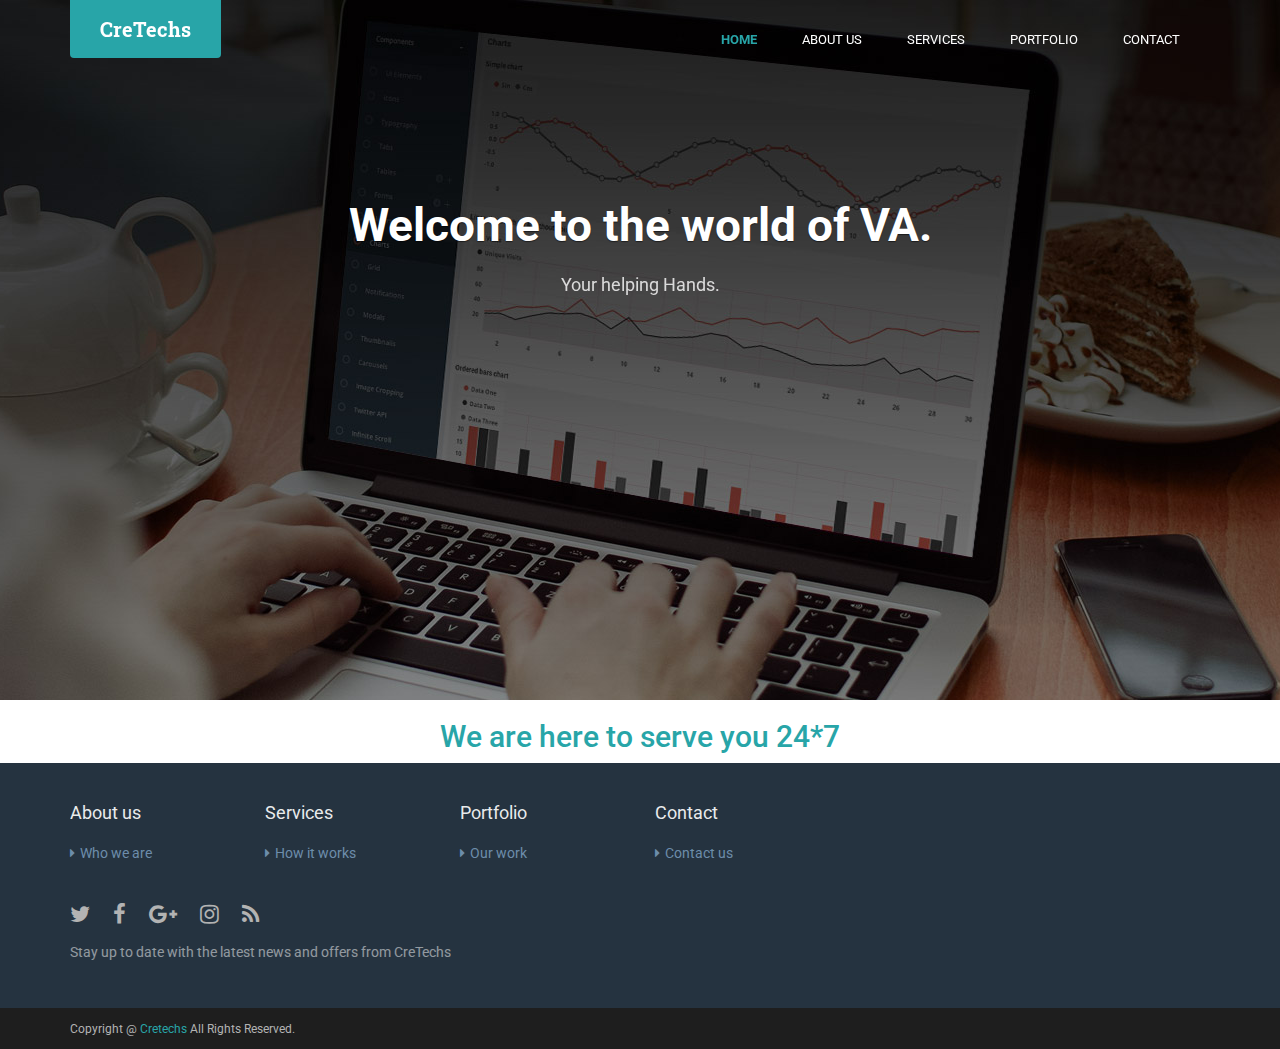
<file: index.html>
<!DOCTYPE html>
<!--[if IE 8]> <html lang="en" class="ie8"> <![endif]-->  
<!--[if IE 9]> <html lang="en" class="ie9"> <![endif]-->  
<!--[if !IE]><!--> <html lang="en"> <!--<![endif]-->  
<head>
    <title>Cretechs | We Create</title>
    <!-- Meta -->
    <meta charset="utf-8">
    <meta http-equiv="X-UA-Compatible" content="IE=edge">
    <meta name="viewport" content="width=device-width, initial-scale=1.0">
    <meta name="description" content="">
    <meta name="author" content="">    
    <link rel="icon" type="image/png" href="images/favicon.png">
    <link href='http://fonts.googleapis.com/css?family=Roboto:400,400italic,500,500italic,700,700italic,900,900italic,300italic,300' rel='stylesheet' type='text/css'> 
    <link href='http://fonts.googleapis.com/css?family=Roboto+Slab:400,700,300,100' rel='stylesheet' type='text/css'>
    <!-- Global CSS -->
    <link rel="stylesheet" href="css/bootstrap.min.css">
    <!-- Plugins CSS -->    
    <link rel="stylesheet" href="css/font-awesome.css">
    <link rel="stylesheet" href="css/flexslider.css">
    <!-- Theme CSS -->
    <!--<link id="theme-style" rel="stylesheet" href="css/styles.css">-->
    <link id="theme-style" rel="stylesheet" href="css/styles-2.css">
    <!-- HTML5 shim and Respond.js for IE8 support of HTML5 elements and media queries -->
    <!--[if lt IE 9]>
      <script src="https://oss.maxcdn.com/html5shiv/3.7.2/html5shiv.min.js"></script>
      <script src="https://oss.maxcdn.com/respond/1.4.2/respond.min.js"></script>
    <![endif]-->
</head> 

<body class="home-page">   
    <!-- ******HEADER****** --> 
    <header id="header" class="header navbar-fixed-top">  
        <div class="container">       
            <h1 class="logo">
                <a href="index.html"><span class="text">CreTechs</span></a>
            </h1><!--//logo-->
            <nav class="main-nav navbar-right" role="navigation">
                <div class="navbar-header">
                    <button class="navbar-toggle" type="button" data-toggle="collapse" data-target="#navbar-collapse">
                        <span class="sr-only">Toggle navigation</span>
                        <span class="icon-bar"></span>
                        <span class="icon-bar"></span>
                        <span class="icon-bar"></span>
                    </button><!--//nav-toggle-->
                </div><!--//navbar-header-->
                <div id="navbar-collapse" class="navbar-collapse collapse">
                    <ul class="nav navbar-nav">
                        <li class="active nav-item"><a href="index.html">Home</a></li>
                        <li class="nav-item"><a href="about.html">About us</a></li>
                        <li class="nav-item"><a href="features.html">Services</a></li>
                        <li class="nav-item"><a href="portfolio.html">Portfolio</a></li>
                        <li class="nav-item"><a href="contact.html">Contact</a></li>
                    </ul><!--//nav-->
                </div><!--//navabr-collapse-->

            </nav><!--//main-nav-->                     
        </div><!--//container-->
    </header><!--//header-->
    
    <div class="bg-slider-wrapper">
        <div class="flexslider bg-slider">
            <ul class="slides">
                <li class="slide slide-1"> <div class="promo section section-on-bg container text-center">
                                           <h2 class="title">Welcome to the world of VA.<br /></h2>
                                           <p class="intro">Your helping Hands.</p></div></li>

                <li class="slide slide-2"> <div class="promo section section-on-bg container text-center">
                    <h6 class="title">Virtual Assistance.<br /></h6>
                    <p class="intro">Using a virtual assistant can save hours from your workweek.</p></div></li>

                <li class="slide slide-3"> <div class="promo section section-on-bg container text-center">
                    <h2 class="title">Human Resource Management.<br /></h2>
                    <p class="intro">We make it easier for you to find someone who fits your organization.</p></div></li>

                <li class="slide slide-1"> <div class="promo section section-on-bg container text-center">
                    <h2 class="title">Secretarial Tasks.<br /></h2>
                    <p class="intro">Hiring a personal assistant may cost you a lot with time bar limits.</p></div></li>

                <li class="slide slide-2"> <div class="promo section section-on-bg container text-center">
                    <h2 class="title">24 * 7 Support.<br /></h2>
                    <p class="intro">we are available 24*7.</p></div></li>

                <li class="slide slide-3"> <div class="promo section section-on-bg container text-center">
                    <h2 class="title">Customized Plans.<br /></h2>
                    <p class="intro">Customized Plans according to your requirements.</p></div></li>

                <li class="slide slide-1"> <div class="promo section section-on-bg container text-center">
                    <h2 class="title">Personal Assistance.<br /></h2>
                    <p class="intro">Giving you ease and plenty of free time.</p></div></li>

                <li class="slide slide-2"> <div class="promo section section-on-bg container text-center">
                    <h2 class="title">The happy faces of our clients is all that matters.<br /></h2>
                    </div></li>

            </ul>
        </div>
    </div><!--//bg-slider-wrapper-->        
    
    <section class="promo section section-on-bg">
        <div class="container text-center">


<!--            <h2 class="title">Welcome to the world of VA.<br /></h2>
            <p class="intro">Your helping Hands.</p>-->
        </div><!--//container-->
    </section><!--//promo-->
    
    <div class="sections-wrapper">

        <div class="container text-center contact-redirect">
            <a href="contact.html"><h2> We are here to serve you 24*7 </h2></a>
        </div>

    </div><!--//section-wrapper-->

    <div></div>
    <!-- ******FOOTER****** --> 
    <footer class="footer">
        <div class="footer-content">
            <div class="container">
                <div class="row">                    
                    <div class="footer-col links col-md-2 col-sm-4 col-xs-12">
                        <div class="footer-col-inner">
                            <h3 class="title">About us</h3>
                            <ul class="list-unstyled">
                                <li><a href="about.html"><i class="fa fa-caret-right"></i>Who we are</a></li>
                            </ul>
                        </div><!--//footer-col-inner-->
                    </div><!--//foooter-col-->    
                    <div class="footer-col links col-md-2 col-sm-4 col-xs-12">
                        <div class="footer-col-inner">
                            <h3 class="title">Services</h3>
                            <ul class="list-unstyled">
                                <li><a href="features.html"><i class="fa fa-caret-right"></i>How it works</a></li>
                            </ul>
                        </div><!--//footer-col-inner-->
                    </div><!--//foooter-col-->              
                    <div class="footer-col links col-md-2 col-sm-4 col-xs-12 sm-break">
                        <div class="footer-col-inner">
                            <h3 class="title">Portfolio</h3>
                            <ul class="list-unstyled">
                                <li><a href="portfolio.html"><i class="fa fa-caret-right"></i>Our work</a></li>
                            </ul>
                        </div><!--//footer-col-inner-->            
                    </div><!--//foooter-col-->
                    <div class="footer-col links col-md-2 col-sm-4 col-xs-12 sm-break">
                        <div class="footer-col-inner">
                            <h3 class="title">Contact</h3>
                            <ul class="list-unstyled">
                                <li><a href="contact.html"><i class="fa fa-caret-right"></i>Contact us</a></li>
                            </ul>
                        </div><!--//footer-col-inner-->
                    </div><!--//foooter-col-->
                    <div class="footer-col connect col-xs-12 col-md-6">
                        <div class="footer-col-inner">
                            <ul class="social list-inline">
                                <li><a href="https://twitter.com/3rdwave_themes" target="_blank"><i class="fa fa-twitter"></i></a></li>
                                <li><a href="#"><i class="fa fa-facebook"></i></a></li>
                                <li><a href="#"><i class="fa fa-google-plus"></i></a></li>
                                <li><a href="#"><i class="fa fa-instagram"></i></a></li>        
                                <li class="row-end"><a href="#"><i class="fa fa-rss"></i></a></li>             
                            </ul>
                            <div class="form-container">
                                <p class="intro">Stay up to date with the latest news and offers from CreTechs</p>
                            </div><!--//subscription-form-->
                        </div><!--//footer-col-inner-->
                    </div><!--//foooter-col-->
                    <div class="clearfix"></div> 
                </div><!--//row-->
            </div><!--//container-->
        </div><!--//footer-content-->

        <div class="bottom-bar">
            <div class="container">
                <small class="copyright">Copyright @ <a href="http://cretechs.com/" target="_blank">Cretechs</a> All Rights Reserved.</small>
            </div><!--//container-->
        </div>

    </footer><!--//footer-->

 
    <!-- Javascript -->          
    <script type="text/javascript" src="js/jquery-1.12.3.min.js"></script>
    <script type="text/javascript" src="js/bootstrap.min.js"></script>
    <script type="text/javascript" src="js/bootstrap-hover-dropdown.min.js"></script>
    <script type="text/javascript" src="js/back-to-top.js"></script>
    <script type="text/javascript" src="js/jquery.placeholder.js"></script>
    <script type="text/javascript" src="js/jquery.fitvids.js"></script>
    <script type="text/javascript" src="js/jquery.flexslider-min.js"></script>
    <script type="text/javascript" src="js/main.js"></script>

            
</body>
</html>
</file>
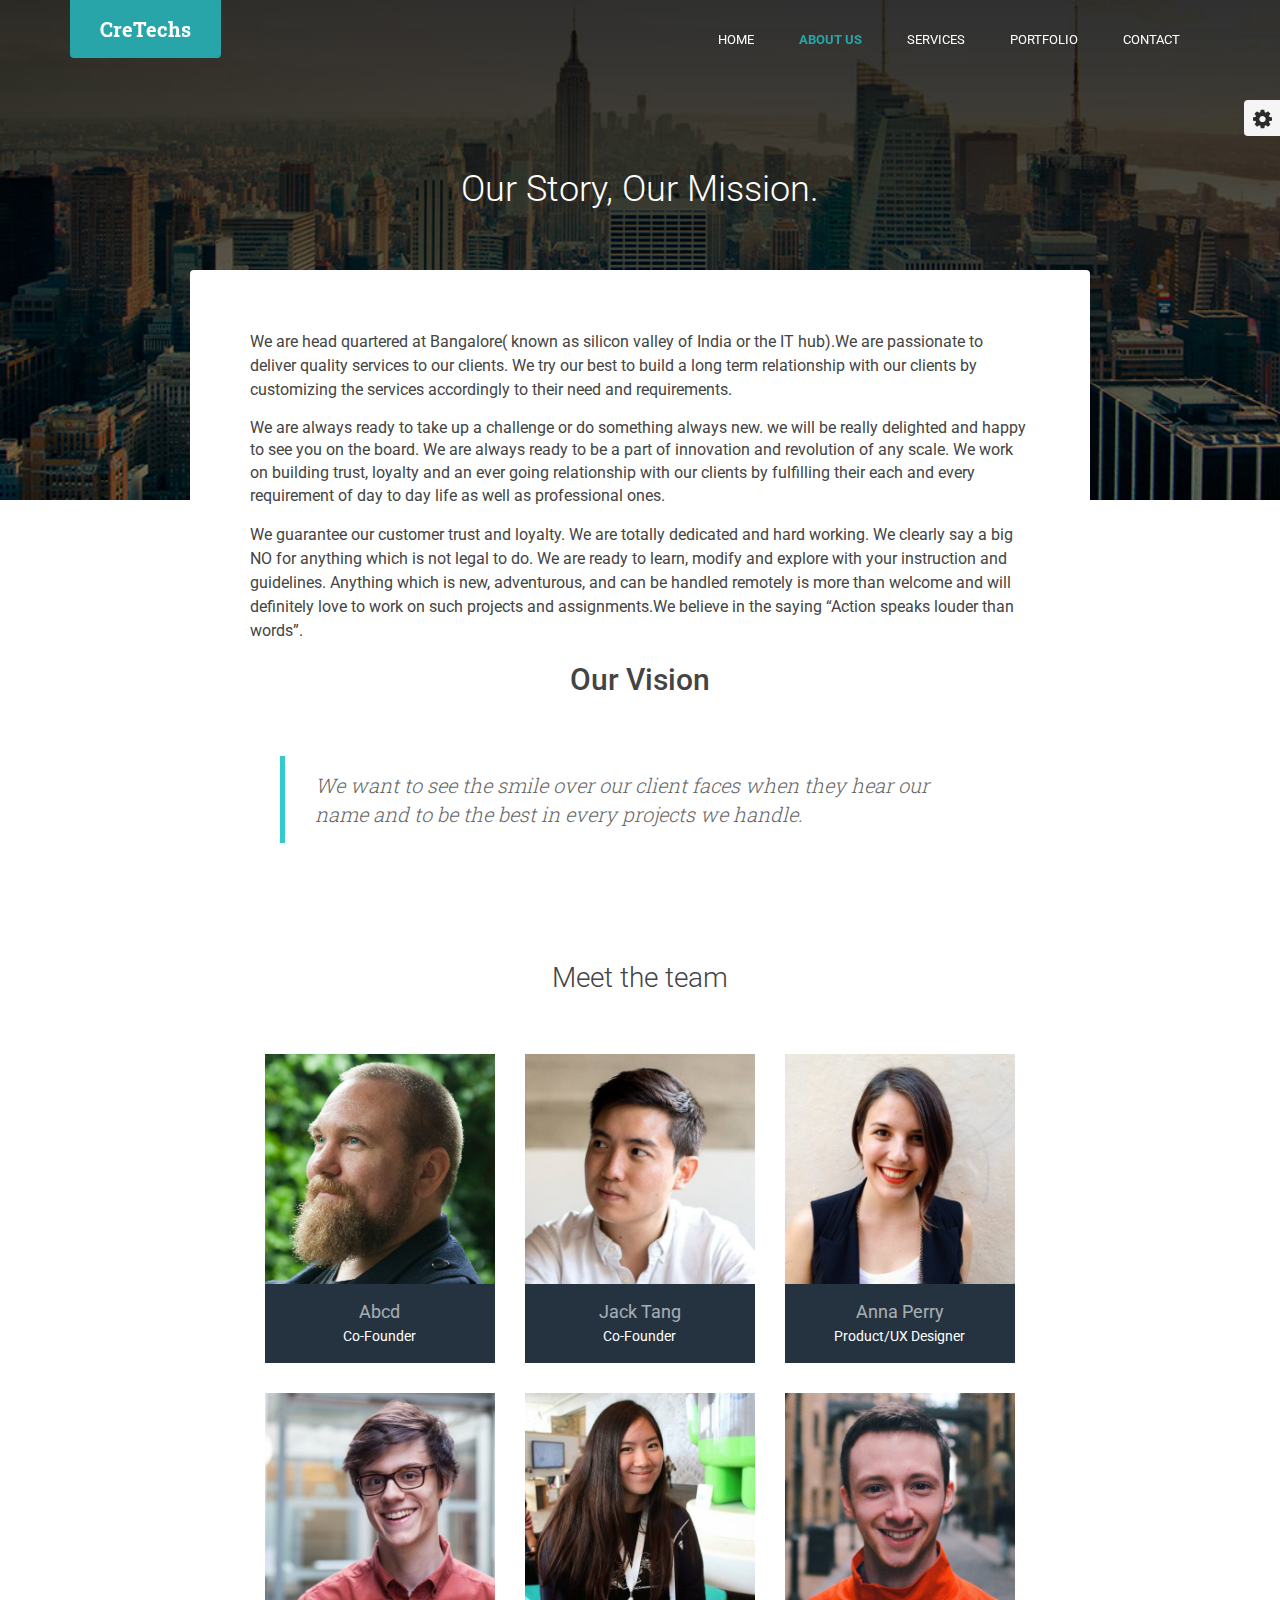
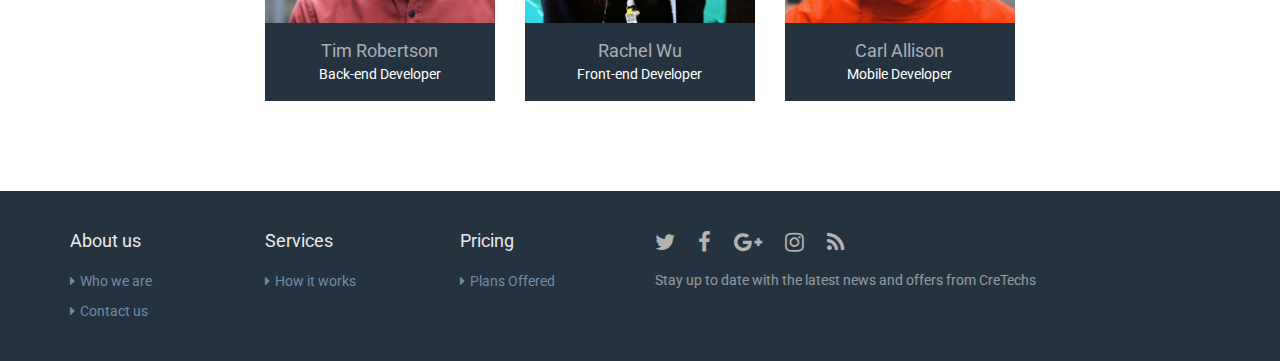
<file: about.html>
<!DOCTYPE html>
<!--[if IE 8]> <html lang="en" class="ie8"> <![endif]-->  
<!--[if IE 9]> <html lang="en" class="ie9"> <![endif]-->  
<!--[if !IE]><!--> <html lang="en"> <!--<![endif]-->  
<head>
    <title>Cretechs | We Create </title>
    <!-- Meta -->
    <meta charset="utf-8">
    <meta http-equiv="X-UA-Compatible" content="IE=edge">
    <meta name="viewport" content="width=device-width, initial-scale=1.0">
    <meta name="description" content="">
    <meta name="author" content="">    
    <link rel="icon" type="image/png" href="images/favicon.png">
    <link href='http://fonts.googleapis.com/css?family=Roboto:400,400italic,500,500italic,700,700italic,900,900italic,300italic,300' rel='stylesheet' type='text/css'> 
    <link href='http://fonts.googleapis.com/css?family=Roboto+Slab:400,700,300,100' rel='stylesheet' type='text/css'>
    <!-- Global CSS -->
    <link rel="stylesheet" href="css/bootstrap.min.css">
    <!-- Plugins CSS -->    
    <link rel="stylesheet" href="css/font-awesome.css">
    <link rel="stylesheet" href="css/flexslider.css">
    <!-- Theme CSS -->
    <!--<link id="theme-style" rel="stylesheet" href="css/styles.css">-->
    <link id="theme-style" rel="stylesheet" href="css/styles-2.css">
    <!-- HTML5 shim and Respond.js for IE8 support of HTML5 elements and media queries -->
    <!--[if lt IE 9]>
      <script src="https://oss.maxcdn.com/html5shiv/3.7.2/html5shiv.min.js"></script>
      <script src="https://oss.maxcdn.com/respond/1.4.2/respond.min.js"></script>
    <![endif]-->
</head> 

<body class="about-page">
<!-- ******HEADER****** -->
<header id="header" class="header navbar-fixed-top">
    <div class="container">
        <h1 class="logo">
            <a href="index.html"><span class="text">CreTechs</span></a>
        </h1><!--//logo-->
        <nav class="main-nav navbar-right" role="navigation">
            <div class="navbar-header">
                <button class="navbar-toggle" type="button" data-toggle="collapse" data-target="#navbar-collapse">
                    <span class="sr-only">Toggle navigation</span>
                    <span class="icon-bar"></span>
                    <span class="icon-bar"></span>
                    <span class="icon-bar"></span>
                </button><!--//nav-toggle-->
            </div><!--//navbar-header-->
            <div id="navbar-collapse" class="navbar-collapse collapse">
                <ul class="nav navbar-nav">
                    <li class="nav-item"><a href="index.html">Home</a></li>
                    <li class="active nav-item"><a href="about.html">About us</a></li>
                    <li class="nav-item"><a href="features.html">Services</a></li>
                    <li class="nav-item"><a href="portfolio.html">Portfolio</a></li>
                    <li class="nav-item"><a href="contact.html">Contact</a></li>
                </ul><!--//nav-->
            </div><!--//navabr-collapse-->

        </nav><!--//main-nav-->
    </div><!--//container-->
</header><!--//header-->
    
    <div class="headline-bg about-headline-bg">
    </div><!--//headline-bg-->         
    
    <!-- ******Video Section****** --> 
    <section class="story-section section section-on-bg">
        <h2 class="title container text-center">Our Story, Our Mission.</h2>
        <div class="story-container container text-center"> 
            <div class="story-container-inner" >                    
                <div class="about">
                    <p>We are head quartered at Bangalore( known as silicon valley of India or the IT hub).We are passionate to deliver quality services to our clients. We try our best to build a long term relationship with our clients by customizing the services accordingly to their need and requirements.
                    <p></p>We are always ready to take up a challenge or do something always new. we will be really delighted and happy to see you on the board. We are always ready to be a part of innovation and revolution of any scale.
                    We work on building trust, loyalty and an ever going relationship with our clients by fulfilling their each and every requirement of day to day life as well as professional ones.
                    </p><p>We guarantee our customer trust and loyalty. We are totally dedicated and hard working. We clearly say a big NO for anything which is not legal to do.
                    We are ready to learn, modify and explore with your instruction and guidelines.
                    Anything which is new, adventurous, and can be handled remotely is more than welcome and will definitely love to work on such projects and assignments.We believe in the saying “Action speaks louder than words”.</p>
                    <div class="text-center"><h2>Our Vision</h2></div>
                    <blockquote class="belife">We want to see the smile over our client faces when they hear our name and to be the best in every projects we handle.</blockquote>

                </div><!--//about-->
                <div class="team row">
                    <h3 class="title">Meet the team</h3>
                    <div class="member col-md-4 col-sm-6 col-xs-12">
                        <div class="member-inner">
                            <figure class="profile">
                                <img class="img-responsive" src="images/member-1.png" alt="">
                                <figcaption class="info">
                                    <span class="name">Abcd</span>
                                    <br>
                                    <span class="job-title">Co-Founder</span>

                                </figcaption>
                            </figure><!--//profile-->
                            <div class="social">
                                <ul class="social-list list-inline">
                                    <li><a href="#"><i class="fa fa-linkedin"></i></a></li>
                                    <li><a href="#"><i class="fa fa-twitter"></i></a></li>
                                </ul><!--//social-list-->
                            </div><!--//social-->
                        </div><!--//member-inner-->
                    </div><!--//member-->
                    <div class="member col-md-4 col-sm-6 col-xs-12">
                        <div class="member-inner">
                            <figure class="profile">
                                <img class="img-responsive" src="images/member-2.png" alt="">
                                <figcaption class="info"><span class="name">Jack Tang</span><br><span class="job-title">Co-Founder</span></figcaption>
                            </figure><!--//profile-->
                            <div class="social">
                                <ul class="social-list list-inline">
                                    <li><a href="#"><i class="fa fa-linkedin"></i></a></li>
                                    <li><a href="#"><i class="fa fa-twitter"></i></a></li>
                                </ul><!--//social-list-->
                            </div><!--//social-->
                        </div><!--//member-inner-->
                    </div><!--//member-->
                    <div class="member col-md-4 col-sm-6 col-xs-12">
                        <div class="member-inner">
                            <figure class="profile">
                                <img class="img-responsive" src="images/member-3.png" alt="">
                                <figcaption class="info"><span class="name">Anna Perry</span><br><span class="job-title">Product/UX Designer</span></figcaption>
                            </figure><!--//profile-->
                            <div class="social">
                                <ul class="social-list list-inline">
                                    <li><a href="#"><i class="fa fa-linkedin"></i></a></li>
                                    <li><a href="#"><i class="fa fa-twitter"></i></a></li>
                                    <li><a href="#"><i class="fa fa-dribbble"></i></a></li>
                                </ul><!--//social-list-->
                            </div><!--//social-->
                        </div><!--//member-inner-->
                    </div><!--//member-->
                    <div class="member col-md-4 col-sm-6 col-xs-12">
                        <div class="member-inner">
                            <figure class="profile">
                                <img class="img-responsive" src="images/member-4.png" alt="">
                                <figcaption class="info"><span class="name">Tim Robertson</span><br><span class="job-title">Back-end Developer</span></figcaption>
                            </figure><!--//profile-->
                            <div class="social">
                                <ul class="social-list list-inline">
                                    <li><a href="#"><i class="fa fa-linkedin"></i></a></li>
                                    <li><a href="#"><i class="fa fa-twitter"></i></a></li>
                                    <li><a href="#"><i class="fa fa-github-alt"></i></a></li>
                                </ul><!--//social-list-->
                            </div><!--//social-->
                        </div><!--//member-inner-->
                    </div><!--//member-->
                    <div class="member col-md-4 col-sm-6 col-xs-12">
                        <div class="member-inner">
                            <figure class="profile">
                                <img class="img-responsive" src="images/member-5.png" alt="">
                                <figcaption class="info"><span class="name">Rachel Wu</span><br><span class="job-title">Front-end Developer</span></figcaption>
                            </figure><!--//profile-->
                            <div class="social">
                                <ul class="social-list list-inline">
                                    <li><a href="#"><i class="fa fa-linkedin"></i></a></li>
                                    <li><a href="#"><i class="fa fa-twitter"></i></a></li>
                                    <li><a href="#"><i class="fa fa-github-alt"></i></a></li>
                                </ul><!--//social-list-->
                            </div><!--//social-->
                        </div><!--//member-inner-->
                    </div><!--//member-->
                    <div class="member col-md-4 col-sm-6 col-xs-12">
                        <div class="member-inner">
                            <figure class="profile">
                                <img class="img-responsive" src="images/member-6.png" alt="">
                                <figcaption class="info"><span class="name">Carl Allison</span><br><span class="job-title">Mobile Developer</span></figcaption>
                            </figure><!--//profile-->
                            <div class="social">
                                <ul class="social-list list-inline">
                                    <li><a href="#"><i class="fa fa-linkedin"></i></a></li>
                                    <li><a href="#"><i class="fa fa-twitter"></i></a></li>
                                    <li><a href="#"><i class="fa fa-github-alt"></i></a></li>
                                </ul><!--//social-list-->
                            </div><!--//social-->
                        </div><!--//member-inner-->
                    </div><!--//member-->
                </div>
            </div><!--//story-container--> 
        </div><!--//container-->
    </section><!--//story-video-->

<!-- ******FOOTER****** -->
<footer class="footer">
    <div class="footer-content">
        <div class="container">
            <div class="row">
                <div class="footer-col links col-md-2 col-sm-4 col-xs-12">
                    <div class="footer-col-inner">
                        <h3 class="title">About us</h3>
                        <ul class="list-unstyled">
                            <li><a href="about.html"><i class="fa fa-caret-right"></i>Who we are</a></li>
                            <li><a href="contact.html"><i class="fa fa-caret-right"></i>Contact us</a></li>
                        </ul>
                    </div><!--//footer-col-inner-->
                </div><!--//foooter-col-->
                <div class="footer-col links col-md-2 col-sm-4 col-xs-12">
                    <div class="footer-col-inner">
                        <h3 class="title">Services</h3>
                        <ul class="list-unstyled">
                            <li><a href="features.html"><i class="fa fa-caret-right"></i>How it works</a></li>
                        </ul>
                    </div><!--//footer-col-inner-->
                </div><!--//foooter-col-->
                <div class="footer-col links col-md-2 col-sm-4 col-xs-12 sm-break">
                    <div class="footer-col-inner">
                        <h3 class="title">Pricing</h3>
                        <ul class="list-unstyled">
                            <li><a href="portfolio.html"><i class="fa fa-caret-right"></i>Plans Offered</a></li>
                        </ul>
                    </div><!--//footer-col-inner-->
                </div><!--//foooter-col-->
                <div class="footer-col connect col-xs-12 col-md-6">
                    <div class="footer-col-inner">
                        <ul class="social list-inline">
                            <li><a href="https://twitter.com/3rdwave_themes" target="_blank"><i class="fa fa-twitter"></i></a></li>
                            <li><a href="#"><i class="fa fa-facebook"></i></a></li>
                            <li><a href="#"><i class="fa fa-google-plus"></i></a></li>
                            <li><a href="#"><i class="fa fa-instagram"></i></a></li>
                            <li class="row-end"><a href="#"><i class="fa fa-rss"></i></a></li>
                        </ul>
                        <div class="form-container">
                            <p class="intro">Stay up to date with the latest news and offers from CreTechs</p>
                        </div><!--//subscription-form-->
                    </div><!--//footer-col-inner-->
                </div><!--//foooter-col-->
                <div class="clearfix"></div>
            </div><!--//row-->
        </div><!--//container-->
    </div><!--//footer-content-->

</footer><!--//footer-->


<!-- *****CONFIGURE STYLE****** -->
<div class="config-wrapper">
    <div class="config-wrapper-inner">
        <a id="config-trigger" class="config-trigger" href="#"><i class="fa fa-cog"></i></a>
        <div id="config-panel" class="config-panel">
            <h5>Choose Colour</h5>
            <ul id="color-options" class="list-unstyled list-inline">
                <li class="theme-1 active" ><a data-style="css/styles.css" href="#"></a></li>
                <li class="theme-2"><a data-style="css/styles-2.css" href="#"></a></li>
                <li class="theme-3"><a data-style="css/styles-3.css" href="#"></a></li>
                <li class="theme-4"><a data-style="css/styles-4.css" href="#"></a></li>
                <li class="theme-5"><a data-style="css/styles-5.css" href="#"></a></li>
                <li class="theme-6"><a data-style="css/styles-6.css" href="#"></a></li>
                <li class="theme-7"><a data-style="css/styles-7.css" href="#"></a></li>
                <li class="theme-8"><a data-style="css/styles-8.css" href="#"></a></li>
                <li class="theme-9"><a data-style="css/styles-9.css" href="#"></a></li>
                <li class="theme-10"><a data-style="css/styles-10.css" href="#"></a></li>
            </ul><!--//color-options-->
            <a id="config-close" class="close" href="#"><i class="fa fa-times-circle"></i></a>
        </div><!--//configure-panel-->
    </div><!--//config-wrapper-inner-->
</div><!--//config-wrapper-->


    <!-- Javascript -->          
    <script type="text/javascript" src="js/jquery-1.12.3.min.js"></script>
    <script type="text/javascript" src="js/bootstrap.min.js"></script>
    <script type="text/javascript" src="js/bootstrap-hover-dropdown.min.js"></script>
    <script type="text/javascript" src="js/back-to-top.js"></script>
    <script type="text/javascript" src="js/jquery.placeholder.js"></script>
    <script type="text/javascript" src="js/jquery.fitvids.js"></script>
    <script type="text/javascript" src="js/jquery.flexslider-min.js"></script>
    <script type="text/javascript" src="js/main.js"></script>
    
            
</body>
</html>
</file>
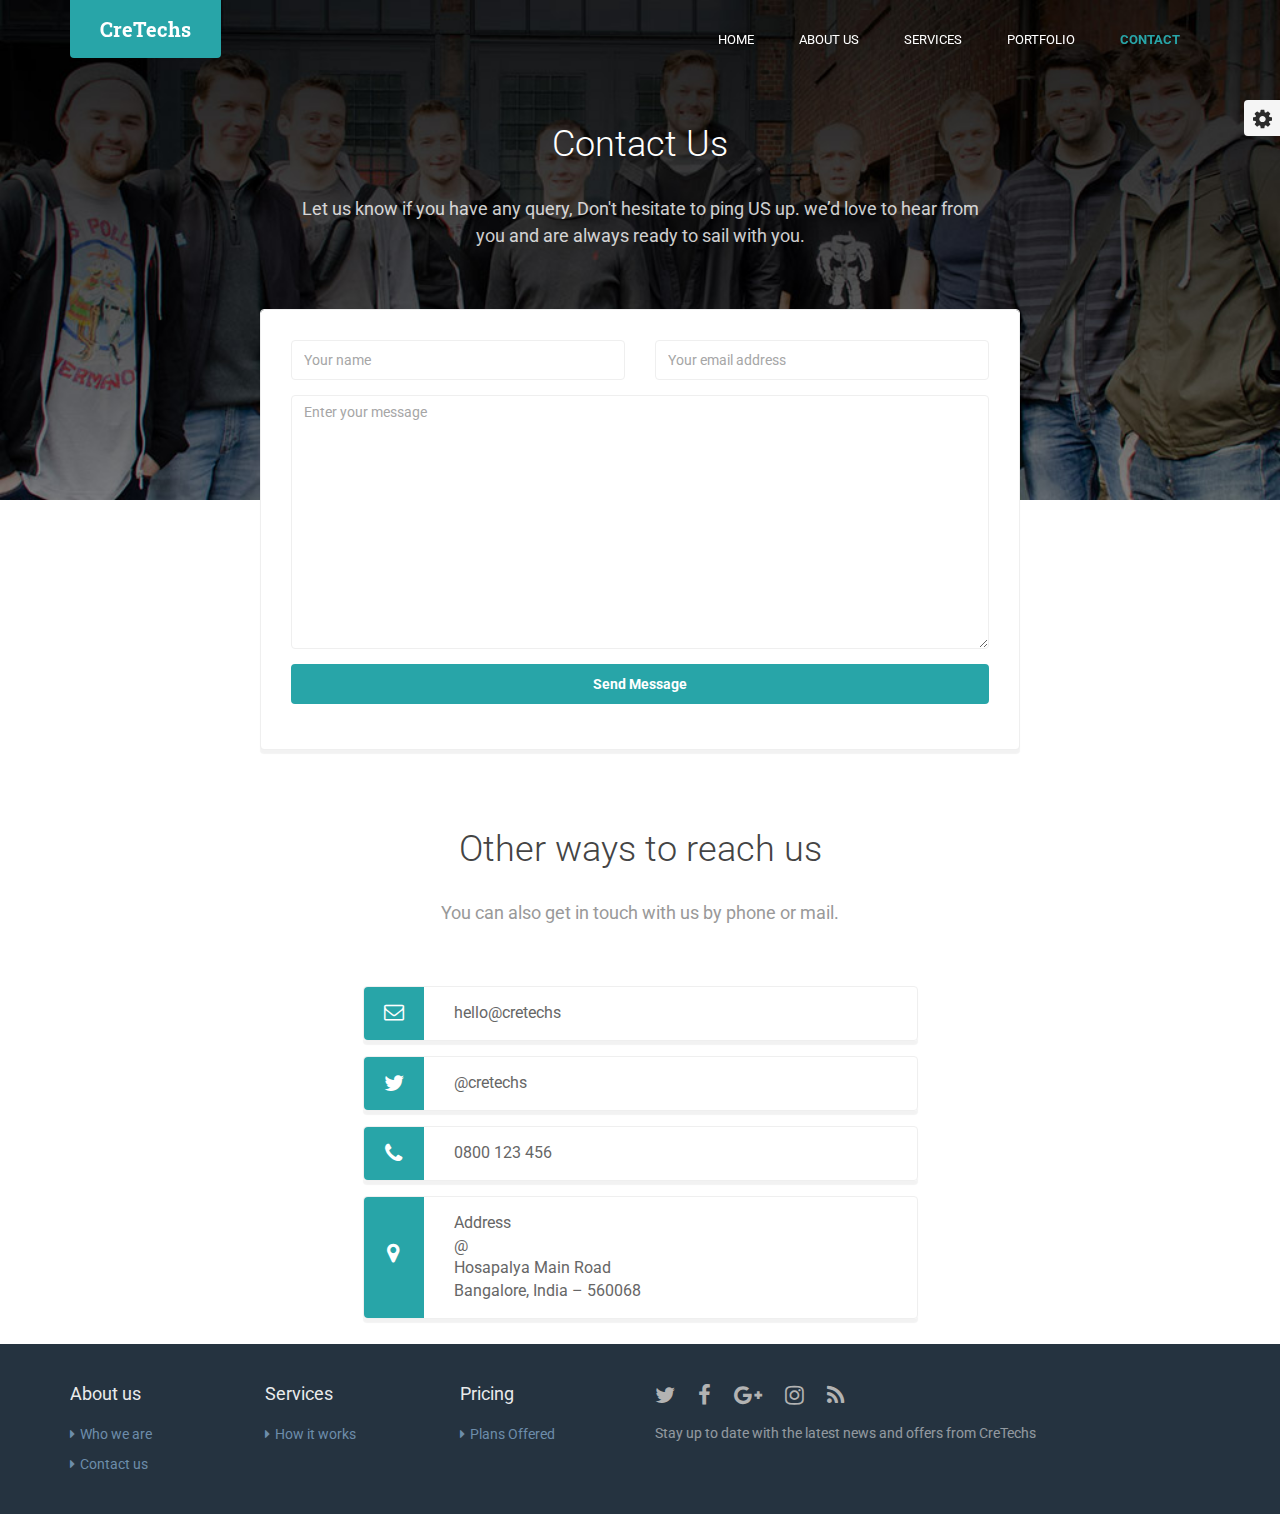
<file: contact.html>
<!DOCTYPE html>
<!--[if IE 8]> <html lang="en" class="ie8"> <![endif]-->  
<!--[if IE 9]> <html lang="en" class="ie9"> <![endif]-->  
<!--[if !IE]><!--> <html lang="en"> <!--<![endif]-->  
<head>
    <title>Cretechs | We Create </title>
    <!-- Meta -->
    <meta charset="utf-8">
    <meta http-equiv="X-UA-Compatible" content="IE=edge">
    <meta name="viewport" content="width=device-width, initial-scale=1.0">
    <meta name="description" content="">
    <meta name="author" content="">    
    <link rel="icon" type="image/png" href="images/favicon.png">
    <link href='http://fonts.googleapis.com/css?family=Roboto:400,400italic,500,500italic,700,700italic,900,900italic,300italic,300' rel='stylesheet' type='text/css'> 
    <link href='http://fonts.googleapis.com/css?family=Roboto+Slab:400,700,300,100' rel='stylesheet' type='text/css'>
    <!-- Global CSS -->
    <link rel="stylesheet" href="css/bootstrap.min.css">
    <!-- Plugins CSS -->    
    <link rel="stylesheet" href="css/font-awesome.css">
    <link rel="stylesheet" href="css/flexslider.css">
    <!-- Theme CSS -->
    <!--<link id="theme-style" rel="stylesheet" href="css/styles.css">-->
    <link id="theme-style" rel="stylesheet" href="css/styles-2.css">
    <!-- HTML5 shim and Respond.js for IE8 support of HTML5 elements and media queries -->
    <!--[if lt IE 9]>
      <script src="https://oss.maxcdn.com/html5shiv/3.7.2/html5shiv.min.js"></script>
      <script src="https://oss.maxcdn.com/respond/1.4.2/respond.min.js"></script>
    <![endif]-->
</head> 

<body class="contact-page">
    <div class="wrapper">
        <!-- ******HEADER****** -->
        <header id="header" class="header navbar-fixed-top">
            <div class="container">
                <h1 class="logo">
                    <a href="index.html"><span class="text">CreTechs</span></a>
                </h1><!--//logo-->
                <nav class="main-nav navbar-right" role="navigation">
                    <div class="navbar-header">
                        <button class="navbar-toggle" type="button" data-toggle="collapse" data-target="#navbar-collapse">
                            <span class="sr-only">Toggle navigation</span>
                            <span class="icon-bar"></span>
                            <span class="icon-bar"></span>
                            <span class="icon-bar"></span>
                        </button><!--//nav-toggle-->
                    </div><!--//navbar-header-->
                    <div id="navbar-collapse" class="navbar-collapse collapse">
                        <ul class="nav navbar-nav">
                            <li class="nav-item"><a href="index.html">Home</a></li>
                            <li class="nav-item"><a href="about.html">About us</a></li>
                            <li class="nav-item"><a href="features.html">Services</a></li>
                            <li class="nav-item"><a href="portfolio.html">Portfolio</a></li>
                            <li class="active nav-item"><a href="contact.html">Contact</a></li>
                        </ul><!--//nav-->
                    </div><!--//navabr-collapse-->

                </nav><!--//main-nav-->
            </div><!--//container-->
        </header><!--//header-->
        
        <div class="headline-bg contact-headline-bg">
        </div><!--//headline-bg-->

        
        <!-- ******Contact Section****** --> 
        <section id='mail-anchor'class="contact-section section section-on-bg">
            <div class="container">
                <h2 class="title text-center">Contact Us</h2>
                <p class="intro text-center">Let us know if you have any query, Don't hesitate to ping US up. we’d love to hear from you and are always ready to sail with you. </p>
                <form id="contact-form" class="contact-form" method="post" action="https://formspree.io/ravitej.th@gmail.com">
                    <div class="row text-center">
                        <div class="contact-form-inner col-md-offset-2 col-sm-offset-0 xs-offset-0 col-xs-12 col-md-8">
                            <div class="row">                                                           
                                
                                <div class="form-group col-xs-12 col-sm-6">
                                    <label class="sr-only" for="cname">Your name</label>
                                    <input type="text" class="form-control" id="cname" name="name" placeholder="Your name" minlength="2" required>
                                </div>                    
                                <div class="form-group col-xs-12 col-sm-6">
                                    <label class="sr-only" for="cemail">Email address</label>
                                    <input type="email" class="form-control" id="cemail" name="_replyto" placeholder="Your email address" required>
                                </div>
                                <div class="form-group col-xs-12">
                                    <label class="sr-only" for="cmessage">Your message</label>
                                    <textarea class="form-control" id="cmessage" name="message" placeholder="Enter your message" rows="12" required></textarea>
                                </div>
                                 <div class="form-group col-xs-12">
                                    <button type="submit" class="btn btn-block btn-cta btn-cta-primary">Send Message</button>
                                </div>                           
                            </div><!--//row-->
                        </div>
                    </div><!--//row-->
                    <div id="form-messages"></div>
                </form><!--//contact-form-->
            </div><!--//container-->
        </section><!--//contact-section-->
        
        <!-- ******Other Contact Section****** --> 
        <section class="contact-other-section section">
            <div class="container text-center">
                <h2 class="title">Other ways to reach us</h2>
                <p class="intro">You can also get in touch with us by phone or mail. </p>
                <div class="row">
                    <ul class="other-info list-unstyled col-md-6 col-sm-10 col-xs-12 col-md-offset-3 col-sm-offset-1 xs-offset-0" >
                        <li><i class="fa fa-envelope-o"></i><a href="#mail-anchorni">hello@cretechs</a></li>
                        <li><i class="fa fa-twitter"></i><a href="https://twitter.com/cretechs" target="_blank">@cretechs</a></li>
                        <li><i class="fa fa-phone"></i><a href="tel:+0800123456">0800 123 456</a></li>
                        <li><i class="fa fa-map-marker"></i>Address <br /> @<br />Hosapalya Main Road<br />Bangalore, India – 560068</li>
                    </ul>
                </div><!--//row-->
            </div><!--//container-->
        </section><!--//contact-other-section-->
        


    </div><!--//wrapper-->

    <!-- ******FOOTER****** -->
    <footer class="footer">
        <div class="footer-content">
            <div class="container">
                <div class="row">
                    <div class="footer-col links col-md-2 col-sm-4 col-xs-12">
                        <div class="footer-col-inner">
                            <h3 class="title">About us</h3>
                            <ul class="list-unstyled">
                                <li><a href="about.html"><i class="fa fa-caret-right"></i>Who we are</a></li>
                                <li><a href="contact.html"><i class="fa fa-caret-right"></i>Contact us</a></li>
                            </ul>
                        </div><!--//footer-col-inner-->
                    </div><!--//foooter-col-->
                    <div class="footer-col links col-md-2 col-sm-4 col-xs-12">
                        <div class="footer-col-inner">
                            <h3 class="title">Services</h3>
                            <ul class="list-unstyled">
                                <li><a href="features.html"><i class="fa fa-caret-right"></i>How it works</a></li>
                            </ul>
                        </div><!--//footer-col-inner-->
                    </div><!--//foooter-col-->
                    <div class="footer-col links col-md-2 col-sm-4 col-xs-12 sm-break">
                        <div class="footer-col-inner">
                            <h3 class="title">Pricing</h3>
                            <ul class="list-unstyled">
                                <li><a href="portfolio.html"><i class="fa fa-caret-right"></i>Plans Offered</a></li>
                            </ul>
                        </div><!--//footer-col-inner-->
                    </div><!--//foooter-col-->
                    <div class="footer-col connect col-xs-12 col-md-6">
                        <div class="footer-col-inner">
                            <ul class="social list-inline">
                                <li><a href="https://twitter.com/3rdwave_themes" target="_blank"><i class="fa fa-twitter"></i></a></li>
                                <li><a href="#"><i class="fa fa-facebook"></i></a></li>
                                <li><a href="#"><i class="fa fa-google-plus"></i></a></li>
                                <li><a href="#"><i class="fa fa-instagram"></i></a></li>
                                <li class="row-end"><a href="#"><i class="fa fa-rss"></i></a></li>
                            </ul>
                            <div class="form-container">
                                <p class="intro">Stay up to date with the latest news and offers from CreTechs</p>
                            </div><!--//subscription-form-->
                        </div><!--//footer-col-inner-->
                    </div><!--//foooter-col-->
                    <div class="clearfix"></div>
                </div><!--//row-->
            </div><!--//container-->
        </div><!--//footer-content-->

    </footer><!--//footer-->
    
    <!-- *****CONFIGURE STYLE****** -->  
    <div class="config-wrapper">
        <div class="config-wrapper-inner">
            <a id="config-trigger" class="config-trigger" href="#"><i class="fa fa-cog"></i></a>
            <div id="config-panel" class="config-panel">
                <h5>Choose Colour</h5>
                <ul id="color-options" class="list-unstyled list-inline">
                    <li class="theme-1 active" ><a data-style="css/styles.css" href="#"></a></li>
                    <li class="theme-2"><a data-style="css/styles-2.css" href="#"></a></li>
                    <li class="theme-3"><a data-style="css/styles-3.css" href="#"></a></li>
                    <li class="theme-4"><a data-style="css/styles-4.css" href="#"></a></li>
                    <li class="theme-5"><a data-style="css/styles-5.css" href="#"></a></li>
                    <li class="theme-6"><a data-style="css/styles-6.css" href="#"></a></li>
                    <li class="theme-7"><a data-style="css/styles-7.css" href="#"></a></li>
                    <li class="theme-8"><a data-style="css/styles-8.css" href="#"></a></li>
                    <li class="theme-9"><a data-style="css/styles-9.css" href="#"></a></li>
                    <li class="theme-10"><a data-style="css/styles-10.css" href="#"></a></li>
                </ul><!--//color-options-->
                <a id="config-close" class="close" href="#"><i class="fa fa-times-circle"></i></a>
            </div><!--//configure-panel-->
        </div><!--//config-wrapper-inner-->
    </div><!--//config-wrapper-->
 
    <!-- Javascript -->          
    <script type="text/javascript" src="js/jquery-1.12.3.min.js"></script>
    <script type="text/javascript" src="js/bootstrap.min.js"></script>
    <script type="text/javascript" src="js/bootstrap-hover-dropdown.min.js"></script>
    <script type="text/javascript" src="js/back-to-top.js"></script>
    <script type="text/javascript" src="js/jquery.placeholder.js"></script>
    <script type="text/javascript" src="js/jquery.fitvids.js"></script>
    <script type="text/javascript" src="js/jquery.flexslider-min.js"></script>
    
    <!-- contact page specific js starts -->
    <script type="text/javascript" src="js/jquery.validate.min.js"></script>
    <script type="text/javascript" src="http://maps.google.com/maps/api/js?sensor=true"></script> 
    <script type="text/javascript" src="js/contact.js"></script>
    <!-- contact page specific js ends-->  
      
    <script type="text/javascript" src="js/main.js"></script>
    
            
</body>
</html>
</file>
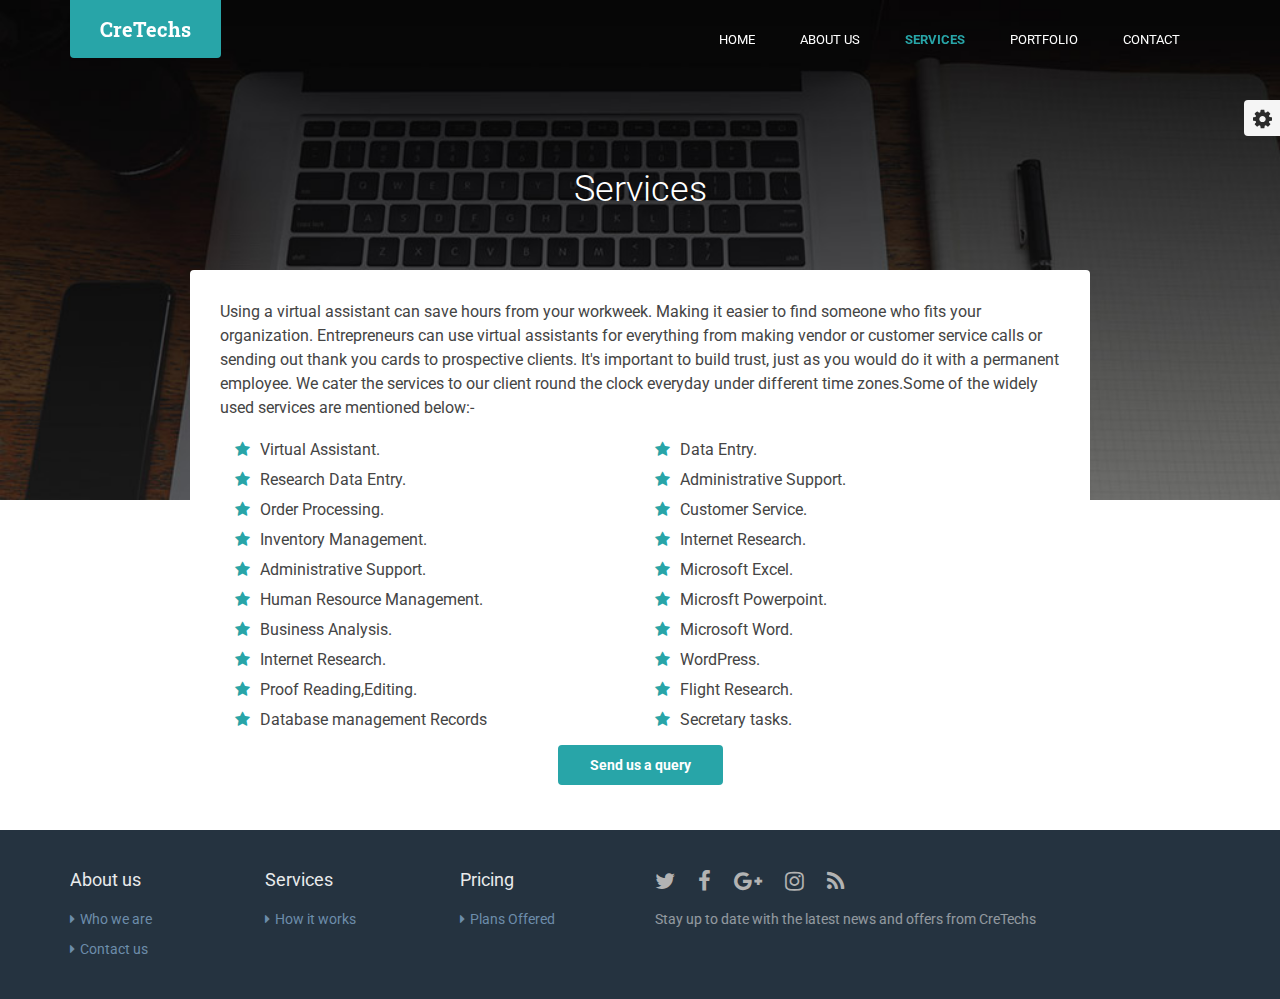
<file: features.html>
<!DOCTYPE html>
<!--[if IE 8]> <html lang="en" class="ie8"> <![endif]-->  
<!--[if IE 9]> <html lang="en" class="ie9"> <![endif]-->  
<!--[if !IE]><!--> <html lang="en"> <!--<![endif]-->  
<head>
    <title>Cretechs | We Create</title>
    <!-- Meta -->
    <meta charset="utf-8">
    <meta http-equiv="X-UA-Compatible" content="IE=edge">
    <meta name="viewport" content="width=device-width, initial-scale=1.0">
    <meta name="description" content="">
    <meta name="author" content="">    
    <link rel="icon" type="image/png" href="images/favicon.png">
    <link href='http://fonts.googleapis.com/css?family=Roboto:400,400italic,500,500italic,700,700italic,900,900italic,300italic,300' rel='stylesheet' type='text/css'> 
    <link href='http://fonts.googleapis.com/css?family=Roboto+Slab:400,700,300,100' rel='stylesheet' type='text/css'>
    <!-- Global CSS -->
    <link rel="stylesheet" href="css/bootstrap.min.css">
    <!-- Plugins CSS -->
    <link rel="stylesheet" href="css/font-awesome.css">
    <link rel="stylesheet" href="css/flexslider.css">
    <!-- Theme CSS -->
    <!--<link id="theme-style" rel="stylesheet" href="css/styles.css">-->
    <link id="theme-style" rel="stylesheet" href="css/styles-2.css">
    <!-- HTML5 shim and Respond.js for IE8 support of HTML5 elements and media queries -->
    <!--[if lt IE 9]>
      <script src="https://oss.maxcdn.com/html5shiv/3.7.2/html5shiv.min.js"></script>
      <script src="https://oss.maxcdn.com/respond/1.4.2/respond.min.js"></script>
    <![endif]-->
</head> 

<body class="features-page">
<!-- ******HEADER****** -->
<header id="header" class="header navbar-fixed-top">
    <div class="container">
        <h1 class="logo">
            <a href="index.html"><span class="text">CreTechs</span></a>
        </h1><!--//logo-->
        <nav class="main-nav navbar-right" role="navigation">
            <div class="navbar-header">
                <button class="navbar-toggle" type="button" data-toggle="collapse" data-target="#navbar-collapse">
                    <span class="sr-only">Toggle navigation</span>
                    <span class="icon-bar"></span>
                    <span class="icon-bar"></span>
                    <span class="icon-bar"></span>
                </button><!--//nav-toggle-->
            </div><!--//navbar-header-->
            <div id="navbar-collapse" class="navbar-collapse collapse">
                <ul class="nav navbar-nav">
                    <li class="nav-item"><a href="index.html">Home</a></li>
                    <li class="nav-item"><a href="about.html">About us</a></li>
                    <li class="active nav-item"><a href="features.html">Services</a></li>
                    <li class="nav-item"><a href="portfolio.html">Portfolio</a></li>
                    <li class="nav-item"><a href="contact.html">Contact</a></li>
                </ul><!--//nav-->
            </div><!--//navabr-collapse-->

        </nav><!--//main-nav-->
    </div><!--//container-->
</header><!--//header-->

<div class="headline-bg">
    </div><!--//headline-bg-->         
    
    <!-- ******Video Section****** --> 
    <section class="story-section section section-on-bg">
        <h2 class="title container text-center">Services</h2>
        <div class="story-container container text-center">
            <div class="story-container-inner" >
                <div class="desc text-left">
                    <p>Using a virtual assistant can save hours from your workweek. Making it easier to find someone who fits your organization. Entrepreneurs can use virtual assistants for everything from making vendor or customer service calls or sending out thank you cards to prospective clients. It's important to build trust, just as you would do it with a permanent employee. We cater the services to our client round the clock everyday under different time zones.Some of the widely used services are mentioned below:-</p>
                    <div class="col-md-6">
                    <ul class="list-unstyled">
<!--
                        Virtual Assistant
                        Research Data Entry
                        Order processing
                        Inventory Management
                        Administrative Support
                        Human Resource Management
                        Business Analysis
                        Internet research
                        Proof reading, Editing
                        Database management Records
                        Data Entry
                        Administrative Support
                        Customer service
                        Internet research
                        Microsoft Excel
                        Microsoft PowerPoint
                        Microsoft Word
                        WordPress
                        Flight research
                        Secretary tasks-->

                        <li style="line-height: 30px"><a style="padding-right: 10px"><i class="fa fa-star"></i></a>Virtual Assistant.</li>
                        <li style="line-height: 30px"><a style="padding-right: 10px"><i class="fa fa-star"></i></a>Research Data Entry.</li>
                        <li style="line-height: 30px"><a style="padding-right: 10px"><i class="fa fa-star"></i></a>Order Processing.</li>
                        <li style="line-height: 30px"><a style="padding-right: 10px"><i class="fa fa-star"></i></a>Inventory Management.</li>
                        <li style="line-height: 30px"><a style="padding-right: 10px"><i class="fa fa-star"></i></a>Administrative Support.</li>
                        <li style="line-height: 30px"><a style="padding-right: 10px"><i class="fa fa-star"></i></a>Human Resource Management.</li>
                        <li style="line-height: 30px"><a style="padding-right: 10px"><i class="fa fa-star"></i></a>Business Analysis.</li>
                        <li style="line-height: 30px"><a style="padding-right: 10px"><i class="fa fa-star"></i></a>Internet Research.</li>
                        <li style="line-height: 30px"><a style="padding-right: 10px"><i class="fa fa-star"></i></a>Proof Reading,Editing.</li>
                        <li style="line-height: 30px"><a style="padding-right: 10px"><i class="fa fa-star"></i></a>Database management Records</li>

                    </ul>
                    </div>

                    <div class="col-md-6">
                        <ul class="list-unstyled">
                            <li style="line-height: 30px"><a style="padding-right: 10px"><i class="fa fa-star"></i></a>Data Entry.</li>
                            <li style="line-height: 30px"><a style="padding-right: 10px"><i class="fa fa-star"></i></a>Administrative Support.</li>
                            <li style="line-height: 30px"><a style="padding-right: 10px"><i class="fa fa-star"></i></a>Customer Service.</li>
                            <li style="line-height: 30px"><a style="padding-right: 10px"><i class="fa fa-star"></i></a>Internet Research.</li>
                            <li style="line-height: 30px"><a style="padding-right: 10px"><i class="fa fa-star"></i></a>Microsoft Excel.</li>
                            <li style="line-height: 30px"><a style="padding-right: 10px"><i class="fa fa-star"></i></a>Microsft Powerpoint.</li>
                            <li style="line-height: 30px"><a style="padding-right: 10px"><i class="fa fa-star"></i></a>Microsoft Word.</li>
                            <li style="line-height: 30px"><a style="padding-right: 10px"><i class="fa fa-star"></i></a>WordPress.</li>
                            <li style="line-height: 30px"><a style="padding-right: 10px"><i class="fa fa-star"></i></a>Flight Research.</li>
                            <li style="line-height: 30px"><a style="padding-right: 10px"><i class="fa fa-star"></i></a>Secretary tasks.</li>
                        </ul>
                    </div>
                </div><div class="text-center" style="padding-top: 30px">
                <p><a class="btn btn-cta btn-cta-primary"
                      href="about.html" target="_blank">Send us a query</a></p>
            </div><!--//desc-->
        </div><!--//container-->
        </div><!--//container-->
    </section><!--//feature-video-->

<!-- ******FOOTER****** -->
<footer class="footer">
    <div class="footer-content">
        <div class="container">
            <div class="row">
                <div class="footer-col links col-md-2 col-sm-4 col-xs-12">
                    <div class="footer-col-inner">
                        <h3 class="title">About us</h3>
                        <ul class="list-unstyled">
                            <li><a href="about.html"><i class="fa fa-caret-right"></i>Who we are</a></li>
                            <li><a href="contact.html"><i class="fa fa-caret-right"></i>Contact us</a></li>
                        </ul>
                    </div><!--//footer-col-inner-->
                </div><!--//foooter-col-->
                <div class="footer-col links col-md-2 col-sm-4 col-xs-12">
                    <div class="footer-col-inner">
                        <h3 class="title">Services</h3>
                        <ul class="list-unstyled">
                            <li><a href="features.html"><i class="fa fa-caret-right"></i>How it works</a></li>
                        </ul>
                    </div><!--//footer-col-inner-->
                </div><!--//foooter-col-->
                <div class="footer-col links col-md-2 col-sm-4 col-xs-12 sm-break">
                    <div class="footer-col-inner">
                        <h3 class="title">Pricing</h3>
                        <ul class="list-unstyled">
                            <li><a href="portfolio.html"><i class="fa fa-caret-right"></i>Plans Offered</a></li>
                        </ul>
                    </div><!--//footer-col-inner-->
                </div><!--//foooter-col-->
                <div class="footer-col connect col-xs-12 col-md-6">
                    <div class="footer-col-inner">
                        <ul class="social list-inline">
                            <li><a href="https://twitter.com/3rdwave_themes" target="_blank"><i class="fa fa-twitter"></i></a></li>
                            <li><a href="#"><i class="fa fa-facebook"></i></a></li>
                            <li><a href="#"><i class="fa fa-google-plus"></i></a></li>
                            <li><a href="#"><i class="fa fa-instagram"></i></a></li>
                            <li class="row-end"><a href="#"><i class="fa fa-rss"></i></a></li>
                        </ul>
                        <div class="form-container">
                            <p class="intro">Stay up to date with the latest news and offers from CreTechs</p>
                        </div><!--//subscription-form-->
                    </div><!--//footer-col-inner-->
                </div><!--//foooter-col-->
                <div class="clearfix"></div>
            </div><!--//row-->
        </div><!--//container-->
    </div><!--//footer-content-->

</footer><!--//footer-->

<!-- *****CONFIGURE STYLE****** -->
<div class="config-wrapper">
    <div class="config-wrapper-inner">
        <a id="config-trigger" class="config-trigger" href="#"><i class="fa fa-cog"></i></a>
        <div id="config-panel" class="config-panel">
            <h5>Choose Colour</h5>
            <ul id="color-options" class="list-unstyled list-inline">
                <li class="theme-1 active" ><a data-style="css/styles.css" href="#"></a></li>
                <li class="theme-2"><a data-style="css/styles-2.css" href="#"></a></li>
                <li class="theme-3"><a data-style="css/styles-3.css" href="#"></a></li>
                <li class="theme-4"><a data-style="css/styles-4.css" href="#"></a></li>
                <li class="theme-5"><a data-style="css/styles-5.css" href="#"></a></li>
                <li class="theme-6"><a data-style="css/styles-6.css" href="#"></a></li>
                <li class="theme-7"><a data-style="css/styles-7.css" href="#"></a></li>
                <li class="theme-8"><a data-style="css/styles-8.css" href="#"></a></li>
                <li class="theme-9"><a data-style="css/styles-9.css" href="#"></a></li>
                <li class="theme-10"><a data-style="css/styles-10.css" href="#"></a></li>
            </ul><!--//color-options-->
            <a id="config-close" class="close" href="#"><i class="fa fa-times-circle"></i></a>
        </div><!--//configure-panel-->
    </div><!--//config-wrapper-inner-->
</div><!--//config-wrapper-->

<!-- Javascript -->
<script type="text/javascript" src="js/jquery-1.12.3.min.js"></script>
<script type="text/javascript" src="js/bootstrap.min.js"></script>
<script type="text/javascript" src="js/bootstrap-hover-dropdown.min.js"></script>
<script type="text/javascript" src="js/back-to-top.js"></script>
<script type="text/javascript" src="js/jquery.placeholder.js"></script>
<script type="text/javascript" src="js/jquery.fitvids.js"></script>
<script type="text/javascript" src="js/jquery.flexslider-min.js"></script>
<script type="text/javascript" src="js/main.js"></script>


</body>
</html>
</file>
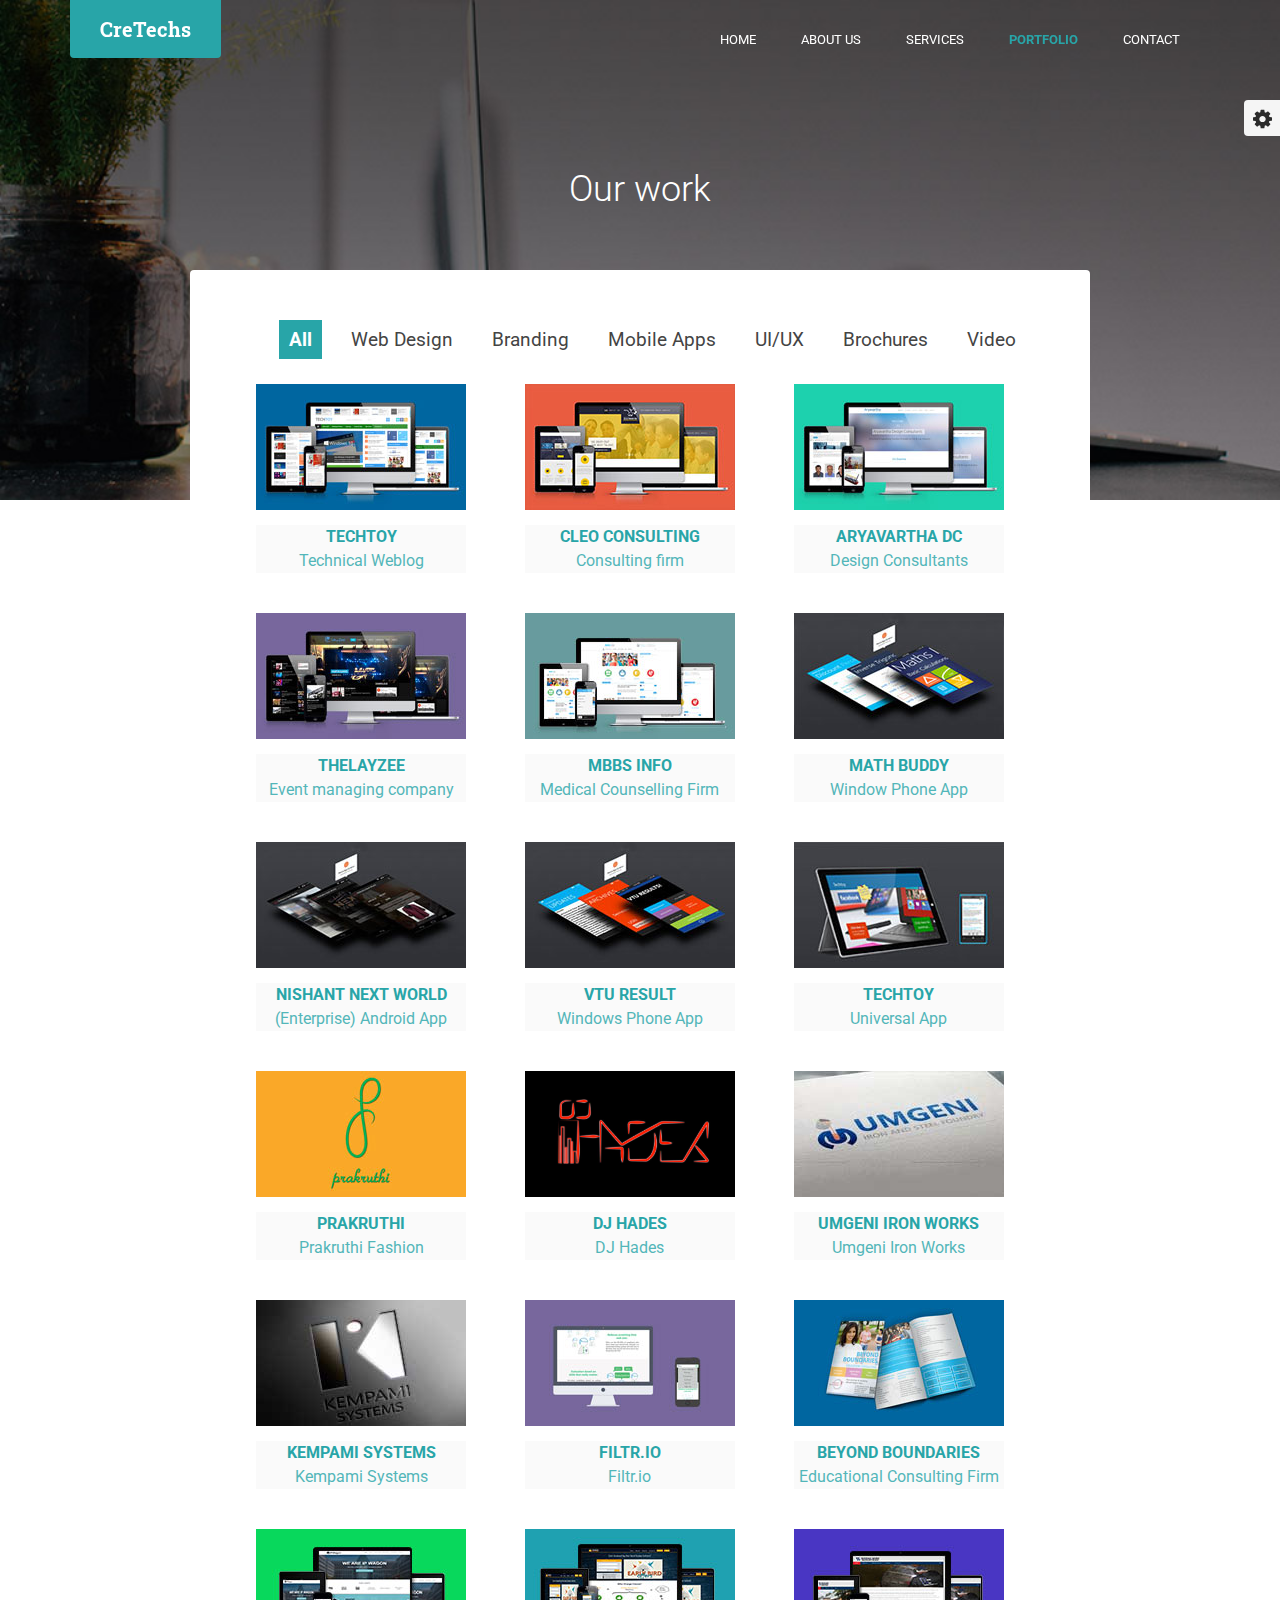
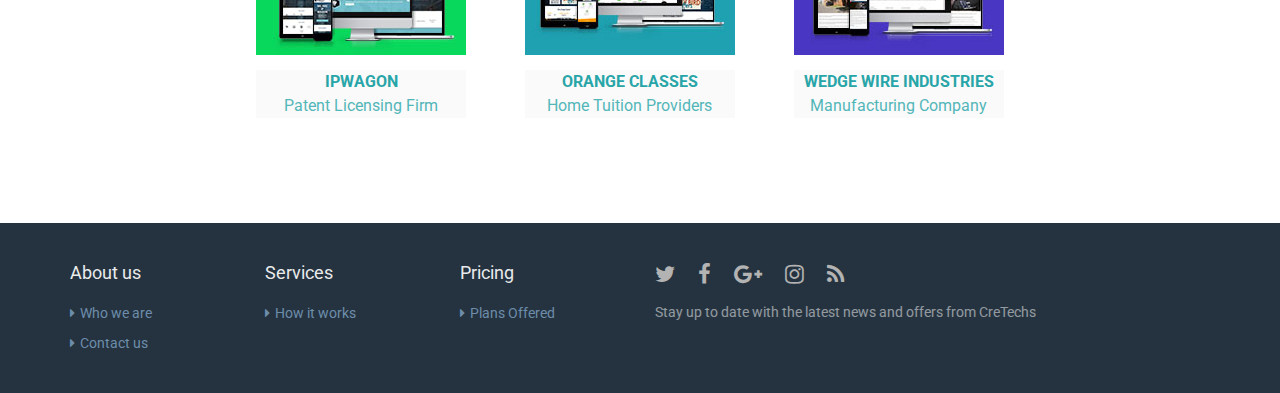
<file: portfolio.html>
<!DOCTYPE html>
<!--[if IE 8]> <html lang="en" class="ie8"> <![endif]-->  
<!--[if IE 9]> <html lang="en" class="ie9"> <![endif]-->  
<!--[if !IE]><!--> <html lang="en"> <!--<![endif]-->  
<head>
    <title>Cretechs | We Create </title>
    <!-- Meta -->
    <meta charset="utf-8">
    <meta http-equiv="X-UA-Compatible" content="IE=edge">
    <meta name="viewport" content="width=device-width, initial-scale=1.0">
    <meta name="description" content="">
    <meta name="author" content="">    
    <link rel="icon" type="image/png" href="images/favicon.png">
    <link href='http://fonts.googleapis.com/css?family=Roboto:400,400italic,500,500italic,700,700italic,900,900italic,300italic,300' rel='stylesheet' type='text/css'> 
    <link href='http://fonts.googleapis.com/css?family=Roboto+Slab:400,700,300,100' rel='stylesheet' type='text/css'>
    <!-- Global CSS -->
    <link rel="stylesheet" href="css/bootstrap.min.css">
    <!-- Plugins CSS -->
    <link rel="stylesheet" href="css/font-awesome.css">
    <link rel="stylesheet" href="css/flexslider.css">
    <!-- Theme CSS -->
    <!--<link id="theme-style" rel="stylesheet" href="css/styles.css">-->
    <link id="theme-style" rel="stylesheet" href="css/styles-2.css">
    <!-- HTML5 shim and Respond.js for IE8 support of HTML5 elements and media queries -->

    <style>
        .resources {
            margin: 0 auto;
            padding-top: 30px;
        }
        #filter-list {
            display: block;
            width: 100%;
            text-align: center;
            margin-bottom: 25px;
        }
        #w {
            display: block;
            max-width: 1100px;
            min-width: 280px;
            padding-top: 20px;
            margin: 0 auto;
        }


        /** filters list **/
        #filter-list {
            display: block;
            width: 100%;
            text-align: center;
            margin-bottom: 25px;
        }

        #filter-list li {
            display: inline-block;
            width: auto;
            padding: 6px 10px;
            margin-right: 15px;
            font-size: 1.2em;
            cursor: pointer;
        }
        #filter-list li:hover {
            background: #e7e2eb;
        }
        #filter-list li.active {
            font-weight: bold;
            background: #28a5a8;
            color: #ffffff;
        }

        #portfolio {
            display: block;
            width: 100%;
            padding: 0 12px;
            margin-bottom: 35px;
            text-align: center;
            min-height: 200px;
        }
        #portfolio .mix {
            display: none;
            width:30%;
            vertical-align: top;
            margin-bottom: 25px;
            margin-right: 20px;
            color: #fff;
            font-size: 30px;
            text-align: center;
            -moz-box-sizing: border-box;
        }
        #portfolio .mix a {
            display: inline-block;
            max-width: 100%;
            text-decoration: none;
            background: #fff;

        }
        #portfolio .mix img {
            max-width: 100%;
        }

        .itemName {
            color: #28a5a8;
            font-size: 16px;
            text-transform: uppercase;
            background-color: #FAFAFA;
            font-weight: bold;
            text-align: center;
            margin: 15px 0px 0px;
        }
        .itemDesc {
            color: #28a5a8;
            font-size: 16px;
            background-color: #FAFAFA;
            opacity: 0.8;
            text-align: center;
        }
    </style>

    <!--[if lt IE 9]>
      <script src="https://oss.maxcdn.com/html5shiv/3.7.2/html5shiv.min.js"></script>
      <script src="https://oss.maxcdn.com/respond/1.4.2/respond.min.js"></script>
    <![endif]-->
</head> 

<body class="pricing-page">
<!-- ******HEADER****** -->
<header id="header" class="header navbar-fixed-top">
    <div class="container">
        <h1 class="logo">
            <a href="index.html"><span class="text">CreTechs</span></a>
        </h1><!--//logo-->
        <nav class="main-nav navbar-right" role="navigation">
            <div class="navbar-header">
                <button class="navbar-toggle" type="button" data-toggle="collapse" data-target="#navbar-collapse">
                    <span class="sr-only">Toggle navigation</span>
                    <span class="icon-bar"></span>
                    <span class="icon-bar"></span>
                    <span class="icon-bar"></span>
                </button><!--//nav-toggle-->
            </div><!--//navbar-header-->
            <div id="navbar-collapse" class="navbar-collapse collapse">
                <ul class="nav navbar-nav">
                    <li class="nav-item"><a href="index.html">Home</a></li>
                    <li class="nav-item"><a href="about.html">About us</a></li>
                    <li class="nav-item"><a href="features.html">Services</a></li>
                    <li class="active nav-item"><a href="portfolio.html">Portfolio</a></li>
                    <li class="nav-item"><a href="contact.html">Contact</a></li>
                </ul><!--//nav-->
            </div><!--//navabr-collapse-->

        </nav><!--//main-nav-->
    </div><!--//container-->
</header><!--//header-->
    
    <div class="headline-bg pricing-headline-bg">
    </div><!--//headline-bg-->

<!-- ******Video Section****** -->
<section class="story-section section section-on-bg">
    <h2 class="title container text-center">Our work</h2>
    <div class="story-container container text-center">
        <div class="story-container-inner" >
            <div id="w">

                <ul id="filter-list" class="clearfix">
                    <li class="filter active" data-filter="all">All</li>
                    <li class="filter" data-filter=".webdesign">Web Design</li>
                    <li class="filter" data-filter=".branding">Branding</li>
                    <li class="filter" data-filter=".app">Mobile Apps</li>
                    <li class="filter" data-filter=".ui">UI/UX</li>
                    <li class="filter" data-filter=".brochures">Brochures</li>
                    <!-- <li class="filter" data-filter=".photo">Photography</li> -->
                    <li class="filter" data-filter=".video">Video</li>
                    <!--<li class="filter" data-filter=".software">Custom Software</li>-->
                </ul><!-- @end #filter-list -->

                <ul id="portfolio" class="">
                    <li class="mix webdesign"><a href="Portfolio/web_design/techtoy.html"><img src="images/techtoy.jpg" width="210px" height="126px" alt="image"><p class="itemName">Techtoy</p><p class="itemDesc">Technical Weblog</p></a></li>
                    <li class="mix webdesign"><a href="Portfolio/web_design/cleo.html"><img src="images/cleo.jpg" width="210px" height="126px" alt="image"><p class="itemName">Cleo Consulting</p><p class="itemDesc">Consulting firm</p></a></li>
                    <li class="mix webdesign"><a href="Portfolio/web_design/aryavartha.html"><img src="images/aryavartha.jpg" width="210px" height="126px" alt="image"><p class="itemName">Aryavartha DC</p><p class="itemDesc">Design Consultants</p></a></li>
                    <li class="mix webdesign"><a href="Portfolio/web_design/layzee.html"><img src="images/layzee.jpg" width="210px" height="126px" alt="image"><p class="itemName">TheLayzee</p><p class="itemDesc">Event managing company</p></a></li>
                    <li class="mix webdesign"><a href="Portfolio/web_design/mbbsinfo.html"><img src="images/mbbsinfo.jpg" width="210px" height="126px" alt="image"><p class="itemName">MBBS Info</p><p class="itemDesc">Medical Counselling Firm </p></a></li>

                    <!-- Application -->

                    <li class="mix app"><a href="#"><img src="images/mathbuddy.jpg" width="210px" height="126px" alt="image"><p class="itemName">Math Buddy</p><p class="itemDesc">Window Phone App</p></a></li>
                    <li class="mix app"><a href="#"><img src="images/nishant.jpg" width="210px" height="126px" alt="image"><p class="itemName">Nishant Next World</p><p class="itemDesc">(Enterprise) Android App</p></a></li>
                    <li class="mix app"><a href="#"><img src="images/vtuResult.jpg" width="210px" height="126px" alt="image"><p class="itemName">VTU Result</p><p class="itemDesc">Windows Phone App</p></a></li>
                    <li class="mix app"><a href="#"><img src="images/techtoyApp.jpg" width="210px" height="126px" alt="image"><p class="itemName">Techtoy</p><p class="itemDesc">Universal App</p></a></li>
                    <li class="mix branding"><a href="#"><img src="images/prakruthi.jpg" width="210px" height="126px" alt="image"><p class="itemName">Prakruthi</p><p class="itemDesc">Prakruthi Fashion</p></a></li>
                    <li class="mix branding"><a href="#"><img src="images/hades.jpg" width="210px" height="126px" alt="image"><p class="itemName">DJ Hades</p><p class="itemDesc">DJ Hades</p></a></li>
                    <li class="mix branding"><a href="#"><img src="images/umgeni.jpg" width="210px" height="126px" alt="image"><p class="itemName">Umgeni Iron Works</p><p class="itemDesc">Umgeni Iron Works</p></a></li>
                    <li class="mix branding"><a href="#"><img src="images/kempami.jpg" width="210px" height="126px" alt="image"><p class="itemName">Kempami Systems</p><p class="itemDesc">Kempami Systems</p></a></li>


                    <li class="mix ui" style="display: inline-block;"><a href="#"><img src="images/filtr.jpg" width="210px" height="126px" alt="image"><p class="itemName">Filtr.io</p><p class="itemDesc">Filtr.io</p></a></li>

                    <li class="mix brochures" style="display: inline-block;"><a href="#"><img src="images/vinita.jpg" width="210px" height="126px" alt="image"><p class="itemName">Beyond Boundaries</p><p class="itemDesc">Educational Consulting Firm</p></a></li>

                    <li class="mix webdesign" style="display: inline-block;"><a href="Portfolio/web_design/ipwagon.html"><img src="images/ip.jpg" width="210px" height="126px" alt="image"><p class="itemName">Ipwagon</p><p class="itemDesc">Patent Licensing Firm</p></a></li>

                    <li class="mix ui" style="display: inline-block;"><a href="Portfolio/web_design/orangeclass.html"><img src="images/orange.jpg" width="210px" height="126px" alt="image"><p class="itemName">Orange Classes</p><p class="itemDesc">Home Tuition Providers</p></a></li>

                    <li class="mix webdesign" style="display: inline-block;"><a href="Portfolio/web_design/wedgewire.html"><img src="images/wedge.jpg" width="210px" height="126px" alt="image"><p class="itemName">Wedge Wire Industries</p><p class="itemDesc">Manufacturing Company</p></a></li>

                </ul><!-- END #portfolio -->
            </div><!-- END #w --><!--//desc-->
        </div><!--//container-->
    </div><!--//container-->
</section><!--//feature-video-->


<!-- ******FOOTER****** -->
<footer class="footer">
    <div class="footer-content">
        <div class="container">
            <div class="row">
                <div class="footer-col links col-md-2 col-sm-4 col-xs-12">
                    <div class="footer-col-inner">
                        <h3 class="title">About us</h3>
                        <ul class="list-unstyled">
                            <li><a href="about.html"><i class="fa fa-caret-right"></i>Who we are</a></li>
                            <li><a href="contact.html"><i class="fa fa-caret-right"></i>Contact us</a></li>
                        </ul>
                    </div><!--//footer-col-inner-->
                </div><!--//foooter-col-->
                <div class="footer-col links col-md-2 col-sm-4 col-xs-12">
                    <div class="footer-col-inner">
                        <h3 class="title">Services</h3>
                        <ul class="list-unstyled">
                            <li><a href="features.html"><i class="fa fa-caret-right"></i>How it works</a></li>
                        </ul>
                    </div><!--//footer-col-inner-->
                </div><!--//foooter-col-->
                <div class="footer-col links col-md-2 col-sm-4 col-xs-12 sm-break">
                    <div class="footer-col-inner">
                        <h3 class="title">Pricing</h3>
                        <ul class="list-unstyled">
                            <li><a href="portfolio.html"><i class="fa fa-caret-right"></i>Plans Offered</a></li>
                        </ul>
                    </div><!--//footer-col-inner-->
                </div><!--//foooter-col-->
                <div class="footer-col connect col-xs-12 col-md-6">
                    <div class="footer-col-inner">
                        <ul class="social list-inline">
                            <li><a href="https://twitter.com/3rdwave_themes" target="_blank"><i class="fa fa-twitter"></i></a></li>
                            <li><a href="#"><i class="fa fa-facebook"></i></a></li>
                            <li><a href="#"><i class="fa fa-google-plus"></i></a></li>
                            <li><a href="#"><i class="fa fa-instagram"></i></a></li>
                            <li class="row-end"><a href="#"><i class="fa fa-rss"></i></a></li>
                        </ul>
                        <div class="form-container">
                            <p class="intro">Stay up to date with the latest news and offers from CreTechs</p>
                        </div><!--//subscription-form-->
                    </div><!--//footer-col-inner-->
                </div><!--//foooter-col-->
                <div class="clearfix"></div>
            </div><!--//row-->
        </div><!--//container-->
    </div><!--//footer-content-->

</footer><!--//footer-->
    

    <!-- *****CONFIGURE STYLE****** -->  
    <div class="config-wrapper">
        <div class="config-wrapper-inner">
            <a id="config-trigger" class="config-trigger" href="#"><i class="fa fa-cog"></i></a>
            <div id="config-panel" class="config-panel">
                <h5>Choose Colour</h5>
                <ul id="color-options" class="list-unstyled list-inline">
                    <li class="theme-1 active" ><a data-style="css/styles.css" href="#"></a></li>
                    <li class="theme-2"><a data-style="css/styles-2.css" href="#"></a></li>
                    <li class="theme-3"><a data-style="css/styles-3.css" href="#"></a></li>
                    <li class="theme-4"><a data-style="css/styles-4.css" href="#"></a></li>
                    <li class="theme-5"><a data-style="css/styles-5.css" href="#"></a></li>
                    <li class="theme-6"><a data-style="css/styles-6.css" href="#"></a></li>
                    <li class="theme-7"><a data-style="css/styles-7.css" href="#"></a></li>
                    <li class="theme-8"><a data-style="css/styles-8.css" href="#"></a></li>
                    <li class="theme-9"><a data-style="css/styles-9.css" href="#"></a></li>
                    <li class="theme-10"><a data-style="css/styles-10.css" href="#"></a></li>
                </ul><!--//color-options-->
                <a id="config-close" class="close" href="#"><i class="fa fa-times-circle"></i></a>
            </div><!--//configure-panel-->
        </div><!--//config-wrapper-inner-->
    </div><!--//config-wrapper-->

<!-- Javascript -->
<script type="text/javascript" src="js/jquery-1.12.3.min.js"></script>
<script type="text/javascript" src="js/bootstrap.min.js"></script>
<script type="text/javascript" src="js/bootstrap-hover-dropdown.min.js"></script>
<script type="text/javascript" src="js/back-to-top.js"></script>
<script type="text/javascript" src="js/jquery.placeholder.js"></script>
<script type="text/javascript" src="js/jquery.fitvids.js"></script>
<script type="text/javascript" src="js/jquery.flexslider-min.js"></script>
<script type="text/javascript" src="js/jquery.mixitup.min.js"></script>
<script type="text/javascript" src="js/main.js"></script>

<script type="text/javascript">
    $(function(){ $('#portfolio').mixItUp();});
</script>
</body>
</html>
</file>
<file: css/styles.css>
/*   
 * Template Name: Velocity - Cretechs | We Create
 * Version: 1.6
 * Author: Xiaoying Riley at 3rd Wave Media
 * Website: http://themes.3rdwavemedia.com/
 * Twitter: @3rdwave_themes
*/
/* ======= Base ======= */
body {
  font-family: 'Roboto', arial, sans-serif;
  color: #444;
  font-size: 16px;
  -webkit-font-smoothing: antialiased;
  -moz-osx-font-smoothing: grayscale;
}
p {
  margin-bottom: 15px;
  line-height: 1.5;
}
a {
  color: #ec6952;
  -webkit-transition: all 0.4s ease-in-out;
  -moz-transition: all 0.4s ease-in-out;
  -ms-transition: all 0.4s ease-in-out;
  -o-transition: all 0.4s ease-in-out;
}
a:hover {
  text-decoration: underline;
  color: #e74124;
}
a:focus {
  text-decoration: none;
}
.btn,
a.btn {
  -webkit-transition: all 0.4s ease-in-out;
  -moz-transition: all 0.4s ease-in-out;
  -ms-transition: all 0.4s ease-in-out;
  -o-transition: all 0.4s ease-in-out;
  font-weight: bold;
}
.btn .fa,
a.btn .fa {
  color: #fff;
  margin-right: 5px;
}
a.btn-cta,
.btn-cta {
  padding: 8px 30px;
}
a.btn-cta-primary,
.btn-cta-primary {
  background: #ec6952;
  border: 2px solid #ec6952;
  color: #fff;
}
a.btn-cta-primary:hover,
.btn-cta-primary:hover {
  background: #e9553b;
  border: 2px solid #e9553b;
  color: #fff;
}
a.btn-cta-secondary,
.btn-cta-secondary {
  background: none;
  border: 2px solid #ec6952;
  color: #ec6952;
}
a.btn-cta-secondary:hover,
.btn-cta-secondary:hover {
  background: #ec6952;
  border: 2px solid #ec6952;
  color: #fff;
}
a.btn-ghost,
.btn-ghost {
  background: none;
  border: 1px solid #fff;
  color: #fff !important;
  padding: 8px 20px;
  vertical-align: middle;
}
a.btn-ghost:hover,
.btn-ghost:hover {
  background: #4a6781;
  border: 1px solid #4a6781;
  color: #fff;
}
a.btn-ghost .fa,
.btn-ghost .fa {
  margin-right: 10px;
  font-size: 22px;
}
a.btn-ghost .text,
.btn-ghost .text {
  position: relative;
  top: -2px;
}
.highlight {
  color: #ec6952;
}
.form-control {
  -webkit-box-shadow: none;
  -moz-box-shadow: none;
  box-shadow: none;
  height: 40px;
  border-color: #eee;
}
.form-control::-webkit-input-placeholder {
  /* WebKit browsers */
  color: #a6a6a6;
}
.form-control:-moz-placeholder {
  /* Mozilla Firefox 4 to 18 */
  color: #a6a6a6;
}
.form-control::-moz-placeholder {
  /* Mozilla Firefox 19+ */
  color: #a6a6a6;
}
.form-control:-ms-input-placeholder {
  /* Internet Explorer 10+ */
  color: #a6a6a6;
}
.form-control:focus {
  border-color: #e1e1e1;
  -webkit-box-shadow: none;
  -moz-box-shadow: none;
  box-shadow: none;
}
.text-highlight {
  color: #952410;
}
input[type="text"],
input[type="email"],
input[type="password"],
input[type="submit"],
input[type="button"],
textarea,
select {
  appearance: none;
  /* for mobile safari */
  -webkit-appearance: none;
}
#topcontrol {
  background: #5d80a1;
  color: #fff;
  text-align: center;
  display: inline-block;
  width: 35px;
  height: 35px;
  border: none;
  -webkit-border-radius: 50%;
  -moz-border-radius: 50%;
  -ms-border-radius: 50%;
  -o-border-radius: 50%;
  border-radius: 50%;
  -moz-background-clip: padding;
  -webkit-background-clip: padding-box;
  background-clip: padding-box;
  -webkit-transition: all 0.4s ease-in-out;
  -moz-transition: all 0.4s ease-in-out;
  -ms-transition: all 0.4s ease-in-out;
  -o-transition: all 0.4s ease-in-out;
  z-index: 30;
}
#topcontrol:hover {
  background: #384d60;
}
#topcontrol .fa {
  position: relative;
  top: 3px;
  font-size: 25px;
}
.video-container iframe {
  max-width: 100%;
}
/* ======= Header ======= */
.header {
  color: #fff;
  width: 100%;
  position: relative;
  z-index: 40;
  height: 80px;
}
.header.scrolled {
  height: 80px;
  top: 0;
}
.header.scrolled .main-nav .nav .nav-item a {
  color: #666;
  -webkit-opacity: 1;
  -moz-opacity: 1;
  opacity: 1;
}
.header.scrolled .main-nav .nav .nav-item.nav-item-cta a.btn-cta-secondary {
  background: #ec6952;
  border-color: #ec6952;
}
.header.scrolled .main-nav .nav .dropdown-menu a {
  color: #fff;
}
.header h1.logo {
  font-family: "Roboto Slab", arial, sans-serif;
  margin-top: 0;
  margin-bottom: 0;
  font-weight: bold;
  font-size: 15px;
  float: left;
}
.header h1.logo a {
  color: #fff;
  padding: 15px 30px;
  display: inline-block;
  text-align: center;
  line-height: 1.4;
  max-width: 200px;
  background: #ec6952;
  -webkit-border-top-right-radius: 0;
  -webkit-border-bottom-right-radius: 4px;
  -webkit-border-bottom-left-radius: 4px;
  -webkit-border-top-left-radius: 0;
  -moz-border-radius-topright: 0;
  -moz-border-radius-bottomright: 4px;
  -moz-border-radius-bottomleft: 4px;
  -moz-border-radius-topleft: 0;
  border-top-right-radius: 0;
  border-bottom-right-radius: 4px;
  border-bottom-left-radius: 4px;
  border-top-left-radius: 0;
  -moz-background-clip: padding;
  -webkit-background-clip: padding-box;
  background-clip: padding-box;
  -webkit-transition: color 0.4s ease-in-out;
  -moz-transition: color 0.4s ease-in-out;
  -ms-transition: color 0.4s ease-in-out;
  -o-transition: color 0.4s ease-in-out;
  position: relative;
  font-size: 20px;
}
.header h1.logo a:hover {
  text-decoration: none;
}
.header h1.logo .logo-title {
  vertical-align: middle;
  line-height: 1.6;
}
.header .main-nav {
  margin-top: 15px;
}
.header .main-nav .navbar-toggle {
  margin-right: 0;
  margin-top: 0;
  background: none;
  position: absolute;
  right: 10px;
  top: 10px;
}
.header .main-nav .navbar-toggle:focus {
  outline: none;
}
.header .main-nav .navbar-toggle .icon-bar {
  background-color: rgba(255, 255, 255, 0.6);
  height: 3px;
}
.header .main-nav .navbar-toggle:hover .icon-bar {
  background-color: #fff;
}
.header .main-nav .nav .nav-item {
  font-weight: normal;
  text-transform: uppercase;
  font-size: 13px;
  margin-right: 15px;
}
.header .main-nav .nav .nav-item.active a {
  color: #ec6952;
  background: none;
  font-weight: bold;
}
.header .main-nav .nav .nav-item.nav-item-cta a.btn-cta-secondary {
  border: 1px solid #fff;
  color: #fff;
  padding: 8px 10px;
  margin-top: 5px;
  font-size: 13px;
}
.header .main-nav .nav .nav-item.nav-item-cta a.btn-cta-secondary:hover {
  border: 1px solid #ec6952;
  background: #ec6952;
}
.header .main-nav .nav .nav-item a {
  color: #fff;
}
.header .main-nav .nav .nav-item a:hover {
  color: #ec6952;
  background: none;
}
.header .main-nav .nav .nav-item a:focus {
  outline: none;
  background: none;
}
.header .main-nav .nav .nav-item a:active {
  outline: none;
  background: none;
}
.header .main-nav .nav .nav-item.active {
  color: #ec6952;
}
.header .main-nav .nav .nav-item.last {
  margin-right: 0;
}
.header .main-nav .nav.active {
  position: relative;
}
.header .main-nav .nav.active > a {
  background: #e74124;
  color: #fff;
  color: rgba(255, 255, 255, 0.8);
}
.header .main-nav .nav.active > a:before {
  content: "\f0d8";
  position: absolute;
  bottom: -8px;
  left: 0;
  text-align: center;
  font-family: FontAwesome;
  display: block;
  font-size: 12px;
  width: 100%;
}
.header .main-nav .nav.active > a.dropdown-toggle:before {
  display: none;
}
.header .main-nav .nav.open a {
  background: none;
}
.header .main-nav .nav .dropdown-menu {
  -webkit-border-radius: 4px;
  -moz-border-radius: 4px;
  -ms-border-radius: 4px;
  -o-border-radius: 4px;
  border-radius: 4px;
  -moz-background-clip: padding;
  -webkit-background-clip: padding-box;
  background-clip: padding-box;
  margin: 0;
  border: none;
  text-transform: none;
  min-width: 180px;
  background: #253340;
}
.header .main-nav .nav .dropdown-menu:before {
  content: "";
  display: block;
  width: 0;
  height: 0;
  border-left: 10px solid transparent;
  border-right: 10px solid transparent;
  border-bottom: 10px solid #253340;
  position: absolute;
  right: 30px;
  top: -10px;
}
.header .main-nav .nav .dropdown-menu a {
  border-bottom: 1px solid #212e3a;
  padding: 8px 20px;
  color: #fff;
  -webkit-opacity: 1;
  -moz-opacity: 1;
  opacity: 1;
}
.header .main-nav .nav .dropdown-menu a:hover {
  background: #2e4050;
  color: #fff;
}
/* Override bootstrap default */
.nav .open > a,
.nav .open > a:hover,
.nav .open > a:focus {
  background: none;
}
/* ======= Headline Background & Slideshow ======= */
.bg-slider-wrapper {
  content: "";
  position: absolute;
  width: 100%;
  top: 0;
  left: 0;
  height: 780px;
  background: #373737;
}
.bg-slider-wrapper .flexslider {
  margin: 0;
  -webkit-box-shadow: none;
  -moz-box-shadow: none;
  box-shadow: none;
  border: none;
  -webkit-border-radius: 0;
  -moz-border-radius: 0;
  -ms-border-radius: 0;
  -o-border-radius: 0;
  border-radius: 0;
  -moz-background-clip: padding;
  -webkit-background-clip: padding-box;
  background-clip: padding-box;
}
.bg-slider-wrapper .flexslider .slide {
  display: block;
  height: 780px;
}
.bg-slider-wrapper .flexslider .slide.slide-1 {
  background: #253340 url('../images/bg-header-1.jpg') no-repeat 50% top;
  -webkit-background-size: cover;
  -moz-background-size: cover;
  -o-background-size: cover;
  background-size: cover;
}
.bg-slider-wrapper .flexslider .slide.slide-2 {
  background: #253340 url('../images/bg-header-2.jpg') no-repeat 50% top;
  -webkit-background-size: cover;
  -moz-background-size: cover;
  -o-background-size: cover;
  background-size: cover;
}
.bg-slider-wrapper .flexslider .slide.slide-3 {
  background: #253340 url('../images/bg-header-3.jpg') no-repeat 50% top;
  -webkit-background-size: cover;
  -moz-background-size: cover;
  -o-background-size: cover;
  background-size: cover;
}
.bg-slider-wrapper .flexslider .flex-control-nav {
  z-index: 30;
  bottom: 30px;
  position: relative;
}
.bg-slider-wrapper .flexslider .flex-control-nav li a {
  background: #999;
}
.bg-slider-wrapper .flexslider .flex-control-nav li a.flex-active {
  background: #bfbfbf;
}
.headline-bg {
  position: absolute;
  width: 100%;
  top: 0;
  left: 0;
  height: 500px;
  background: #253340 url('../images/bg-header-small-1.jpg') no-repeat 50% top;
  -webkit-background-size: cover;
  -moz-background-size: cover;
  -o-background-size: cover;
  background-size: cover;
}
.headline-bg.pricing-headline-bg {
  background-image: url('../images/bg-header-small-2.jpg');
}
.headline-bg.contact-headline-bg {
  background-image: url('../images/bg-header-small-3.jpg');
}
.headline-bg.about-headline-bg {
  background-image: url('../images/bg-header-small-4.jpg');
}
/* ======= Promo ======= */
.promo {
  padding-top: 120px;
  position: relative;
  color: #fff;
  margin-bottom: 80px;
  height: 620px;
  z-index: 10;
}
.promo .title {
  font-size: 46px;
  margin-bottom: 20px;
  margin-top: 0;
  font-weight: 700;
  text-shadow: 0 1px 1px rgba(0, 0, 0, 0.5);
}
.promo.section .intro {
  max-width: 600px;
  margin: 0 auto;
  margin-bottom: 30px;
}
.promo .btn-cta {
  font-size: 18px;
}
.promo .btn-link {
  color: #fff;
  font-weight: bold;
  text-transform: uppercase;
  font-size: 12px;
  -webkit-opacity: 0.7;
  -moz-opacity: 0.7;
  opacity: 0.7;
  text-decoration: none;
}
.promo .btn-link:hover {
  -webkit-opacity: 1;
  -moz-opacity: 1;
  opacity: 1;
  text-decoration: none;
}
.promo .btn-link:focus {
  outline: none;
}
.promo .btn-link .fa {
  margin-right: 5px;
  font-size: 18px;
  position: relative;
  top: 2px;
}
/* ======= sections-wrapper ======= */
.sections-wrapper {
  background: #fff;
  z-index: 20;
  position: relative;
}
.section .intro {
  max-width: 700px;
  margin: 0 auto;
  margin-bottom: 60px;
  text-align: center;
  color: #999;
  font-size: 18px;
}
.section-on-bg .title {
  color: #fff;
}
.section-on-bg .intro {
  color: #fff;
  -webkit-opacity: 0.8;
  -moz-opacity: 0.8;
  opacity: 0.8;
}
/* ======= Why ======= */
.why {
  padding-top: 80px;
  padding-bottom: 80px;
}
.why .title {
  font-size: 36px;
  font-weight: 300;
  margin-top: 0;
}
.why .intro {
  color: #999;
  margin-bottom: 30px;
  font-size: 18px;
}
.why .item {
  padding: 90px 0;
  border-top: 2px solid #eee;
}
.why .item.last-item {
  border-bottom: none;
}
.why .item .title {
  font-size: 26px;
  color: #4a6781;
  margin-top: 0;
  margin-bottom: 15px;
}
.why .item .desc {
  margin-bottom: 60px;
}
.why .item .desc .fa {
  margin-right: 5px;
}
.why .item .quote {
  position: relative;
}
.why .item .quote .quote-profile {
  position: absolute;
  left: 0;
}
.why .item .quote .quote-content {
  margin-left: 90px;
  background: #f5f5f5;
  border-left: 4px solid #e8e8e8;
  -webkit-border-radius: 4px;
  -moz-border-radius: 4px;
  -ms-border-radius: 4px;
  -o-border-radius: 4px;
  border-radius: 4px;
  -moz-background-clip: padding;
  -webkit-background-clip: padding-box;
  background-clip: padding-box;
  font-size: 14px;
  padding: 15px;
}
.why .item .quote .quote-content:before {
  content: "";
  display: block;
  width: 0;
  height: 0;
  border-top: 10px solid transparent;
  border-bottom: 10px solid transparent;
  border-right: 10px solid #e8e8e8;
  position: absolute;
  left: 80px;
  top: 25px;
}
.why .item .quote blockquote {
  border-left: none;
  font-style: italic;
  color: #666;
  font-size: 16px;
  padding: 0;
  margin-bottom: 10px;
}
.why .item .quote .source {
  color: #999;
  font-size: 13px;
  margin-bottom: 0;
}
.why .item .quote .source a {
  color: #999;
}
.why .item .quote .source a:hover {
  color: #808080;
}
.why .figure {
  position: relative;
  text-align: center;
}
.why .figure .figure-caption {
  color: #b3b3b3;
  font-size: 13px;
  margin-top: 10px;
  text-align: center;
}
.why .figure .figure-caption a {
  color: #b3b3b3;
}
.why .figure .figure-caption a:hover {
  color: #ec6952;
}
.why .figure img {
  margin-left: auto;
  margin-right: auto;
}
.why .control {
  position: absolute;
  top: 120px;
  left: 50%;
  margin-left: -65px;
}
.why .control .play-trigger {
  color: #fff;
  background: rgba(0, 0, 0, 0.3);
  position: relative;
  width: 60px;
  height: 60px;
  border: 4px solid #fff;
  -webkit-border-radius: 50%;
  -moz-border-radius: 50%;
  -ms-border-radius: 50%;
  -o-border-radius: 50%;
  border-radius: 50%;
  -moz-background-clip: padding;
  -webkit-background-clip: padding-box;
  background-clip: padding-box;
  margin: 0 auto;
  text-align: center;
  -webkit-opacity: 0.9;
  -moz-opacity: 0.9;
  opacity: 0.9;
  -webkit-transition: all 0.4s ease-in-out;
  -moz-transition: all 0.4s ease-in-out;
  -ms-transition: all 0.4s ease-in-out;
  -o-transition: all 0.4s ease-in-out;
}
.why .control .play-trigger:active,
.why .control .play-trigger:focus {
  outline: none;
}
.why .control .play-trigger:hover {
  color: #fff;
  -webkit-opacity: 1;
  -moz-opacity: 1;
  opacity: 1;
  background: rgba(0, 0, 0, 0.6);
}
.why .control .play-trigger:hover .fa {
  cursor: pointer;
}
.why .control .play-trigger .fa {
  font-size: 26px;
  position: relative;
  left: 2px;
}
.why .feature-lead .title {
  font-weight: 300;
  font-size: 16px;
  margin-bottom: 15px;
}
/* ======= Testimonials ======= */
.testimonials {
  background: #f5f5f5;
  padding-top: 60px;
  padding-bottom: 120px;
}
.testimonials .carousel-indicators {
  bottom: -60px;
  z-index: auto;
}
.testimonials .carousel-indicators li {
  background: #ccc;
  border: none;
  margin: 1px;
}
.testimonials .carousel-indicators li.active {
  background: #f19180;
  border: none;
  width: 10px;
  height: 10px;
  margin: 1px;
}
.testimonials .title {
  font-size: 36px;
  font-weight: 300;
  margin-top: 0;
  margin-bottom: 60px;
}
.testimonials .item .profile {
  position: absolute;
  left: 0;
}
.testimonials .item .content {
  padding-left: 210px;
}
.testimonials .item blockquote {
  font-size: 20px;
  font-weight: 300;
  border-left: 0;
  padding: 0;
  position: relative;
}
.testimonials .item blockquote .fa {
  position: absolute;
  color: #ef7d69;
  font-size: 22px;
  left: -45px;
}
.testimonials .item .source {
  color: #ec6952;
}
.testimonials .item .source .title {
  font-size: 16px;
  color: #666;
}
/* ======= Press ======= */
.press {
  padding-top: 80px;
  padding-bottom: 80px;
}
.press .title {
  font-size: 36px;
  font-weight: 300;
  margin-top: 0;
  margin-bottom: 60px;
}
.press .press-list {
  margin-bottom: 15px;
  text-align: center;
}
.press .press-list.last {
  margin-bottom: 60px;
}
.press .press-list li {
  display: block;
  height: 80px;
}
.press .press-list li img {
  -webkit-opacity: 0.6;
  -moz-opacity: 0.6;
  opacity: 0.6;
}
.press .press-list li:hover img {
  -webkit-opacity: 1;
  -moz-opacity: 1;
  opacity: 1;
}
.press .press-lead .title {
  font-size: 18px;
  margin-bottom: 15px;
}
/* ======= cta-section ======= */
.cta-section {
  background: #253340 url('../images/bg-footer-1.jpg') no-repeat left top;
  background-size: cover;
  min-height: 420px;
  color: #fff;
  padding-top: 80px;
  border: none;
}
.cta-section.pricing-cta-section {
  background-image: url('../images/bg-footer-2.jpg');
}
.cta-section.contact-cta-section {
  background-image: url('../images/bg-footer-3.jpg');
}
.cta-section .title {
  font-size: 36px;
  font-weight: 300;
  margin-top: 0;
  margin-bottom: 60px;
}
.cta-section .btn-cta {
  font-size: 20px;
}
.cta-section .intro {
  margin-bottom: 15px;
  color: #fff;
}
.cta-section .counting {
  color: #ec6952;
  font-weight: bold;
  -webkit-opacity: 1;
  -moz-opacity: 1;
  opacity: 1;
}
/* ======= Features video ======= */
.features-video {
  padding-top: 170px;
  position: relative;
  z-index: 10;
}
.features-video .title {
  font-size: 36px;
  margin-bottom: 60px;
  margin-top: 0;
  color: #fff;
  font-weight: 300;
}
.features-video .video-container {
  max-width: 800px;
  margin: 0 auto;
}
.features-video iframe {
  background: #fff;
  padding: 15px;
  -webkit-border-radius: 4px;
  -moz-border-radius: 4px;
  -ms-border-radius: 4px;
  -o-border-radius: 4px;
  border-radius: 4px;
  -moz-background-clip: padding;
  -webkit-background-clip: padding-box;
  background-clip: padding-box;
  border: 1px solid #eee;
  -webkit-box-shadow: 0 4px 1px rgba(0, 0, 0, 0.05);
  -moz-box-shadow: 0 4px 1px rgba(0, 0, 0, 0.05);
  box-shadow: 0 4px 1px rgba(0, 0, 0, 0.05);
}
/* ======= Features tabs ======= */
.features-tabbed {
  padding-top: 80px;
  padding-bottom: 80px;
}
.features-tabbed .title {
  font-size: 36px;
  font-weight: 300;
  margin-top: 0;
  margin-bottom: 60px;
}
.features-tabbed .tab-content {
  padding: 60px 30px;
}
.features-tabbed .tab-content .title {
  font-size: 16px;
  color: #f19180;
  font-weight: bold;
  margin-bottom: 30px;
}
.features-tabbed .tab-content .desc {
  margin-bottom: 30px;
  color: #666;
}
.features-tabbed .tab-content .desc ul {
  padding-left: 30px;
  padding-top: 15px;
  padding-bottom: 15px;
}
.features-tabbed .tab-content .desc ul li {
  margin-bottom: 10px;
}
.features-tabbed .tab-content .desc ul .fa {
  color: #ec6952;
  margin-right: 5px;
}
.features-tabbed .tab-content .desc blockquote {
  font-style: italic;
  color: #808080;
}
.features-tabbed .tab-content .desc .table {
  font-size: 14px;
  padding: 15px 0;
}
.features-tabbed .tab-content .desc .box {
  background: #f5f5f5;
  padding: 30px;
  font-size: 14px;
}
.features-tabbed .tab-content .figure {
  margin-bottom: 60px;
}
.features-tabbed .tab-content .figure img {
  -webkit-box-shadow: 0px 0px 5px 0px rgba(0, 0, 0, 0.2);
  -moz-box-shadow: 0px 0px 5px 0px rgba(0, 0, 0, 0.2);
  box-shadow: 0px 0px 5px 0px rgba(0, 0, 0, 0.2);
  margin: 0 auto;
}
.features-tabbed .tab-content .figure .figure-caption {
  color: #b3b3b3;
  font-size: 13px;
  margin-top: 10px;
  text-align: center;
}
.features-tabbed .tab-content .figure .figure-caption a {
  color: #b3b3b3;
}
.features-tabbed .tab-content .figure .figure-caption a:hover {
  color: #ec6952;
}
.nav-tabs {
  border: none;
  margin: 0 auto;
  display: -webkit-box;
  /* OLD - iOS 6-, Safari 3.1-6 */
  display: -moz-box;
  /* OLD - Firefox 19- (buggy but mostly works) */
  display: -ms-flexbox;
  /* TWEENER - IE 10 */
  display: -webkit-flex;
  /* NEW - Chrome */
  display: flex;
  /* NEW, Spec - Opera 12.1, Firefox 20+ */
  text-align: center;
  position: relative;
}
.nav-tabs:before {
  content: "";
  display: block;
  border-bottom: 1px solid #eee;
  position: absolute;
  bottom: 0;
}
.nav-tabs > li {
  margin-bottom: -1px;
  position: relative;
  z-index: 1;
  background: #fff;
  border: 1px solid #eee;
  border-right: none;
  -webkit-box-flex: 1;
  /* OLD - iOS 6-, Safari 3.1-6 */
  -moz-box-flex: 1;
  /* OLD - Firefox 19- */
  width: 20%;
  /* For old syntax, otherwise collapses. */
  -webkit-flex: 1;
  /* Chrome */
  -ms-flex: 1;
  /* IE 10 */
  flex: 1;
}
.nav-tabs > li > a {
  -webkit-border-radius: 0;
  -moz-border-radius: 0;
  -ms-border-radius: 0;
  -o-border-radius: 0;
  border-radius: 0;
  -moz-background-clip: padding;
  -webkit-background-clip: padding-box;
  background-clip: padding-box;
  margin-right: 0px;
  color: #999;
  padding: 15px 30px;
  font-size: 14px;
  background: #fafafa;
  border: none;
}
.nav-tabs > li > a .fa {
  font-size: 20px;
}
.nav-tabs > li > a:hover {
  background: #f5f5f5;
}
.nav-tabs > li.active {
  border-top-color: #ec6952;
  border-bottom-color: #fff;
}
.nav-tabs > li.active > a {
  color: #ec6952;
  background: #fff;
  -webkit-box-shadow: inset 0 3px 0 #ec6952;
  -moz-box-shadow: inset 0 3px 0 #ec6952;
  box-shadow: inset 0 3px 0 #ec6952;
  border: none;
}
.nav-tabs > li.active > a:hover,
.nav-tabs > li.active > a:focus {
  border: none;
}
.nav-tabs > li.active:hover > a {
  border-top: 0;
  border: none;
  color: #ec6952;
}
.nav-tabs > li.last {
  border-right: 1px solid #eee;
}
/* ======= Steps ======= */
.steps {
  background: #f5f5f5;
  padding-top: 80px;
  padding-bottom: 120px;
}
.steps .title {
  font-size: 36px;
  font-weight: 300;
  margin-top: 0;
  margin-bottom: 60px;
}
.steps .step {
  padding: 30px 60px;
  color: #666;
}
.steps .step .title {
  text-align: center;
  font-size: 16px;
  margin-bottom: 15px;
}
.steps .step .title .number {
  width: 90px;
  height: 90px;
  display: block;
  -webkit-border-radius: 50%;
  -moz-border-radius: 50%;
  -ms-border-radius: 50%;
  -o-border-radius: 50%;
  border-radius: 50%;
  -moz-background-clip: padding;
  -webkit-background-clip: padding-box;
  background-clip: padding-box;
  text-align: center;
  background: #ec6952;
  border: 5px solid #f19180;
  color: #fff;
  margin: 0 auto;
  padding-top: 25px;
  font-size: 26px;
  font-weight: bold;
  font-family: arial, sans-serif;
  margin-bottom: 30px;
}
.steps .step .title .text {
  color: #f19180;
  font-weight: bold;
  font-size: 16px;
}
.steps .btn-cta-primary {
  margin: 0 auto;
  margin-top: 60px;
  font-size: 20px;
}
/* ======= Pricing ======= */
.pricing {
  padding: 80px 0;
  padding-top: 170px;
  position: relative;
  z-index: 10;
}
.pricing .title {
  font-size: 36px;
  font-weight: 300;
  margin-top: 0;
  margin-bottom: 30px;
  color: #fff;
}
.pricing .intro {
  color: #fff;
  margin-bottom: 80px;
}
.pricing .item {
  padding: 0;
  -webkit-border-radius: 4px;
  -moz-border-radius: 4px;
  -ms-border-radius: 4px;
  -o-border-radius: 4px;
  border-radius: 4px;
  -moz-background-clip: padding;
  -webkit-background-clip: padding-box;
  background-clip: padding-box;
  -webkit-box-shadow: 0 4px 1px rgba(0, 0, 0, 0.05);
  -moz-box-shadow: 0 4px 1px rgba(0, 0, 0, 0.05);
  box-shadow: 0 4px 1px rgba(0, 0, 0, 0.05);
  margin-bottom: 30px;
}
.pricing .item.best-buy {
  top: -15px;
  z-index: 11;
  position: relative;
}
.pricing .item.best-buy .item-inner {
  -webkit-box-shadow: 0px 0px 10px 0px rgba(0, 0, 0, 0.2);
  -moz-box-shadow: 0px 0px 10px 0px rgba(0, 0, 0, 0.2);
  box-shadow: 0px 0px 10px 0px rgba(0, 0, 0, 0.2);
}
.pricing .item.best-buy .item-inner:hover {
  -webkit-box-shadow: 0px 0px 20px 0px rgba(0, 0, 0, 0.25);
  -moz-box-shadow: 0px 0px 20px 0px rgba(0, 0, 0, 0.25);
  box-shadow: 0px 0px 20px 0px rgba(0, 0, 0, 0.25);
}
.pricing .item.best-buy .heading {
  padding-top: 45px;
}
.pricing .item.best-buy .content {
  padding-bottom: 45px;
}
.pricing .item .item-inner {
  background: #fff;
  -webkit-border-radius: 4px;
  -moz-border-radius: 4px;
  -ms-border-radius: 4px;
  -o-border-radius: 4px;
  border-radius: 4px;
  -moz-background-clip: padding;
  -webkit-background-clip: padding-box;
  background-clip: padding-box;
  position: relative;
  border: 1px solid #eee;
}
.pricing .item .item-inner:hover {
  -webkit-box-shadow: 0px 0px 10px 0px rgba(0, 0, 0, 0.2);
  -moz-box-shadow: 0px 0px 10px 0px rgba(0, 0, 0, 0.2);
  box-shadow: 0px 0px 10px 0px rgba(0, 0, 0, 0.2);
}
.pricing .item .heading {
  margin-top: 0;
  padding: 30px 15px;
  -webkit-border-top-right-radius: 4px;
  -webkit-border-bottom-right-radius: 0;
  -webkit-border-bottom-left-radius: 0;
  -webkit-border-top-left-radius: 4px;
  -moz-border-radius-topright: 4px;
  -moz-border-radius-bottomright: 0;
  -moz-border-radius-bottomleft: 0;
  -moz-border-radius-topleft: 4px;
  border-top-right-radius: 4px;
  border-bottom-right-radius: 0;
  border-bottom-left-radius: 0;
  border-top-left-radius: 4px;
  -moz-background-clip: padding;
  -webkit-background-clip: padding-box;
  background-clip: padding-box;
}
.pricing .item .heading .title {
  margin-bottom: 30px;
  padding-bottom: 30px;
  font-weight: 400;
  font-size: 18px;
  border-bottom: 1px dashed #eee;
  color: #444;
}
.pricing .item .content {
  padding: 30px 15px;
  padding-top: 0;
  font-size: 14px;
}
.pricing .item .price-figure {
  -webkit-border-radius: 50%;
  -moz-border-radius: 50%;
  -ms-border-radius: 50%;
  -o-border-radius: 50%;
  border-radius: 50%;
  -moz-background-clip: padding;
  -webkit-background-clip: padding-box;
  background-clip: padding-box;
  margin: 0 auto;
}
.pricing .item .price-figure .number {
  font-size: 42px;
  font-weight: bold;
}
.pricing .item .price-figure .unit {
  font-weight: 400;
  color: #b3b3b3;
}
.pricing .item .price-figure .currency {
  top: -12px;
  right: 2px;
  position: relative;
  font-family: arial, sans-serif;
  color: #666;
  font-size: 18px;
}
.pricing .item .ribbon {
  position: absolute;
  top: -6px;
  right: -6px;
  width: 110px;
  height: 110px;
  overflow: hidden;
}
.pricing .item .ribbon .text {
  position: relative;
  left: -8px;
  top: 18px;
  width: 158px;
  padding: 10px 10px;
  font-size: 15px;
  font-weight: bold;
  text-align: center;
  text-transform: uppercase;
  color: #fff;
  background-color: #5d80a1;
  -webkit-transform: rotate(45deg) translate3d(0, 0, 0);
  -moz-transform: rotate(45deg) translate3d(0, 0, 0);
  -ms-transform: rotate(45deg) translate3d(0, 0, 0);
  -o-transform: rotate(45deg) translate3d(0, 0, 0);
}
.pricing .item .ribbon .text:before,
.pricing .item .ribbon .text:after {
  content: '';
  position: absolute;
  bottom: -5px;
  border-top: 5px solid #2e4050;
  border-left: 5px solid transparent;
  border-right: 5px solid transparent;
}
.pricing .item .ribbon .text:before {
  left: 0;
}
.pricing .item .ribbon .text:after {
  right: 0;
}
.pricing .item .feature-list {
  margin-bottom: 30px;
}
.pricing .item .feature-list li {
  border-bottom: 1px solid #f3f3f3;
  padding: 10px;
}
.pricing .item .feature-list li .fa {
  margin-right: 5px;
  color: #4a6781;
}
.pricing .item .feature-list li.disabled {
  color: #999;
}
.pricing .item .feature-list li.disabled .fa {
  color: #999;
}
/* ======= Download Apps ======= */
.download-page .headline-bg {
  height: 1200px;
  background: #253340 url('../images/bg-mobile-headline.jpg') no-repeat 50% top;
  -webkit-background-size: cover;
  -moz-background-size: cover;
  -o-background-size: cover;
  background-size: cover;
}
.apps-section {
  min-height: 900px;
  padding-top: 160px;
}
.apps-section .title {
  font-size: 36px;
  font-weight: 300;
  margin-top: 0;
  margin-bottom: 15px;
  color: #fff;
}
.apps-section .intro {
  text-align: left;
  margin-bottom: 60px;
}
.apps-section .phone-holder {
  width: 324px;
  height: 651px;
  display: block;
  background: url('../images/mobile/iphone.png') no-repeat left top;
  position: relative;
}
.apps-section .phone-holder .screenshot {
  position: absolute;
  left: 21px;
  top: 75px;
}
.apps-section .content-area .download-list li {
  margin-bottom: 15px;
}
.apps-section .content-area .download-list li .btn {
  width: 220px;
  text-align: left;
}
.apps-section .content-area .info {
  margin-top: 60px;
  margin-bottom: 60px;
  background: rgba(31, 51, 64, 0.8);
  padding: 30px;
  color: #fff;
  -webkit-border-radius: 4px;
  -moz-border-radius: 4px;
  -ms-border-radius: 4px;
  -o-border-radius: 4px;
  border-radius: 4px;
  -moz-background-clip: padding;
  -webkit-background-clip: padding-box;
  background-clip: padding-box;
}
.apps-section .content-area .info .title {
  margin-top: 15px;
  margin-bottom: 30px;
  font-size: 24px;
  font-weight: normal;
}
/* ======= FAQ Section ======= */
.faq {
  background: #f5f5f5;
  padding-top: 80px;
  padding-bottom: 120px;
}
.faq .title {
  font-size: 36px;
  font-weight: 300;
  margin-top: 0;
  margin-bottom: 60px;
}
.faq .panel {
  background: #fff;
  -webkit-box-shadow: 0 4px 1px rgba(0, 0, 0, 0.05);
  -moz-box-shadow: 0 4px 1px rgba(0, 0, 0, 0.05);
  box-shadow: 0 4px 1px rgba(0, 0, 0, 0.05);
}
.faq .panel:hover {
  -webkit-box-shadow: 0 4px 1px rgba(0, 0, 0, 0.1);
  -moz-box-shadow: 0 4px 1px rgba(0, 0, 0, 0.1);
  box-shadow: 0 4px 1px rgba(0, 0, 0, 0.1);
}
.faq .panel .panel-heading {
  padding: 15px 30px;
}
.faq .panel .panel-body {
  padding: 30px;
  padding-top: 0;
  color: #666;
}
.faq .panel .panel-title {
  font-weight: normal;
  color: #666;
}
.faq .panel .panel-title a {
  text-decoration: none;
}
.faq .panel .panel-title .active {
  color: #ec6952;
}
.faq .panel .panel-title .panel-toggle .fa {
  margin-right: 10px;
  color: #f19180;
}
.faq .panel .panel-title:hover .fa {
  color: #ec6952;
}
.faq .contact-lead {
  margin-top: 60px;
}
.faq .contact-lead .title {
  font-weight: 400;
  font-size: 16px;
  margin-bottom: 15px;
  color: #999;
}
/* ======= Contact section ======= */
.contact-section {
  padding: 80px 0;
  padding-top: 90px;
  position: relative;
  z-index: 10;
}
.contact-section .title {
  font-size: 36px;
  font-weight: 300;
  margin-top: 0;
  margin-bottom: 30px;
}
.contact-section .intro {
  margin-bottom: 60px;
}
.contact-section .contact-form {
  margin-left: 15px;
  margin-right: 15px;
}
.contact-section .contact-form .contact-form-inner {
  background: #fff;
  padding: 30px;
  -webkit-border-radius: 4px;
  -moz-border-radius: 4px;
  -ms-border-radius: 4px;
  -o-border-radius: 4px;
  border-radius: 4px;
  -moz-background-clip: padding;
  -webkit-background-clip: padding-box;
  background-clip: padding-box;
  border: 1px solid #eee;
  -webkit-box-shadow: 0 4px 1px rgba(0, 0, 0, 0.05);
  -moz-box-shadow: 0 4px 1px rgba(0, 0, 0, 0.05);
  box-shadow: 0 4px 1px rgba(0, 0, 0, 0.05);
}
.contact-section .contact-form .error {
  color: #ec6952;
  font-family: arial, sans-serif;
  display: block;
  font-size: 14px;
  text-align: left;
  padding-top: 5px;
  padding-left: 5px;
  font-weight: 300;
}
/* ======= Contact-other section ======= */
.contact-other-section .title {
  font-size: 36px;
  font-weight: 300;
  margin-top: 0;
  margin-bottom: 30px;
}
.contact-other-section .other-info li {
  margin-bottom: 15px;
  padding: 15px;
  position: relative;
  color: #666;
  text-align: left;
  padding-left: 90px;
  -webkit-box-shadow: 0 4px 1px rgba(0, 0, 0, 0.05);
  -moz-box-shadow: 0 4px 1px rgba(0, 0, 0, 0.05);
  box-shadow: 0 4px 1px rgba(0, 0, 0, 0.05);
  border: 1px solid #eee;
  -webkit-border-radius: 4px;
  -moz-border-radius: 4px;
  -ms-border-radius: 4px;
  -o-border-radius: 4px;
  border-radius: 4px;
  -moz-background-clip: padding;
  -webkit-background-clip: padding-box;
  background-clip: padding-box;
}
.contact-other-section .other-info li a {
  color: #666;
}
.contact-other-section .other-info li a:hover {
  color: #ec6952;
}
.contact-other-section .other-info li .fa {
  position: absolute;
  left: 0;
  top: 0;
  background: #ec6952;
  color: #fff;
  width: 60px;
  height: 100%;
  font-size: 20px;
  padding-top: 15px;
  text-align: center;
  -webkit-border-top-right-radius: 0;
  -webkit-border-bottom-right-radius: 0;
  -webkit-border-bottom-left-radius: 4px;
  -webkit-border-top-left-radius: 4px;
  -moz-border-radius-topright: 0;
  -moz-border-radius-bottomright: 0;
  -moz-border-radius-bottomleft: 4px;
  -moz-border-radius-topleft: 4px;
  border-top-right-radius: 0;
  border-bottom-right-radius: 0;
  border-bottom-left-radius: 4px;
  border-top-left-radius: 4px;
  -moz-background-clip: padding;
  -webkit-background-clip: padding-box;
  background-clip: padding-box;
}
.contact-other-section .other-info li .fa.fa-twitter {
  font-size: 22px;
}
.contact-other-section .other-info li .fa.fa-phone {
  font-size: 22px;
}
.contact-other-section .other-info li .fa.fa-map-marker {
  font-size: 22px;
  padding-top: 45px;
}
/* ======= Map section ======= */
.map-section {
  padding-top: 80px;
  padding-bottom: 80px;
}
.map-section .title {
  font-size: 36px;
  font-weight: 300;
  margin-top: 0;
  margin-bottom: 30px;
}
.map-section .gmap-wrapper {
  border: 1px solid #eee;
  position: relative;
  padding-bottom: 40%;
  height: 0;
  overflow: hidden;
}
.map-section .gmap-wrapper iframe {
  position: absolute;
  top: 0;
  left: 0;
  width: 100% !important;
  height: 100% !important;
}
/* ======= Blog Slideshow ======= */
.blog-slider {
  margin-bottom: 60px;
  margin-top: 80px;
  border: none;
  height: 400px;
  -webkit-border-radius: 0;
  -moz-border-radius: 0;
  -ms-border-radius: 0;
  -o-border-radius: 0;
  border-radius: 0;
  -moz-background-clip: padding;
  -webkit-background-clip: padding-box;
  background-clip: padding-box;
  -webkit-box-shadow: none;
  -moz-box-shadow: none;
  box-shadow: none;
}
.blog-slider .slide {
  display: block;
  height: 400px;
  background-color: #253340;
}
.blog-slider .slide:after {
  content: "";
  display: block;
  position: absolute;
  left: 0;
  top: 0;
  width: 100%;
  height: 100%;
  background: rgba(0, 0, 0, 0.55);
  z-index: 10;
}
.blog-slider .slide.slide-1 {
  background: #253340 url('../images/blog/post-1.jpg') no-repeat 50% top;
  -webkit-background-size: cover;
  -moz-background-size: cover;
  -o-background-size: cover;
  background-size: cover;
}
.blog-slider .slide.slide-2 {
  background: #253340 url('../images/blog/post-2.jpg') no-repeat 50% top;
  -webkit-background-size: cover;
  -moz-background-size: cover;
  -o-background-size: cover;
  background-size: cover;
}
.blog-slider .slide.slide-3 {
  background: #253340 url('../images/blog/post-3.jpg') no-repeat 50% top;
  -webkit-background-size: cover;
  -moz-background-size: cover;
  -o-background-size: cover;
  background-size: cover;
}
.blog-slider .slide.slide-4 {
  background: #253340 url('../images/blog/post-4.jpg') no-repeat 50% top;
  -webkit-background-size: cover;
  -moz-background-size: cover;
  -o-background-size: cover;
  background-size: cover;
}
.blog-slider .flex-control-nav {
  bottom: 15px;
  z-index: 10;
}
.blog-slider .flex-control-nav li a {
  background: #5e5e5e;
  -webkit-opacity: 0.8;
  -moz-opacity: 0.8;
  opacity: 0.8;
}
.blog-slider .flex-control-nav li a.flex-active {
  background: #fff;
}
.blog-slider .flex-direction-nav a {
  text-shadow: none;
  color: #fff;
  position: absolute;
  width: 30px;
  height: 50px;
  display: block;
}
.blog-slider .flex-direction-nav a.flex-prev {
  left: 5%!important;
}
.blog-slider .flex-direction-nav a.flex-prev:before {
  content: "";
  text-indent: -9999px;
  background: url('../images/flexslider/carousel-arrow-prev.png') no-repeat left top;
  display: block;
  width: 30px;
  height: 50px;
}
.blog-slider .flex-direction-nav a.flex-next {
  right: 5%!important;
}
.blog-slider .flex-direction-nav a.flex-next:before {
  content: "";
  text-indent: -9999px;
  background: url('../images/flexslider/carousel-arrow-next.png') no-repeat right top;
  display: block;
  width: 30px;
  height: 50px;
}
.blog-slider:hover .flex-prev {
  left: 5%!important;
}
.blog-slider:hover .flex-next {
  right: 5%!important;
}
.blog-slider .flex-caption {
  padding-top: 90px;
  position: relative;
  z-index: 20;
  text-align: center;
  color: #fff;
}
.blog-slider .flex-caption a {
  color: #fff;
}
.blog-slider .flex-caption .title {
  font-size: 42px;
  text-align: center;
  max-width: 800px;
  margin: 0 auto;
  margin-bottom: 15px;
  margin-top: 0;
}
.blog-slider .flex-caption .title a:hover {
  text-decoration: none;
}
.blog-slider .flex-caption .meta {
  -webkit-opacity: 0.6;
  -moz-opacity: 0.6;
  opacity: 0.6;
  margin-bottom: 30px;
}
.blog-slider .flex-caption a.more-link {
  color: #fff;
}
.blog-slider .flex-caption a.more-link:hover {
  color: #ec6952;
}
/* Blog homepage */
.blog-list .post {
  padding: 0 15px;
  margin-bottom: 30px;
}
.blog-list .post .post-inner {
  padding: 0px;
  position: relative;
  border: 1px solid #eee;
  -webkit-border-radius: 4px;
  -moz-border-radius: 4px;
  -ms-border-radius: 4px;
  -o-border-radius: 4px;
  border-radius: 4px;
  -moz-background-clip: padding;
  -webkit-background-clip: padding-box;
  background-clip: padding-box;
  -webkit-box-shadow: 0 4px 1px rgba(0, 0, 0, 0.05);
  -moz-box-shadow: 0 4px 1px rgba(0, 0, 0, 0.05);
  box-shadow: 0 4px 1px rgba(0, 0, 0, 0.05);
}
.blog-list .post .post-thumb {
  background: #253340;
  overflow: hidden;
  -webkit-border-top-right-radius: 4px;
  -webkit-border-bottom-right-radius: 0;
  -webkit-border-bottom-left-radius: 0;
  -webkit-border-top-left-radius: 4px;
  -moz-border-radius-topright: 4px;
  -moz-border-radius-bottomright: 0;
  -moz-border-radius-bottomleft: 0;
  -moz-border-radius-topleft: 4px;
  border-top-right-radius: 4px;
  border-bottom-right-radius: 0;
  border-bottom-left-radius: 0;
  border-top-left-radius: 4px;
  -moz-background-clip: padding;
  -webkit-background-clip: padding-box;
  background-clip: padding-box;
}
.blog-list .post .post-thumb img {
  -webkit-opacity: 1;
  -moz-opacity: 1;
  opacity: 1;
  -webkit-transition: all 0.2s ease-in-out;
  -moz-transition: all 0.2s ease-in-out;
  -ms-transition: all 0.2s ease-in-out;
  -o-transition: all 0.2s ease-in-out;
  -webkit-border-top-right-radius: 4px;
  -webkit-border-bottom-right-radius: 0;
  -webkit-border-bottom-left-radius: 0;
  -webkit-border-top-left-radius: 4px;
  -moz-border-radius-topright: 4px;
  -moz-border-radius-bottomright: 0;
  -moz-border-radius-bottomleft: 0;
  -moz-border-radius-topleft: 4px;
  border-top-right-radius: 4px;
  border-bottom-right-radius: 0;
  border-bottom-left-radius: 0;
  border-top-left-radius: 4px;
  -moz-background-clip: padding;
  -webkit-background-clip: padding-box;
  background-clip: padding-box;
  margin: 0 auto;
  text-align: center;
}
.blog-list .post .post-thumb img:hover {
  -webkit-transform: scale(1.1);
  -moz-transform: scale(1.1);
  -ms-transform: scale(1.1);
  -o-transform: scale(1.1);
  -webkit-opacity: 0.6;
  -moz-opacity: 0.6;
  opacity: 0.6;
  -webkit-transition: all 0.4s ease-in-out;
  -moz-transition: all 0.4s ease-in-out;
  -ms-transition: all 0.4s ease-in-out;
  -o-transition: all 0.4s ease-in-out;
}
.blog-list .post .content {
  padding: 30px;
  padding-bottom: 15px;
  color: #666;
}
.blog-list .post .content .post-title {
  margin-top: 0;
  font-size: 18px;
}
.blog-list .post .content .post-title a {
  color: #253340;
}
.blog-list .post .content .post-entry {
  margin-bottom: 15px;
}
.blog-list .post .content .meta {
  font-size: 13px;
  color: #999;
  margin-bottom: 0;
}
.blog-list .post .content .meta ul {
  margin-left: 0;
  border-top: 1px solid #eee;
  padding-top: 15px;
}
.blog-list .post .content .meta li:first-child {
  padding-left: 0;
}
.blog-list .post .content .meta li .fa {
  margin-right: 5px;
}
.blog-list .post .content .meta li a {
  color: #999;
}
.blog-list .post .content .meta li a:hover {
  color: #ec6952;
}
/* Single blog post */
.blog-entry-wrapper {
  padding-bottom: 80px;
}
.blog-entry-wrapper .blog-entry .blog-entry-heading {
  margin-bottom: 60px;
  position: relative;
  height: 500px;
  background: #253340 url('../images/blog/post-2.jpg') no-repeat 50% top;
  -webkit-background-size: cover;
  -moz-background-size: cover;
  -o-background-size: cover;
  background-size: cover;
  color: #fff;
}
.blog-entry-wrapper .blog-entry .blog-entry-heading:after {
  content: "";
  display: block;
  position: absolute;
  left: 0;
  top: 0;
  width: 100%;
  height: 100%;
  background: rgba(0, 0, 0, 0.5);
  z-index: 10;
}
.blog-entry-wrapper .blog-entry .blog-entry-heading .container {
  position: relative;
  z-index: 11;
  max-width: 700px;
  padding-left: 30px;
  padding-right: 30px;
  padding-top: 120px;
}
.blog-entry-wrapper .blog-entry .blog-entry-heading .title {
  margin-bottom: 30px;
  font-size: 42px;
}
.blog-entry-wrapper .blog-entry .blog-entry-heading .meta {
  font-size: 18px;
  -webkit-opacity: 0.8;
  -moz-opacity: 0.8;
  opacity: 0.8;
}
.blog-entry-wrapper .blog-entry .blog-entry-heading .meta a {
  color: #fff;
}
.blog-entry-wrapper .blog-entry .blog-entry-heading .meta a:hover {
  color: #fff;
}
.blog-entry-wrapper .blog-entry .blog-entry-heading .meta .fa {
  margin-right: 5px;
}
.blog-entry-wrapper .blog-entry .blog-entry-heading .post-nav-top {
  position: absolute;
  z-index: 11;
  width: 100%;
  bottom: 0px;
  background: rgba(0, 0, 0, 0.5);
  padding: 15px 30px;
  margin-bottom: 0;
  font-size: 14px;
}
.blog-entry-wrapper .blog-entry .blog-entry-heading .post-nav-top a {
  color: #fff;
  -webkit-opacity: 0.6;
  -moz-opacity: 0.6;
  opacity: 0.6;
}
.blog-entry-wrapper .blog-entry .blog-entry-heading .post-nav-top a:hover {
  -webkit-opacity: 1;
  -moz-opacity: 1;
  opacity: 1;
}
.blog-entry-wrapper .blog-entry .blog-entry-content {
  font-size: 18px;
  line-height: 1.6;
  color: #666;
}
.blog-entry-wrapper .blog-entry .blog-entry-content h1,
.blog-entry-wrapper .blog-entry .blog-entry-content h2,
.blog-entry-wrapper .blog-entry .blog-entry-content h3,
.blog-entry-wrapper .blog-entry .blog-entry-content h4,
.blog-entry-wrapper .blog-entry .blog-entry-content h5,
.blog-entry-wrapper .blog-entry .blog-entry-content h6 {
  color: #4a6781;
}
.blog-entry-wrapper .blog-entry .blog-entry-content h1.section-heading,
.blog-entry-wrapper .blog-entry .blog-entry-content h2.section-heading,
.blog-entry-wrapper .blog-entry .blog-entry-content h3.section-heading,
.blog-entry-wrapper .blog-entry .blog-entry-content h4.section-heading,
.blog-entry-wrapper .blog-entry .blog-entry-content h5.section-heading,
.blog-entry-wrapper .blog-entry .blog-entry-content h6.section-heading {
  margin-top: 60px;
  margin-bottom: 30px;
}
.blog-entry-wrapper .blog-entry .blog-entry-content p {
  margin-bottom: 30px;
}
.blog-entry-wrapper .blog-entry .blog-entry-content ul,
.blog-entry-wrapper .blog-entry .blog-entry-content ol {
  margin-bottom: 30px;
}
.blog-entry-wrapper .blog-entry .blog-entry-content ul li,
.blog-entry-wrapper .blog-entry .blog-entry-content ol li {
  margin-bottom: 15px;
}
.blog-entry-wrapper .blog-entry .blog-entry-content .figure {
  margin-bottom: 30px;
}
.blog-entry-wrapper .blog-entry .blog-entry-content .figure .figure-caption {
  font-size: 16px;
  color: #999;
  margin-top: 10px;
}
.blog-entry-wrapper .blog-entry .blog-entry-content .figure .figure-caption a {
  color: #999;
}
.blog-entry-wrapper .blog-entry .blog-entry-content .figure .figure-caption a:hover {
  color: #ec6952;
}
.blog-entry-wrapper .blog-entry .blog-entry-content .custom-list-style {
  margin-bottom: 30px;
}
.blog-entry-wrapper .blog-entry .blog-entry-content .custom-list-style li {
  list-style: none;
  margin-bottom: 5px;
}
.blog-entry-wrapper .blog-entry .blog-entry-content .custom-list-style li .fa {
  margin-right: 10px;
  color: #ec6952;
}
.blog-entry-wrapper .blog-entry .post-nav {
  margin-bottom: 60px;
  margin-top: 60px;
}
.blog-entry-wrapper .blog-entry .post-nav .nav-next {
  float: right;
}
.blog-entry-wrapper .blog-entry .post-nav .nav-next .fa {
  margin-left: 5px;
}
.blog-entry-wrapper .blog-entry .post-nav .nav-previous .fa {
  margin-right: 5px;
}
.blog-entry-wrapper .custom-quote {
  border: none;
  padding: 60px 30px;
  font-family: 'Roboto slab', serif;
  font-weight: 300;
  font-style: italic;
  font-size: 20px;
}
.blog-entry-wrapper .custom-quote p {
  color: #666;
  line-height: 1.6;
}
.blog-entry-wrapper .custom-quote .fa {
  color: #ec6952;
  margin-right: 10px;
}
.blog-entry-wrapper .custom-quote .source {
  font-family: "Roboto", sans-serif;
  font-style: normal;
  font-weight: normal;
  margin-bottom: 0 !important;
  font-size: 16px;
  text-align: right;
}
.blog-entry-wrapper .custom-quote .source .fa {
  margin-right: 5px;
}
.blog-entry-wrapper .custom-quote .source .name {
  color: #444;
}
.blog-entry-wrapper .custom-quote .source .title {
  font-size: 16px;
  color: #999;
}
.blog-entry-wrapper .box {
  padding: 30px;
  background: #f5f5f5;
}
.blog-page .header-blog {
  position: fixed;
  top: 0;
  -webkit-box-shadow: 0 0 4px rgba(0, 0, 0, 0.5);
  -moz-box-shadow: 0 0 4px rgba(0, 0, 0, 0.5);
  box-shadow: 0 0 4px rgba(0, 0, 0, 0.5);
  background: #fff;
  height: 80px;
}
.blog-page .header-blog .main-nav .nav .nav-item a {
  color: #666;
}
.blog-page .header-blog .main-nav .nav .nav-item a:hover {
  color: #ec6952;
}
.blog-page .header-blog .main-nav .nav .dropdown-menu a {
  color: #fff;
}
.blog-page .header-blog h1.logo a {
  max-width: inherit;
  background: none;
  color: #ec6952;
  padding-left: 0;
  padding-top: 25px;
}
.blog-page .header-blog h1.logo a .sub {
  font-family: "Roboto", arial, sans-serif;
  color: #253340;
  font-weight: 300;
}
.blog-page .header-blog .main-nav .nav .nav-item.last {
  margin-right: 40px;
}
.blog-page .header-blog .main-nav .nav .nav-item.last .fa {
  font-size: 16px;
  margin-right: 5px;
}
/* Blog category page */
.blog-category {
  margin-top: 160px;
}
.blog-category .page-title {
  margin-top: 0;
  margin-bottom: 60px;
  font-weight: 300;
  font-size: 36px;
  padding-top: 80px;
}
.blog-category .page-title .fa {
  color: #384d60;
  margin-right: 10px;
  font-size: 30px;
}
.blog-category .blog-list .post .content .post-title {
  font-size: 24px;
}
.blog-category .blog-list .post .content .meta ul {
  border-top: none;
  border-bottom: 1px solid #eee;
  padding-bottom: 15px;
  padding-top: 5px;
}
.blog-category .blog-category-list .post {
  margin-bottom: 60px;
}
/* Blog archive page */
.blog-archive .blog-list .post .content {
  padding-left: 80px;
}
.blog-archive .post {
  position: relative;
}
.blog-archive .post .date-label {
  background: #f5f5f5;
  display: inline-block;
  width: 50px;
  height: 60px;
  text-align: center;
  font-size: 13px;
  position: absolute;
  left: 15px;
  top: 30px;
  color: #fff;
}
.blog-archive .post .date-label .month {
  background: #253340;
  display: block;
  font-size: 13px;
  text-transform: uppercase;
  padding: 2px 0;
}
.blog-archive .post .date-label .date-number {
  clear: left;
  display: block;
  padding-top: 5px;
  font-size: 18px;
  font-family: 'open sans', arial, sans-serif;
  font-weight: 500;
  color: #253340;
}
/* ======= About Page ======= */
.story-section {
  padding-top: 90px;
  position: relative;
  z-index: 10;
}
.story-section .title {
  font-size: 36px;
  margin-bottom: 60px;
  margin-top: 0;
  color: #fff;
  font-weight: 300;
}
.story-section .story-container-inner {
  max-width: 900px;
  margin: 0 auto;
  background: #fff;
  padding: 30px;
  -webkit-border-radius: 4px;
  -moz-border-radius: 4px;
  -ms-border-radius: 4px;
  -o-border-radius: 4px;
  border-radius: 4px;
  -moz-background-clip: padding;
  -webkit-background-clip: padding-box;
  background-clip: padding-box;
  text-align: left;
}
.story-section .about {
  padding: 30px;
}
.story-section .belife {
  border-color: #f19180;
  padding: 15px 30px;
  font-family: 'Roboto slab', serif;
  font-weight: 300;
  font-style: italic;
  font-size: 20px;
  margin: 60px 30px;
  color: #666;
}
.story-section .press-kit {
  padding-top: 60px;
  padding-bottom: 60px;
}
.story-section .press-kit .title {
  color: #444;
  font-size: 28px;
}
.story-section .press-kit .btn {
  margin: 30px 0;
}
.story-section .team {
  max-width: 900px;
  margin: 0 auto;
  padding: 30px;
  text-align: center;
}
.story-section .team .title {
  color: #444;
  font-size: 28px;
}
.story-section .team .member {
  margin-bottom: 30px;
}
.story-section .team .member .member-inner {
  background: #253340;
  -webkit-border-radius: 4px;
  -moz-border-radius: 4px;
  -ms-border-radius: 4px;
  -o-border-radius: 4px;
  border-radius: 4px;
  -moz-background-clip: padding;
  -webkit-background-clip: padding-box;
  background-clip: padding-box;
  position: relative;
  -webkit-transition: all 0.4s ease-in-out;
  -moz-transition: all 0.4s ease-in-out;
  -ms-transition: all 0.4s ease-in-out;
  -o-transition: all 0.4s ease-in-out;
  text-align: center;
}
.story-section .team .member .member-inner img {
  margin: 0 auto;
}
.story-section .team .member .member-inner:hover img {
  -webkit-opacity: 0.8;
  -moz-opacity: 0.8;
  opacity: 0.8;
}
.story-section .team .member .member-inner:hover .social {
  visibility: visible;
}
.story-section .team .member .profile {
  background: #253340;
  color: #fff;
  text-align: center;
}
.story-section .team .member .profile .info {
  padding: 15px 0;
}
.story-section .team .member .profile .name {
  -webkit-opacity: 0.6;
  -moz-opacity: 0.6;
  opacity: 0.6;
  font-size: 18px;
}
.story-section .team .member .profile .job-title {
  color: #fff;
  font-size: 14px;
}
.story-section .team .member .social {
  width: 100%;
  top: 50%;
  position: absolute;
  visibility: hidden;
}
.story-section .team .member .social-list {
  display: inline-block;
  margin: 0 auto;
}
.story-section .team .member .social-list a {
  color: #fff;
  background: #253340;
  display: inline-block;
  width: 40px;
  height: 40px;
  -webkit-border-radius: 50%;
  -moz-border-radius: 50%;
  -ms-border-radius: 50%;
  -o-border-radius: 50%;
  border-radius: 50%;
  -moz-background-clip: padding;
  -webkit-background-clip: padding-box;
  background-clip: padding-box;
}
.story-section .team .member .social-list a .fa {
  padding-top: 10px;
  font-size: 18px;
}
.story-section .team .member .social-list a:hover {
  background: #ec6952;
}
/* ======= Modal ======= */
.modal.modal-video .modal-dialog {
  width: 760px;
  margin-top: 90px;
}
.modal.modal-video .modal-body {
  padding: 0;
  padding-top: 0;
}
.modal.modal-video .modal-header {
  border: none;
  padding: 0;
  position: relative;
}
.modal.modal-video .modal-content {
  background: none;
  border: none;
  -webkit-box-shadow: none;
  -moz-box-shadow: none;
  box-shadow: none;
}
.modal.modal-video button.close {
  font-size: 36px;
  font-weight: 300;
  text-shadow: none;
  color: #fff;
  -webkit-opacity: 1;
  -moz-opacity: 1;
  opacity: 1;
  background: none;
  position: absolute;
  right: 0px;
  bottom: 5px;
  z-index: 10;
}
.modal.modal-video button.close:hover {
  color: #ec6952;
  -webkit-opacity: 1;
  -moz-opacity: 1;
  opacity: 1;
}
.modal-backdrop.in {
  -webkit-opacity: 0.9;
  -moz-opacity: 0.9;
  opacity: 0.9;
}
/* ======= Login Page ======= */
.has-full-screen-bg .upper-wrapper {
  background: #253340 url('../images/bg-screen-1.jpg') no-repeat 50% top;
  -webkit-background-size: cover;
  -moz-background-size: cover;
  -o-background-size: cover;
  background-size: cover;
}
.has-full-screen-bg.signup-page .upper-wrapper {
  background: #253340 url('../images/bg-screen-2.jpg') no-repeat 50% top;
  -webkit-background-size: cover;
  -moz-background-size: cover;
  -o-background-size: cover;
  background-size: cover;
}
.has-full-screen-bg .header h1.logo {
  float: none;
  text-align: center;
}
.has-full-screen-bg .header h1.logo a {
  margin: 0 auto;
}
.access-section {
  padding-bottom: 200px;
  padding-top: 90px;
  padding-left: 10px;
  padding-right: 10px;
}
.access-section .form-box .form-box-inner {
  background: #fff;
  -webkit-border-radius: 4px;
  -moz-border-radius: 4px;
  -ms-border-radius: 4px;
  -o-border-radius: 4px;
  border-radius: 4px;
  -moz-background-clip: padding;
  -webkit-background-clip: padding-box;
  background-clip: padding-box;
  padding: 40px;
}
.access-section .form-box .title {
  font-weight: 300;
  margin-bottom: 60px;
  margin-top: 0;
}
.access-section.signup-section .title {
  margin-bottom: 15px;
}
.access-section.signup-section .intro {
  margin-bottom: 60px;
}
.access-section .form-group {
  position: relative;
}
.access-section .form-group.email:before {
  content: "\f007";
  font-family: FontAwesome;
  font-style: normal;
  font-weight: normal;
  line-height: 1;
  -webkit-font-smoothing: antialiased;
  -moz-osx-font-smoothing: grayscale;
  position: absolute;
  left: 10px;
  top: 12px;
  color: #999;
}
.access-section .form-group.password:before {
  content: "\f023";
  font-family: FontAwesome;
  font-style: normal;
  font-weight: normal;
  line-height: 1;
  -webkit-font-smoothing: antialiased;
  -moz-osx-font-smoothing: grayscale;
  position: absolute;
  left: 10px;
  top: 12px;
  color: #999;
}
.access-section .form-control {
  font-size: 16px;
  padding-left: 30px;
  font-size: 14px;
}
.access-section .form-control::-webkit-input-placeholder {
  /* WebKit browsers */
  color: #999;
}
.access-section .form-control:-moz-placeholder {
  /* Mozilla Firefox 4 to 18 */
  color: #999;
}
.access-section .form-control::-moz-placeholder {
  /* Mozilla Firefox 19+ */
  color: #999;
}
.access-section .form-control:-ms-input-placeholder {
  /* Internet Explorer 10+ */
  color: #999;
}
.access-section .social-btns {
  padding-left: 60px;
  min-height: 250px;
  margin-bottom: 15px;
}
.access-section .social-btns li {
  margin-bottom: 10px;
}
.access-section .social-btns li .btn {
  color: #fff;
  min-width: 220px;
  text-align: left;
}
.access-section .social-btns li .btn:hover {
  color: #fff;
}
.access-section .social-btns li .btn .fa {
  font-size: 18px;
  position: relative;
  top: 2px;
  margin-right: 10px;
  border-right: 1px solid rgba(0, 0, 0, 0.05);
  padding-right: 10px;
  width: 30px;
}
.access-section .twitter-btn {
  background: #55acee;
}
.access-section .twitter-btn:hover {
  background: #2795e9;
}
.access-section .facebook-btn {
  background: #3b5998;
}
.access-section .facebook-btn:hover {
  background: #2d4373;
}
.access-section .google-btn {
  background: #dd4b39;
}
.access-section .google-btn:hover {
  background: #c23321;
}
.access-section .github-btn {
  background: #444;
}
.access-section .github-btn:hover {
  background: #2b2b2b;
}
.access-section .forgot-password {
  font-size: 13px;
  margin-top: 10px;
}
.access-section .forgot-password a {
  color: #999;
}
.access-section .forgot-password a:hover {
  text-decoration: underline;
  color: #ec6952;
}
.access-section .divider {
  border-left: none;
  margin-bottom: 30px;
  position: static;
}
.access-section .divider span {
  background: #fff;
  display: inline-block;
  padding: 0 10px;
  position: relative;
  top: inherit;
  text-transform: uppercase;
  color: #999;
}
.access-section .divider:before {
  content: "";
  position: absolute;
  left: 0;
  top: 12px;
  background: #e5e5e5;
  height: 1px;
  width: 100%;
}
.access-section .social-btns {
  padding-left: 0;
  text-align: center;
}
.access-section .social-btns .btn {
  min-width: 100%;
}
.access-section .social-btns .social-login {
  display: inline-block;
  margin: 0 auto;
}
.access-section .note {
  color: #999;
  font-size: 13px;
  margin-bottom: 15px;
  margin-top: 15px;
}
.access-section .btn + .note {
  margin: 15px 0;
}
.access-section .remember label {
  font-size: 14px;
  color: #666;
}
.access-section .lead {
  font-size: 14px;
  color: #999;
  margin-top: 30px;
}
/* ======= Reset Password Page ======= */
.resetpass-section .form-box .title {
  margin-bottom: 30px;
}
.resetpass-section .intro {
  font-size: 16px;
  margin-bottom: 30px;
}
/* ======= Footer ======= */
.footer {
  background: #253340;
  color: #fff;
  padding-top: 40px;
  font-size: 14px;
  position: relative;
  z-index: 20;
}
.footer p {
  -webkit-opacity: 0.5;
  -moz-opacity: 0.5;
  opacity: 0.5;
}
.footer .btn-cta,
.footer a.btn-cta {
  padding: 9px 10px;
}
.footer .footer-col.links .fa {
  margin-right: 5px;
}
.footer .footer-col.links li {
  margin-bottom: 10px;
}
.footer .footer-col.connect .social {
  margin-bottom: 15px;
  overflow: hidden;
}
.footer .footer-col.connect .social li {
  margin-right: 10px;
}
.footer .footer-col.connect .social li a .fa {
  color: #b3b3b3;
  font-size: 22px;
}
.footer .footer-col.connect .social li a:hover .fa {
  color: #ec6952;
}
.footer .footer-col.connect .btn-cta-primary {
  background: #5d80a1;
  border-color: #5d80a1;
}
.footer .footer-col.connect .btn-cta-primary:hover {
  background: #4a6781;
  border-color: #4a6781;
}
.footer .footer-col .title {
  color: #fff;
  font-weight: normal;
  font-size: 18px;
  margin-top: 0;
  margin-bottom: 20px;
  -webkit-opacity: 0.9;
  -moz-opacity: 0.9;
  opacity: 0.9;
}
.footer .footer-col p {
  color: #fff;
}
.footer .footer-col a {
  color: #6d8dab;
}
.footer .footer-col a:hover {
  color: #8da6bd;
}
.footer .footer-col .navbar-form {
  padding-left: 0;
  padding-right: 0;
}
.footer .footer-col .navbar-form .form-control {
  -webkit-opacity: 0.9;
  -moz-opacity: 0.9;
  opacity: 0.9;
}
.footer .footer-col .navbar-form .form-control:focus {
  -webkit-opacity: 1;
  -moz-opacity: 1;
  opacity: 1;
}
.footer .has-divider {
  border-top: 1px solid #2b3b4a;
  padding-top: 30px;
  padding-bottom: 30px;
}
.footer .download .download-list li {
  margin-bottom: 15px;
}
.footer .download .download-list li .btn-ghost {
  text-align: left;
  -webkit-opacity: 0.6;
  -moz-opacity: 0.6;
  opacity: 0.6;
  width: 230px;
}
.footer .download .download-list li .btn-ghost:hover {
  -webkit-opacity: 1;
  -moz-opacity: 1;
  opacity: 1;
}
.footer .contact p {
  -webkit-opacity: 0.5;
  -moz-opacity: 0.5;
  opacity: 0.5;
}
.footer .contact p a {
  -webkit-opacity: 1;
  -moz-opacity: 1;
  opacity: 1;
}
.footer .contact .fa {
  margin-right: 10px;
  font-size: 20px;
}
.footer .contact .email .fa {
  font-size: 16px;
}
.footer .bottom-bar {
  background: #1e1e1e;
  color: #b3b3b3;
  font-size: 14px;
  padding: 10px 0;
}
.footer .bottom-bar .copyright {
  line-height: 1.6;
}
/* ======= Pagination ======= */
.pagination {
  margin-bottom: 60px;
  font-size: 14px;
  font-family: arial, sans-serif;
  margin-left: auto;
  margin-right: auto;
}
.pagination li a {
  -webkit-border-radius: 4px;
  -moz-border-radius: 4px;
  -ms-border-radius: 4px;
  -o-border-radius: 4px;
  border-radius: 4px;
  -moz-background-clip: padding;
  -webkit-background-clip: padding-box;
  background-clip: padding-box;
  border: none;
  margin-right: 5px;
  color: #ec6952;
}
.pagination li a:hover {
  color: #da3518;
}
.pagination > .active > a,
.pagination > .active > span,
.pagination > .active > a:hover,
.pagination > .active > span:hover,
.pagination > .active > a:focus,
.pagination > .active > span:focus {
  background-color: #ec6952;
  border: none;
}
.pagination > li > a:hover,
.pagination > li > span:hover,
.pagination > li > a:focus,
.pagination > li > span:focus {
  background-color: #fbe1dc;
  border: none;
}
.pagination > li:first-child > a,
.pagination > li:first-child > span,
.pagination > li:last-child > a,
.pagination > li:last-child > span {
  -webkit-border-radius: 4px;
  -moz-border-radius: 4px;
  -ms-border-radius: 4px;
  -o-border-radius: 4px;
  border-radius: 4px;
  -moz-background-clip: padding;
  -webkit-background-clip: padding-box;
  background-clip: padding-box;
  background: none;
}
/* ======= Search Form ======= */
.searchbox-icon,
.searchbox-submit {
  width: 38px;
  height: 38px;
  display: block;
  position: absolute;
  top: 0;
  font-size: 16px;
  right: 0;
  padding: 0;
  margin: 0;
  border: 0;
  outline: 0;
  line-height: 2.4;
  text-align: center;
  cursor: pointer;
  color: #ef7d69;
  background: #fff;
}
.searchbox-icon:hover {
  color: #e9553b;
}
.searchbox-submit {
  font-size: 14px;
  font-family: arial, sans-serif;
}
.searchbox-container {
  width: 100%;
}
.searchbox-container .searchbox {
  position: relative;
  display: inline-block;
  height: 38px;
  width: 100%;
  float: right;
  top: -50px;
  right: 0;
  /* new */
  min-width: 38px;
  width: 0%;
  overflow: hidden;
  -webkit-transition: width 0.3s;
  -moz-transition: width 0.3s;
  -ms-transition: width 0.3s;
  -o-transition: width 0.3s;
}
.searchbox-container .searchbox.searchbox-open {
  width: 100%;
}
.searchbox-container .searchbox.searchbox-open .searchbox-icon,
.searchbox-container .searchbox.searchbox-open .searchbox-submit {
  background: #ec6952;
  color: #fff;
  -webkit-border-top-right-radius: 4px;
  -webkit-border-bottom-right-radius: 4px;
  -webkit-border-bottom-left-radius: 0;
  -webkit-border-top-left-radius: 0;
  -moz-border-radius-topright: 4px;
  -moz-border-radius-bottomright: 4px;
  -moz-border-radius-bottomleft: 0;
  -moz-border-radius-topleft: 0;
  border-top-right-radius: 4px;
  border-bottom-right-radius: 4px;
  border-bottom-left-radius: 0;
  border-top-left-radius: 0;
  -moz-background-clip: padding;
  -webkit-background-clip: padding-box;
  background-clip: padding-box;
}
.searchbox-container .searchbox .searchbox-input {
  position: absolute;
  top: 0;
  right: 0;
  border: none;
  outline: none;
  background: #f5f5f5;
  border: 1px solid #eee;
  width: 100%;
  height: 38px;
  margin: 0;
  padding-left: 20px;
  font-size: 13px;
}
.searchbox-container .searchbox .searchbox-input::-webkit-input-placeholder {
  /* WebKit browsers */
  color: #a6a6a6;
}
.searchbox-container .searchbox .searchbox-input:-moz-placeholder {
  /* Mozilla Firefox 4 to 18 */
  color: #a6a6a6;
}
.searchbox-container .searchbox .searchbox-input::-moz-placeholder {
  /* Mozilla Firefox 19+ */
  color: #a6a6a6;
}
.searchbox-container .searchbox .searchbox-input:-ms-input-placeholder {
  /* Internet Explorer 10+ */
  color: #a6a6a6;
}
/* ======= IE9 Fix ======= */
.ie9 .pricing .item .ribbon,
.ie8 .pricing .item .ribbon {
  top: 0px;
  right: 0px;
  height: 60px;
}
.ie9 .pricing .item .ribbon .text,
.ie8 .pricing .item .ribbon .text {
  position: static;
  font-size: 13px;
  width: auto;
  padding: 5px;
}
.ie9 .pricing .item .ribbon .text:before,
.ie8 .pricing .item .ribbon .text:before,
.ie9 .pricing .item .ribbon .text:after,
.ie8 .pricing .item .ribbon .text:after {
  display: none;
}
/* ======= Configure Style (Remove in production) ======= */
.config-wrapper {
  position: absolute;
  top: 100px;
  right: 0;
  z-index: 100;
}
.config-wrapper-inner {
  position: relative;
}
.config-trigger {
  display: block;
  position: absolute;
  left: -36px;
  width: 36px;
  height: 36px;
  background: #f5f5f5;
  color: #fff;
  text-align: center;
  -webkit-border-top-right-radius: 0;
  -webkit-border-bottom-right-radius: 0;
  -webkit-border-bottom-left-radius: 4px;
  -webkit-border-top-left-radius: 4px;
  -moz-border-radius-topright: 0;
  -moz-border-radius-bottomright: 0;
  -moz-border-radius-bottomleft: 4px;
  -moz-border-radius-topleft: 4px;
  border-top-right-radius: 0;
  border-bottom-right-radius: 0;
  border-bottom-left-radius: 4px;
  border-top-left-radius: 4px;
  -moz-background-clip: padding;
  -webkit-background-clip: padding-box;
  background-clip: padding-box;
}
.config-trigger:hover {
  text-decoration: none;
}
.config-trigger:hover .fa {
  color: #253340;
}
.config-trigger .fa {
  font-size: 22px;
  padding-top: 8px;
  display: block;
  color: #2b2b2b;
}
.config-panel {
  width: 170px;
  display: none;
  background: #f5f5f5;
  padding: 15px;
  -webkit-border-top-right-radius: 0;
  -webkit-border-bottom-right-radius: 0;
  -webkit-border-bottom-left-radius: 4px;
  -webkit-border-top-left-radius: 0;
  -moz-border-radius-topright: 0;
  -moz-border-radius-bottomright: 0;
  -moz-border-radius-bottomleft: 4px;
  -moz-border-radius-topleft: 0;
  border-top-right-radius: 0;
  border-bottom-right-radius: 0;
  border-bottom-left-radius: 4px;
  border-top-left-radius: 0;
  -moz-background-clip: padding;
  -webkit-background-clip: padding-box;
  background-clip: padding-box;
}
.config-panel h5 {
  margin-bottom: 15px;
}
.config-panel #color-options {
  margin-bottom: 10px;
}
.config-panel #color-options li {
  padding-right: 0;
}
.config-panel #color-options li a {
  display: block;
  width: 20px;
  height: 20px;
  border: 2px solid transparent;
}
.config-panel #color-options li a:hover {
  -webkit-opacity: 0.9;
  -moz-opacity: 0.9;
  opacity: 0.9;
  border: 2px solid rgba(0, 0, 0, 0.8);
}
.config-panel #color-options li.active a {
  border: 2px solid #000;
}
.config-panel #color-options li.theme-1 a {
  background: #ec6952;
}
.config-panel #color-options li.theme-2 a {
  background-color: #28A5A8;
}
.config-panel #color-options li.theme-3 a {
  background-color: #497CB1;
}
.config-panel #color-options li.theme-4 a {
  background-color: #F89D29;
}
.config-panel #color-options li.theme-5 a {
  background-color: #34495e;
}
.config-panel #color-options li.theme-6 a {
  background-color: #47c9af;
}
.config-panel #color-options li.theme-7 a {
  background-color: #A06081;
}
.config-panel #color-options li.theme-8 a {
  background-color: #96a94b;
}
.config-panel #color-options li.theme-9 a {
  background-color: #f06060;
}
.config-panel #color-options li.theme-10 a {
  background-color: #737F97;
}
.config-panel .close {
  position: absolute;
  right: 5px;
  top: 5px;
  color: #fff;
}
.config-panel .close .fa {
  color: #253340;
}
/* Extra small devices (phones, less than 768px) */
@media (max-width: 767px) {
  .config-wrapper {
    display: none;
  }
  #topcontrol {
    display: none !important;
  }
  .header h1.logo {
    float: none;
    margin: inherit;
    text-align: center;
  }
  .header h1.logo a {
    margin: 0 auto;
  }
  .header.header-fixed {
    position: relative;
  }
  .header.navbar-fixed-top {
    position: relative;
  }
  .navbar-collapse {
    border-top: none;
    -webkit-box-shadow: none;
    -moz-box-shadow: none;
    box-shadow: none;
    width: 100%;
    left: 0;
    top: 90px;
    position: absolute;
    background: #253340;
    z-index: 45;
  }
  .navbar-collapse .nav {
    margin: 0;
  }
  .header .main-nav .nav .dropdown-menu:before {
    display: none;
  }
  .navbar-fixed-top .navbar-collapse,
  .navbar-fixed-bottom .navbar-collapse {
    max-height: inherit;
  }
  .has-full-screen-bg.access-page .upper-wrapper {
    background: #384d60;
  }
  .access-section {
    padding-top: 15px;
  }
  .headline-bg + .section,
  .bg-slider-wrapper + .section {
    padding-top: 45px;
  }
  .pricing .intro {
    margin-bottom: 45px;
  }
  .features-video iframe {
    padding: 5px;
  }
  .features-tabbed {
    padding-top: 160px;
  }
  .access-section {
    padding-left: 0;
    padding-right: 0;
    padding-bottom: 60px;
  }
  .signup-page .form-box .intro {
    margin-bottom: 45px;
  }
  .login-page .form-box .title {
    margin-bottom: 45px;
  }
  .section .title {
    font-size: 32px;
  }
  .section .intro {
    font-size: 16px;
  }
  .promo {
    height: 420px;
  }
  .why .item .content {
    margin-bottom: 60px;
  }
  .why .control {
    top: 58px;
    margin-left: -30px;
  }
  .why .item .title {
    margin-bottom: 30px;
    text-align: center;
  }
  .testimonials .item .profile {
    position: static;
    margin: 0 auto;
    text-align: center;
    margin-bottom: 30px;
  }
  .testimonials .item .content {
    padding-left: 60px;
  }
  .testimonials .item blockquote {
    font-size: 18px;
  }
  .pricing .item.best-buy {
    position: static;
    z-index: inherit;
  }
  .nav-tabs > li > a {
    padding: 10px 5px;
  }
  .apps-section .phone-holder {
    -webkit-background-size: 280px auto;
    -moz-background-size: 280px auto;
    -o-background-size: 280px auto;
    background-size: 280px auto;
  }
  .apps-section .phone-holder .screenshot {
    width: 242px;
    top: 66px;
  }
  .searchbox-container .searchbox {
    width: 100%;
    top: inherit;
    float: none;
    margin-bottom: 30px;
  }
  .searchbox-icon {
    display: none;
  }
  .searchbox-icon,
  .searchbox-submit {
    background: #ec6952;
    color: #fff;
    -webkit-border-top-right-radius: 4px;
    -webkit-border-bottom-right-radius: 4px;
    -webkit-border-bottom-left-radius: 0;
    -webkit-border-top-left-radius: 0;
    -moz-border-radius-topright: 4px;
    -moz-border-radius-bottomright: 4px;
    -moz-border-radius-bottomleft: 0;
    -moz-border-radius-topleft: 0;
    border-top-right-radius: 4px;
    border-bottom-right-radius: 4px;
    border-bottom-left-radius: 0;
    border-top-left-radius: 0;
    -moz-background-clip: padding;
    -webkit-background-clip: padding-box;
    background-clip: padding-box;
  }
  .searchbox-icon:hover,
  .searchbox-submit:hover {
    color: #fff;
  }
  .main-nav .navbar-collapse .navbar-nav {
    padding-top: 15px;
    padding-bottom: 15px;
  }
  .blog-page .header-blog {
    position: relative;
  }
  .blog-page .header-blog .main-nav .nav .nav-item a {
    color: #fff;
  }
  .blog-page .header h1.logo {
    float: left;
    margin: inherit;
  }
  .blog-page .header .main-nav .navbar-toggle {
    margin-bottom: 0;
    top: 20px;
  }
  .blog-page .header .main-nav .navbar-toggle .icon-bar {
    background-color: #384d60;
  }
  .blog-page .header .main-nav .navbar-toggle:hover .icon-bar {
    background-color: #253340;
  }
  .blog-page .flexslider {
    margin-top: 0;
  }
  .blog-category {
    margin-top: 0;
  }
  .blog-page .navbar-collapse {
    top: 80px;
  }
  .blog-page .header.navbar-fixed-top .main-nav .nav .nav-item a {
    color: #fff;
  }
  .blog-slider .flex-caption .title {
    font-size: 36px;
  }
  .searchbox-container .searchbox .searchbox-input {
    position: static;
  }
  .footer-col {
    margin-bottom: 30px;
  }
  .footer-col .form-control {
    width: auto;
  }
  .footer .footer-col .navbar-form {
    padding-left: 15px;
    border: none;
    -webkit-box-shadow: none;
    -moz-box-shadow: none;
    box-shadow: none;
  }
  .footer .footer-col .navbar-form .form-control {
    display: inline-block;
  }
  .modal.modal-video .modal-dialog {
    width: auto;
    padding-left: 15px;
    padding-right: 15px;
  }
  .download-page .headline-bg {
    height: 1600px;
  }
  .story-section .about {
    padding: 0;
  }
  .story-section .belife {
    margin-left: 0;
    margin-right: 0;
  }
  .story-section .team {
    padding: 0;
  }
}
/* Small devices (tablets, 768px and up) */
@media (min-width: 768px) {
  .config-wrapper {
    display: none;
  }
  .header {
    height: inherit;
  }
  .header.scrolled {
    height: auto;
    -webkit-box-shadow: none;
    -moz-box-shadow: none;
    box-shadow: none;
  }
  .header.scrolled .main-nav .nav .nav-item a {
    color: #fff;
    -webkit-opacity: 1;
    -moz-opacity: 1;
    opacity: 1;
  }
  .header.scrolled .main-nav .nav .nav-item.nav-item-cta a.btn-cta-secondary {
    background: inherit;
    border-color: inherit;
  }
  .header.scrolled .main-nav .nav .dropdown-menu a {
    color: #fff;
  }
  .header.navbar-fixed-top {
    position: relative;
  }
  .blog-slider {
    margin-top: 0;
  }
  .blog {
    margin-top: 0;
  }
  .header h1.logo {
    float: none;
    text-align: center;
  }
  .header h1.logo a {
    margin: 0 auto;
  }
  .header .main-nav .nav .nav-item {
    margin-right: 10px;
  }
  .main-nav.navbar-right {
    float: none !important;
  }
  .blog-page .main-nav.navbar-right {
    float: right !important;
  }
  .navbar-collapse.collapse {
    text-align: center;
  }
  .navbar-collapse.collapse .navbar-nav {
    float: none;
    margin: 0 auto;
    display: inline-block;
  }
  .blog-page .header-blog {
    position: relative;
  }
  .blog-page .header h1.logo {
    float: left;
    margin: inherit;
  }
  .promo {
    height: 420px;
    padding-top: 80px;
  }
  .promo.section .intro {
    margin-bottom: 30px;
  }
  .promo .btn-link {
    margin-top: 15px;
  }
  .why .item .content {
    margin-bottom: 60px;
  }
  .why .control {
    top: 128px;
    margin-left: -45px;
  }
  .why .item .title {
    margin-bottom: 30px;
    text-align: center;
  }
  .apps-section .phone-holder {
    -webkit-background-size: 280px auto;
    -moz-background-size: 280px auto;
    -o-background-size: 280px auto;
    background-size: 280px auto;
  }
  .apps-section .phone-holder .screenshot {
    width: 242px;
    top: 66px;
  }
  .footer-col {
    margin-bottom: 30px;
  }
  .modal.modal-video .modal-dialog {
    width: auto;
    padding-left: 15px;
    padding-right: 15px;
  }
  .access-page .navbar-collapse.collapse .navbar-nav {
    display: none;
  }
  .features-video {
    padding-top: 90px;
  }
  .pricing {
    padding-top: 90px;
  }
  .apps-section {
    padding-top: 80px;
  }
  .story-section {
    padding-top: 90px;
  }
  .contact-section {
    padding-top: 45px;
  }
}
/* Medium devices (desktops, 992px and up) */
@media (min-width: 992px) {
  .config-wrapper {
    display: block;
  }
  .header {
    height: 80px;
  }
  .header.navbar-fixed-top {
    position: fixed;
  }
  .header.scrolled {
    background: #fff;
    z-index: 1000;
    height: 80px;
    top: 0;
    -webkit-box-shadow: 0 0 4px rgba(0, 0, 0, 0.5);
    -moz-box-shadow: 0 0 4px rgba(0, 0, 0, 0.5);
    box-shadow: 0 0 4px rgba(0, 0, 0, 0.5);
  }
  .header.scrolled h1.logo a {
    -webkit-border-radius: 0;
    -moz-border-radius: 0;
    -ms-border-radius: 0;
    -o-border-radius: 0;
    border-radius: 0;
    -moz-background-clip: padding;
    -webkit-background-clip: padding-box;
    background-clip: padding-box;
    color: #ec6952;
    background: #fff;
    padding-left: 0;
    padding-top: 25px;
  }
  .header.scrolled .main-nav .nav .nav-item a {
    color: #666;
    -webkit-opacity: 1;
    -moz-opacity: 1;
    opacity: 1;
  }
  .header.scrolled .main-nav .nav .nav-item.nav-item-cta a.btn-cta-secondary {
    background: #ec6952;
    border-color: #ec6952;
  }
  .header.scrolled .main-nav .nav .dropdown-menu a {
    color: #fff;
  }
  .main-nav {
    float: right !important;
  }
  .navbar-form .form-control {
    width: 280px;
  }
  .header h1.logo {
    float: left;
    margin: inherit;
  }
  .header .main-nav .nav .nav-item {
    margin-right: 15px;
  }
  .main-nav.navbar-right {
    float: right !important;
  }
  .promo {
    height: 620px;
    padding-top: 200px;
  }
  .promo.section .intro {
    margin-bottom: 45px;
  }
  .promo .btn-link {
    margin-top: 15px;
  }
  .why .item .content {
    margin-bottom: inherit;
  }
  .why .control {
    top: 128px;
    margin-left: -28px;
  }
  .modal.modal-video .modal-dialog {
    width: 760px;
    padding-left: 0;
    padding-right: 0;
  }
  .access-page .navbar-collapse.collapse .navbar-nav {
    display: none;
  }
  .access-section .divider {
    text-align: center;
    margin-bottom: 30px;
    color: #999;
    text-transform: uppercase;
    position: absolute;
    left: 0;
    top: 0;
    height: 100%;
  }
  .access-section .divider span {
    background: #fff;
    display: inline-block;
    padding: 10px 0;
    position: relative;
    top: 80px;
    margin-left: -10px;
  }
  .access-section .divider:before {
    content: "";
    position: absolute;
    left: 0;
    top: 0;
    background: #e5e5e5;
    height: 100%;
    width: 1px;
  }
  .access-section .social-btns {
    padding-left: 65px;
  }
  .access-section .social-btns .note {
    text-align: left;
  }
  .blog-slider {
    margin-top: 80px;
  }
  .why .item .title {
    margin-bottom: 15px;
    text-align: left;
  }
  .why .figure {
    text-align: left;
  }
  .blog-page .header-blog {
    position: fixed;
  }
  .blog-page .blog-category,
  .blog-page .blog-archive {
    margin-top: 80px;
  }
  .blog-entry-wrapper {
    margin-top: 80px;
  }
  /* Only show QR code for desktop */
  .download-area {
    overflow: hidden;
  }
  .download-area .download-list {
    float: left;
  }
  .download-area .qrcode-holder {
    float: left;
    margin-left: 45px;
    text-align: center;
  }
  .download-area .qrcode-holder .qrcode {
    max-width: 140px;
    margin: 0 auto;
  }
  .download-area .qrcode-holder .qrcode .caption {
    font-size: 12px;
    background: #fff;
    padding: 0 15px;
    padding-bottom: 15px;
    color: #253340;
    font-family: arial, sans-serif;
  }
  .navbar-fixed-top .navbar-collapse {
    padding-left: 15px;
    padding-right: 15px;
  }
  .features-video {
    padding-top: 170px;
  }
  .pricing {
    padding-top: 170px;
  }
  .apps-section {
    padding-top: 160px;
  }
  .story-section {
    padding-top: 170px;
  }
  .contact-section {
    padding-top: 125px;
  }
  .bg-slider-wrapper {
    position: fixed;
  }
}

.contact-redirect{
  padding-top: 20px;
  padding-bottom: 30px;
}
/* Large devices (large desktops, 1200px and up) */
</file>
<file: css/styles-2.css>
/*   
 * Template Name: Velocity - Cretechs | We Create
 * Version: 1.6
 * Author: Xiaoying Riley at 3rd Wave Media
 * Website: http://themes.3rdwavemedia.com/
 * Twitter: @3rdwave_themes
*/
/* ======= Base ======= */
body {
  font-family: 'Roboto', arial, sans-serif;
  color: #444;
  font-size: 16px;
  -webkit-font-smoothing: antialiased;
  -moz-osx-font-smoothing: grayscale;
}
p {
  margin-bottom: 15px;
  line-height: 1.5;
}
a {
  color: #28A5A8;
  -webkit-transition: all 0.4s ease-in-out;
  -moz-transition: all 0.4s ease-in-out;
  -ms-transition: all 0.4s ease-in-out;
  -o-transition: all 0.4s ease-in-out;
}
a:hover {
  text-decoration: underline;
  color: #1e7d7f;
}
a:focus {
  text-decoration: none;
}
.btn,
a.btn {
  -webkit-transition: all 0.4s ease-in-out;
  -moz-transition: all 0.4s ease-in-out;
  -ms-transition: all 0.4s ease-in-out;
  -o-transition: all 0.4s ease-in-out;
  font-weight: bold;
}
.btn .fa,
a.btn .fa {
  color: #fff;
  margin-right: 5px;
}
a.btn-cta,
.btn-cta {
  padding: 8px 30px;
}
a.btn-cta-primary,
.btn-cta-primary {
  background: #28A5A8;
  border: 2px solid #28A5A8;
  color: #fff;
}
a.btn-cta-primary:hover,
.btn-cta-primary:hover {
  background: #239193;
  border: 2px solid #239193;
  color: #fff;
}
a.btn-cta-secondary,
.btn-cta-secondary {
  background: none;
  border: 2px solid #28A5A8;
  color: #28A5A8;
}
a.btn-cta-secondary:hover,
.btn-cta-secondary:hover {
  background: #28A5A8;
  border: 2px solid #28A5A8;
  color: #fff;
}
a.btn-ghost,
.btn-ghost {
  background: none;
  border: 1px solid #fff;
  color: #fff !important;
  padding: 8px 20px;
  vertical-align: middle;
}
a.btn-ghost:hover,
.btn-ghost:hover {
  background: #4a6781;
  border: 1px solid #4a6781;
  color: #fff;
}
a.btn-ghost .fa,
.btn-ghost .fa {
  margin-right: 10px;
  font-size: 22px;
}
a.btn-ghost .text,
.btn-ghost .text {
  position: relative;
  top: -2px;
}
.highlight {
  color: #28A5A8;
}
.form-control {
  -webkit-box-shadow: none;
  -moz-box-shadow: none;
  box-shadow: none;
  height: 40px;
  border-color: #efefef;
}
.form-control::-webkit-input-placeholder {
  /* WebKit browsers */
  color: #a6a6a6;
}
.form-control:-moz-placeholder {
  /* Mozilla Firefox 4 to 18 */
  color: #a6a6a6;
}
.form-control::-moz-placeholder {
  /* Mozilla Firefox 19+ */
  color: #a6a6a6;
}
.form-control:-ms-input-placeholder {
  /* Internet Explorer 10+ */
  color: #a6a6a6;
}
.form-control:focus {
  border-color: #e2e2e2;
  -webkit-box-shadow: none;
  -moz-box-shadow: none;
  box-shadow: none;
}
.text-highlight {
  color: #0b2c2c;
}
input[type="text"],
input[type="email"],
input[type="password"],
input[type="submit"],
input[type="button"],
textarea,
select {
  appearance: none;
  /* for mobile safari */
  -webkit-appearance: none;
}
#topcontrol {
  background: #5d80a1;
  color: #fff;
  text-align: center;
  display: inline-block;
  width: 35px;
  height: 35px;
  border: none;
  -webkit-border-radius: 50%;
  -moz-border-radius: 50%;
  -ms-border-radius: 50%;
  -o-border-radius: 50%;
  border-radius: 50%;
  -moz-background-clip: padding;
  -webkit-background-clip: padding-box;
  background-clip: padding-box;
  -webkit-transition: all 0.4s ease-in-out;
  -moz-transition: all 0.4s ease-in-out;
  -ms-transition: all 0.4s ease-in-out;
  -o-transition: all 0.4s ease-in-out;
  z-index: 30;
}
#topcontrol:hover {
  background: #384d60;
}
#topcontrol .fa {
  position: relative;
  top: 3px;
  font-size: 25px;
}
.video-container iframe {
  max-width: 100%;
}
/* ======= Header ======= */
.header {
  color: #fff;
  width: 100%;
  position: relative;
  z-index: 40;
  height: 80px;
}
.header.scrolled {
  height: 80px;
  top: 0;
}
.header.scrolled .main-nav .nav .nav-item a {
  color: #666;
  -webkit-opacity: 1;
  -moz-opacity: 1;
  opacity: 1;
}
.header.scrolled .main-nav .nav .nav-item.nav-item-cta a.btn-cta-secondary {
  background: #28A5A8;
  border-color: #28A5A8;
}
.header.scrolled .main-nav .nav .dropdown-menu a {
  color: #fff;
}
.header h1.logo {
  font-family: "Roboto Slab", arial, sans-serif;
  margin-top: 0;
  margin-bottom: 0;
  font-weight: bold;
  font-size: 15px;
  float: left;
}
.header h1.logo a {
  color: #fff;
  padding: 15px 30px;
  display: inline-block;
  text-align: center;
  line-height: 1.4;
  max-width: 200px;
  background: #28A5A8;
  -webkit-border-top-right-radius: 0;
  -webkit-border-bottom-right-radius: 4px;
  -webkit-border-bottom-left-radius: 4px;
  -webkit-border-top-left-radius: 0;
  -moz-border-radius-topright: 0;
  -moz-border-radius-bottomright: 4px;
  -moz-border-radius-bottomleft: 4px;
  -moz-border-radius-topleft: 0;
  border-top-right-radius: 0;
  border-bottom-right-radius: 4px;
  border-bottom-left-radius: 4px;
  border-top-left-radius: 0;
  -moz-background-clip: padding;
  -webkit-background-clip: padding-box;
  background-clip: padding-box;
  -webkit-transition: color 0.4s ease-in-out;
  -moz-transition: color 0.4s ease-in-out;
  -ms-transition: color 0.4s ease-in-out;
  -o-transition: color 0.4s ease-in-out;
  position: relative;
  font-size: 20px;
}
.header h1.logo a:hover {
  text-decoration: none;
}
.header h1.logo .logo-title {
  vertical-align: middle;
  line-height: 1.6;
}
.header .main-nav {
  margin-top: 15px;
}
.header .main-nav .navbar-toggle {
  margin-right: 0;
  margin-top: 0;
  background: none;
  position: absolute;
  right: 10px;
  top: 10px;
}
.header .main-nav .navbar-toggle:focus {
  outline: none;
}
.header .main-nav .navbar-toggle .icon-bar {
  background-color: rgba(255, 255, 255, 0.6);
  height: 3px;
}
.header .main-nav .navbar-toggle:hover .icon-bar {
  background-color: #fff;
}
.header .main-nav .nav .nav-item {
  font-weight: normal;
  text-transform: uppercase;
  font-size: 13px;
  margin-right: 15px;
}
.header .main-nav .nav .nav-item.active a {
  color: #28A5A8;
  background: none;
  font-weight: bold;
}
.header .main-nav .nav .nav-item.nav-item-cta a.btn-cta-secondary {
  border: 1px solid #fff;
  color: #fff;
  padding: 8px 10px;
  margin-top: 5px;
  font-size: 13px;
}
.header .main-nav .nav .nav-item.nav-item-cta a.btn-cta-secondary:hover {
  border: 1px solid #28A5A8;
  background: #28A5A8;
}
.header .main-nav .nav .nav-item a {
  color: #fff;
}
.header .main-nav .nav .nav-item a:hover {
  color: #28A5A8;
  background: none;
}
.header .main-nav .nav .nav-item a:focus {
  outline: none;
  background: none;
}
.header .main-nav .nav .nav-item a:active {
  outline: none;
  background: none;
}
.header .main-nav .nav .nav-item.active {
  color: #28A5A8;
}
.header .main-nav .nav .nav-item.last {
  margin-right: 0;
}
.header .main-nav .nav.active {
  position: relative;
}
.header .main-nav .nav.active > a {
  background: #1e7d7f;
  color: #fff;
  color: rgba(255, 255, 255, 0.8);
}
.header .main-nav .nav.active > a:before {
  content: "\f0d8";
  position: absolute;
  bottom: -8px;
  left: 0;
  text-align: center;
  font-family: FontAwesome;
  display: block;
  font-size: 12px;
  width: 100%;
}
.header .main-nav .nav.active > a.dropdown-toggle:before {
  display: none;
}
.header .main-nav .nav.open a {
  background: none;
}
.header .main-nav .nav .dropdown-menu {
  -webkit-border-radius: 4px;
  -moz-border-radius: 4px;
  -ms-border-radius: 4px;
  -o-border-radius: 4px;
  border-radius: 4px;
  -moz-background-clip: padding;
  -webkit-background-clip: padding-box;
  background-clip: padding-box;
  margin: 0;
  border: none;
  text-transform: none;
  min-width: 180px;
  background: #253340;
}
.header .main-nav .nav .dropdown-menu:before {
  content: "";
  display: block;
  width: 0;
  height: 0;
  border-left: 10px solid transparent;
  border-right: 10px solid transparent;
  border-bottom: 10px solid #253340;
  position: absolute;
  right: 30px;
  top: -10px;
}
.header .main-nav .nav .dropdown-menu a {
  border-bottom: 1px solid #212e3a;
  padding: 8px 20px;
  color: #fff;
  -webkit-opacity: 1;
  -moz-opacity: 1;
  opacity: 1;
}
.header .main-nav .nav .dropdown-menu a:hover {
  background: #2e4050;
  color: #fff;
}
/* Override bootstrap default */
.nav .open > a,
.nav .open > a:hover,
.nav .open > a:focus {
  background: none;
}
/* ======= Headline Background & Slideshow ======= */
.bg-slider-wrapper {
  content: "";
  position: absolute;
  width: 100%;
  top: 0;
  left: 0;
  height: 780px;
  background: #373737;
}
.bg-slider-wrapper .flexslider {
  margin: 0;
  -webkit-box-shadow: none;
  -moz-box-shadow: none;
  box-shadow: none;
  border: none;
  -webkit-border-radius: 0;
  -moz-border-radius: 0;
  -ms-border-radius: 0;
  -o-border-radius: 0;
  border-radius: 0;
  -moz-background-clip: padding;
  -webkit-background-clip: padding-box;
  background-clip: padding-box;
}
.bg-slider-wrapper .flexslider .slide {
  display: block;
  height: 780px;
}
.bg-slider-wrapper .flexslider .slide.slide-1 {
  background: #253340 url('../images/bg-header-1.jpg') no-repeat 50% top;
  -webkit-background-size: cover;
  -moz-background-size: cover;
  -o-background-size: cover;
  background-size: cover;
}
.bg-slider-wrapper .flexslider .slide.slide-2 {
  background: #253340 url('../images/bg-header-2.jpg') no-repeat 50% top;
  -webkit-background-size: cover;
  -moz-background-size: cover;
  -o-background-size: cover;
  background-size: cover;
}
.bg-slider-wrapper .flexslider .slide.slide-3 {
  background: #253340 url('../images/bg-header-3.jpg') no-repeat 50% top;
  -webkit-background-size: cover;
  -moz-background-size: cover;
  -o-background-size: cover;
  background-size: cover;
}
.bg-slider-wrapper .flexslider .flex-control-nav {
  z-index: 30;
  bottom: 30px;
  position: relative;
}
.bg-slider-wrapper .flexslider .flex-control-nav li a {
  background: #999;
}
.bg-slider-wrapper .flexslider .flex-control-nav li a.flex-active {
  background: #bfbfbf;
}
.headline-bg {
  position: absolute;
  width: 100%;
  top: 0;
  left: 0;
  height: 500px;
  background: #253340 url('../images/bg-header-small-1.jpg') no-repeat 50% top;
  -webkit-background-size: cover;
  -moz-background-size: cover;
  -o-background-size: cover;
  background-size: cover;
}
.headline-bg.pricing-headline-bg {
  background-image: url('../images/bg-header-small-2.jpg');
}
.headline-bg.contact-headline-bg {
  background-image: url('../images/bg-header-small-3.jpg');
}
.headline-bg.about-headline-bg {
  background-image: url('../images/bg-header-small-4.jpg');
}
/* ======= Promo ======= */
.promo {
  padding-top: 120px;
  position: relative;
  color: #fff;
  margin-bottom: 80px;
  height: 620px;
  z-index: 10;
}
.promo .title {
  font-size: 46px;
  margin-bottom: 20px;
  margin-top: 0;
  font-weight: 700;
  text-shadow: 0 1px 1px rgba(0, 0, 0, 0.5);
}
.promo.section .intro {
  max-width: 600px;
  margin: 0 auto;
  margin-bottom: 30px;
}
.promo .btn-cta {
  font-size: 18px;
}
.promo .btn-link {
  color: #fff;
  font-weight: bold;
  text-transform: uppercase;
  font-size: 12px;
  -webkit-opacity: 0.7;
  -moz-opacity: 0.7;
  opacity: 0.7;
  text-decoration: none;
}
.promo .btn-link:hover {
  -webkit-opacity: 1;
  -moz-opacity: 1;
  opacity: 1;
  text-decoration: none;
}
.promo .btn-link:focus {
  outline: none;
}
.promo .btn-link .fa {
  margin-right: 5px;
  font-size: 18px;
  position: relative;
  top: 2px;
}
/* ======= sections-wrapper ======= */
.sections-wrapper {
  background: #fff;
  z-index: 20;
  position: relative;
}
.section .intro {
  max-width: 700px;
  margin: 0 auto;
  margin-bottom: 60px;
  text-align: center;
  color: #999;
  font-size: 18px;
}
.section-on-bg .title {
  color: #fff;
}
.section-on-bg .intro {
  color: #fff;
  -webkit-opacity: 0.8;
  -moz-opacity: 0.8;
  opacity: 0.8;
}
/* ======= Why ======= */
.why {
  padding-top: 80px;
  padding-bottom: 80px;
}
.why .title {
  font-size: 36px;
  font-weight: 300;
  margin-top: 0;
}
.why .intro {
  color: #999;
  margin-bottom: 30px;
  font-size: 18px;
}
.why .item {
  padding: 90px 0;
  border-bottom: 1px solid #efefef;
}
.why .item.last-item {
  border-bottom: none;
}
.why .item .title {
  font-size: 26px;
  color: #4a6781;
  margin-top: 0;
  margin-bottom: 15px;
}
.why .item .desc {
  margin-bottom: 60px;
}
.why .item .desc .fa {
  margin-right: 5px;
}
.why .item .quote {
  position: relative;
}
.why .item .quote .quote-profile {
  position: absolute;
  left: 0;
}
.why .item .quote .quote-content {
  margin-left: 90px;
  background: #f5f5f5;
  border-left: 4px solid #e8e8e8;
  -webkit-border-radius: 4px;
  -moz-border-radius: 4px;
  -ms-border-radius: 4px;
  -o-border-radius: 4px;
  border-radius: 4px;
  -moz-background-clip: padding;
  -webkit-background-clip: padding-box;
  background-clip: padding-box;
  font-size: 14px;
  padding: 15px;
}
.why .item .quote .quote-content:before {
  content: "";
  display: block;
  width: 0;
  height: 0;
  border-top: 10px solid transparent;
  border-bottom: 10px solid transparent;
  border-right: 10px solid #e8e8e8;
  position: absolute;
  left: 80px;
  top: 25px;
}
.why .item .quote blockquote {
  border-left: none;
  font-style: italic;
  color: #666;
  font-size: 16px;
  padding: 0;
  margin-bottom: 10px;
}
.why .item .quote .source {
  color: #999;
  font-size: 13px;
  margin-bottom: 0;
}
.why .item .quote .source a {
  color: #999;
}
.why .item .quote .source a:hover {
  color: #808080;
}
.why .figure {
  position: relative;
  text-align: center;
}
.why .figure .figure-caption {
  color: #b3b3b3;
  font-size: 13px;
  margin-top: 10px;
  text-align: center;
}
.why .figure .figure-caption a {
  color: #b3b3b3;
}
.why .figure .figure-caption a:hover {
  color: #28A5A8;
}
.why .figure img {
  margin-left: auto;
  margin-right: auto;
}
.why .control {
  position: absolute;
  top: 120px;
  left: 50%;
  margin-left: -65px;
}
.why .control .play-trigger {
  color: #fff;
  background: rgba(0, 0, 0, 0.3);
  position: relative;
  width: 60px;
  height: 60px;
  border: 4px solid #fff;
  -webkit-border-radius: 50%;
  -moz-border-radius: 50%;
  -ms-border-radius: 50%;
  -o-border-radius: 50%;
  border-radius: 50%;
  -moz-background-clip: padding;
  -webkit-background-clip: padding-box;
  background-clip: padding-box;
  margin: 0 auto;
  text-align: center;
  -webkit-opacity: 0.9;
  -moz-opacity: 0.9;
  opacity: 0.9;
  -webkit-transition: all 0.4s ease-in-out;
  -moz-transition: all 0.4s ease-in-out;
  -ms-transition: all 0.4s ease-in-out;
  -o-transition: all 0.4s ease-in-out;
}
.why .control .play-trigger:active,
.why .control .play-trigger:focus {
  outline: none;
}
.why .control .play-trigger:hover {
  color: #fff;
  -webkit-opacity: 1;
  -moz-opacity: 1;
  opacity: 1;
  background: rgba(0, 0, 0, 0.6);
}
.why .control .play-trigger:hover .fa {
  cursor: pointer;
}
.why .control .play-trigger .fa {
  font-size: 26px;
  position: relative;
  left: 2px;
}
.why .feature-lead .title {
  font-weight: 300;
  font-size: 16px;
  margin-bottom: 15px;
}
/* ======= Testimonials ======= */
.testimonials {
  background: #f5f5f5;
  padding-top: 60px;
  padding-bottom: 120px;
}
.testimonials .carousel-indicators {
  bottom: -60px;
  z-index: auto;
}
.testimonials .carousel-indicators li {
  background: #ccc;
  border: none;
  margin: 1px;
}
.testimonials .carousel-indicators li.active {
  background: #34cbcf;
  border: none;
  width: 10px;
  height: 10px;
  margin: 1px;
}
.testimonials .title {
  font-size: 36px;
  font-weight: 300;
  margin-top: 0;
  margin-bottom: 60px;
}
.testimonials .item .profile {
  position: absolute;
  left: 0;
}
.testimonials .item .content {
  padding-left: 210px;
}
.testimonials .item blockquote {
  font-size: 20px;
  font-weight: 300;
  border-left: 0;
  padding: 0;
  position: relative;
}
.testimonials .item blockquote .fa {
  position: absolute;
  color: #2db9bd;
  font-size: 22px;
  left: -45px;
}
.testimonials .item .source {
  color: #28A5A8;
}
.testimonials .item .source .title {
  font-size: 16px;
  color: #666;
}
/* ======= Press ======= */
.press {
  padding-top: 80px;
  padding-bottom: 80px;
}
.press .title {
  font-size: 36px;
  font-weight: 300;
  margin-top: 0;
  margin-bottom: 60px;
}
.press .press-list {
  margin-bottom: 15px;
  text-align: center;
}
.press .press-list.last {
  margin-bottom: 60px;
}
.press .press-list li {
  display: block;
  height: 80px;
}
.press .press-list li img {
  -webkit-opacity: 0.6;
  -moz-opacity: 0.6;
  opacity: 0.6;
}
.press .press-list li:hover img {
  -webkit-opacity: 1;
  -moz-opacity: 1;
  opacity: 1;
}
.press .press-lead .title {
  font-size: 18px;
  margin-bottom: 15px;
}
/* ======= cta-section ======= */
.cta-section {
  background: #253340 url('../images/bg-footer-1.jpg') no-repeat left top;
  background-size: cover;
  min-height: 420px;
  color: #fff;
  padding-top: 80px;
  border: none;
}
.cta-section.pricing-cta-section {
  background-image: url('../images/bg-footer-2.jpg');
}
.cta-section.contact-cta-section {
  background-image: url('../images/bg-footer-3.jpg');
}
.cta-section .title {
  font-size: 36px;
  font-weight: 300;
  margin-top: 0;
  margin-bottom: 60px;
}
.cta-section .btn-cta {
  font-size: 20px;
}
.cta-section .intro {
  margin-bottom: 15px;
  color: #fff;
}
.cta-section .counting {
  color: #28A5A8;
  font-weight: bold;
  -webkit-opacity: 1;
  -moz-opacity: 1;
  opacity: 1;
}
/* ======= Features video ======= */
.features-video {
  padding-top: 170px;
  position: relative;
  z-index: 10;
}
.features-video .title {
  font-size: 36px;
  margin-bottom: 60px;
  margin-top: 0;
  color: #fff;
  font-weight: 300;
}
.features-video .video-container {
  max-width: 800px;
  margin: 0 auto;
}
.features-video iframe {
  background: #fff;
  padding: 15px;
  -webkit-border-radius: 4px;
  -moz-border-radius: 4px;
  -ms-border-radius: 4px;
  -o-border-radius: 4px;
  border-radius: 4px;
  -moz-background-clip: padding;
  -webkit-background-clip: padding-box;
  background-clip: padding-box;
  border: 1px solid #efefef;
  -webkit-box-shadow: 0 4px 1px rgba(0, 0, 0, 0.05);
  -moz-box-shadow: 0 4px 1px rgba(0, 0, 0, 0.05);
  box-shadow: 0 4px 1px rgba(0, 0, 0, 0.05);
}
/* ======= Features tabs ======= */
.features-tabbed {
  padding-top: 80px;
  padding-bottom: 80px;
}
.features-tabbed .title {
  font-size: 36px;
  font-weight: 300;
  margin-top: 0;
  margin-bottom: 60px;
}
.features-tabbed .tab-content {
  padding: 60px 30px;
}
.features-tabbed .tab-content .title {
  font-size: 16px;
  color: #34cbcf;
  font-weight: bold;
  margin-bottom: 30px;
}
.features-tabbed .tab-content .desc {
  margin-bottom: 30px;
  color: #666;
}
.features-tabbed .tab-content .desc ul {
  padding-left: 30px;
  padding-top: 15px;
  padding-bottom: 15px;
}
.features-tabbed .tab-content .desc ul li {
  margin-bottom: 10px;
}
.features-tabbed .tab-content .desc ul .fa {
  color: #28A5A8;
  margin-right: 5px;
}
.features-tabbed .tab-content .desc blockquote {
  font-style: italic;
  color: #808080;
}
.features-tabbed .tab-content .desc .table {
  font-size: 14px;
  padding: 15px 0;
}
.features-tabbed .tab-content .desc .box {
  background: #f5f5f5;
  padding: 30px;
  font-size: 14px;
}
.features-tabbed .tab-content .figure {
  margin-bottom: 60px;
}
.features-tabbed .tab-content .figure img {
  -webkit-box-shadow: 0px 0px 5px 0px rgba(0, 0, 0, 0.2);
  -moz-box-shadow: 0px 0px 5px 0px rgba(0, 0, 0, 0.2);
  box-shadow: 0px 0px 5px 0px rgba(0, 0, 0, 0.2);
  margin: 0 auto;
}
.features-tabbed .tab-content .figure .figure-caption {
  color: #b3b3b3;
  font-size: 13px;
  margin-top: 10px;
  text-align: center;
}
.features-tabbed .tab-content .figure .figure-caption a {
  color: #b3b3b3;
}
.features-tabbed .tab-content .figure .figure-caption a:hover {
  color: #28A5A8;
}
.nav-tabs {
  border: none;
  margin: 0 auto;
  display: -webkit-box;
  /* OLD - iOS 6-, Safari 3.1-6 */
  display: -moz-box;
  /* OLD - Firefox 19- (buggy but mostly works) */
  display: -ms-flexbox;
  /* TWEENER - IE 10 */
  display: -webkit-flex;
  /* NEW - Chrome */
  display: flex;
  /* NEW, Spec - Opera 12.1, Firefox 20+ */
  text-align: center;
  position: relative;
}
.nav-tabs:before {
  content: "";
  display: block;
  border-bottom: 1px solid #efefef;
  position: absolute;
  bottom: 0;
}
.nav-tabs > li {
  margin-bottom: -1px;
  position: relative;
  z-index: 1;
  background: #fff;
  border: 1px solid #efefef;
  border-right: none;
  -webkit-box-flex: 1;
  /* OLD - iOS 6-, Safari 3.1-6 */
  -moz-box-flex: 1;
  /* OLD - Firefox 19- */
  width: 20%;
  /* For old syntax, otherwise collapses. */
  -webkit-flex: 1;
  /* Chrome */
  -ms-flex: 1;
  /* IE 10 */
  flex: 1;
}
.nav-tabs > li > a {
  -webkit-border-radius: 0;
  -moz-border-radius: 0;
  -ms-border-radius: 0;
  -o-border-radius: 0;
  border-radius: 0;
  -moz-background-clip: padding;
  -webkit-background-clip: padding-box;
  background-clip: padding-box;
  margin-right: 0px;
  color: #999;
  padding: 15px 30px;
  font-size: 14px;
  background: #fafafa;
  border: none;
}
.nav-tabs > li > a .fa {
  font-size: 20px;
}
.nav-tabs > li > a:hover {
  background: #f5f5f5;
}
.nav-tabs > li.active {
  border-top-color: #28A5A8;
  border-bottom-color: #fff;
}
.nav-tabs > li.active > a {
  color: #28A5A8;
  background: #fff;
  -webkit-box-shadow: inset 0 3px 0 #28A5A8;
  -moz-box-shadow: inset 0 3px 0 #28A5A8;
  box-shadow: inset 0 3px 0 #28A5A8;
  border: none;
}
.nav-tabs > li.active > a:hover,
.nav-tabs > li.active > a:focus {
  border: none;
}
.nav-tabs > li.active:hover > a {
  border-top: 0;
  border: none;
  color: #28A5A8;
}
.nav-tabs > li.last {
  border-right: 1px solid #efefef;
}
/* ======= Steps ======= */
.steps {
  background: #f5f5f5;
  padding-top: 80px;
  padding-bottom: 120px;
}
.steps .title {
  font-size: 36px;
  font-weight: 300;
  margin-top: 0;
  margin-bottom: 60px;
}
.steps .step {
  padding: 30px 60px;
  color: #666;
}
.steps .step .title {
  text-align: center;
  font-size: 16px;
  margin-bottom: 15px;
}
.steps .step .title .number {
  width: 90px;
  height: 90px;
  display: block;
  -webkit-border-radius: 50%;
  -moz-border-radius: 50%;
  -ms-border-radius: 50%;
  -o-border-radius: 50%;
  border-radius: 50%;
  -moz-background-clip: padding;
  -webkit-background-clip: padding-box;
  background-clip: padding-box;
  text-align: center;
  background: #28A5A8;
  border: 5px solid #34cbcf;
  color: #fff;
  margin: 0 auto;
  padding-top: 25px;
  font-size: 26px;
  font-weight: bold;
  font-family: arial, sans-serif;
  margin-bottom: 30px;
}
.steps .step .title .text {
  color: #34cbcf;
  font-weight: bold;
  font-size: 16px;
}
.steps .btn-cta-primary {
  margin: 0 auto;
  margin-top: 60px;
  font-size: 20px;
}
/* ======= Pricing ======= */
.pricing {
  padding: 80px 0;
  padding-top: 170px;
  position: relative;
  z-index: 10;
}
.pricing .title {
  font-size: 36px;
  font-weight: 300;
  margin-top: 0;
  margin-bottom: 30px;
  color: #fff;
}
.pricing .intro {
  color: #fff;
  margin-bottom: 80px;
}
.pricing .item {
  padding: 0;
  -webkit-border-radius: 4px;
  -moz-border-radius: 4px;
  -ms-border-radius: 4px;
  -o-border-radius: 4px;
  border-radius: 4px;
  -moz-background-clip: padding;
  -webkit-background-clip: padding-box;
  background-clip: padding-box;
  -webkit-box-shadow: 0 4px 1px rgba(0, 0, 0, 0.05);
  -moz-box-shadow: 0 4px 1px rgba(0, 0, 0, 0.05);
  box-shadow: 0 4px 1px rgba(0, 0, 0, 0.05);
  margin-bottom: 30px;
}
.pricing .item.best-buy {
  top: -15px;
  z-index: 11;
  position: relative;
}
.pricing .item.best-buy .item-inner {
  -webkit-box-shadow: 0px 0px 10px 0px rgba(0, 0, 0, 0.2);
  -moz-box-shadow: 0px 0px 10px 0px rgba(0, 0, 0, 0.2);
  box-shadow: 0px 0px 10px 0px rgba(0, 0, 0, 0.2);
}
.pricing .item.best-buy .item-inner:hover {
  -webkit-box-shadow: 0px 0px 20px 0px rgba(0, 0, 0, 0.25);
  -moz-box-shadow: 0px 0px 20px 0px rgba(0, 0, 0, 0.25);
  box-shadow: 0px 0px 20px 0px rgba(0, 0, 0, 0.25);
}
.pricing .item.best-buy .heading {
  padding-top: 45px;
}
.pricing .item.best-buy .content {
  padding-bottom: 45px;
}
.pricing .item .item-inner {
  background: #fff;
  -webkit-border-radius: 4px;
  -moz-border-radius: 4px;
  -ms-border-radius: 4px;
  -o-border-radius: 4px;
  border-radius: 4px;
  -moz-background-clip: padding;
  -webkit-background-clip: padding-box;
  background-clip: padding-box;
  position: relative;
  border: 1px solid #efefef;
}
.pricing .item .item-inner:hover {
  -webkit-box-shadow: 0px 0px 10px 0px rgba(0, 0, 0, 0.2);
  -moz-box-shadow: 0px 0px 10px 0px rgba(0, 0, 0, 0.2);
  box-shadow: 0px 0px 10px 0px rgba(0, 0, 0, 0.2);
}
.pricing .item .heading {
  margin-top: 0;
  padding: 30px 15px;
  -webkit-border-top-right-radius: 4px;
  -webkit-border-bottom-right-radius: 0;
  -webkit-border-bottom-left-radius: 0;
  -webkit-border-top-left-radius: 4px;
  -moz-border-radius-topright: 4px;
  -moz-border-radius-bottomright: 0;
  -moz-border-radius-bottomleft: 0;
  -moz-border-radius-topleft: 4px;
  border-top-right-radius: 4px;
  border-bottom-right-radius: 0;
  border-bottom-left-radius: 0;
  border-top-left-radius: 4px;
  -moz-background-clip: padding;
  -webkit-background-clip: padding-box;
  background-clip: padding-box;
}
.pricing .item .heading .title {
  margin-bottom: 30px;
  padding-bottom: 30px;
  font-weight: 400;
  font-size: 18px;
  border-bottom: 1px dashed #efefef;
  color: #444;
}
.pricing .item .content {
  padding: 30px 15px;
  padding-top: 0;
  font-size: 14px;
}
.pricing .item .price-figure {
  -webkit-border-radius: 50%;
  -moz-border-radius: 50%;
  -ms-border-radius: 50%;
  -o-border-radius: 50%;
  border-radius: 50%;
  -moz-background-clip: padding;
  -webkit-background-clip: padding-box;
  background-clip: padding-box;
  margin: 0 auto;
}
.pricing .item .price-figure .number {
  font-size: 42px;
  font-weight: bold;
}
.pricing .item .price-figure .unit {
  font-weight: 400;
  color: #b3b3b3;
}
.pricing .item .price-figure .currency {
  top: -12px;
  right: 2px;
  position: relative;
  font-family: arial, sans-serif;
  color: #666;
  font-size: 18px;
}
.pricing .item .ribbon {
  position: absolute;
  top: -6px;
  right: -6px;
  width: 110px;
  height: 110px;
  overflow: hidden;
}
.pricing .item .ribbon .text {
  position: relative;
  left: -8px;
  top: 18px;
  width: 158px;
  padding: 10px 10px;
  font-size: 15px;
  font-weight: bold;
  text-align: center;
  text-transform: uppercase;
  color: #fff;
  background-color: #5d80a1;
  -webkit-transform: rotate(45deg) translate3d(0, 0, 0);
  -moz-transform: rotate(45deg) translate3d(0, 0, 0);
  -ms-transform: rotate(45deg) translate3d(0, 0, 0);
  -o-transform: rotate(45deg) translate3d(0, 0, 0);
}
.pricing .item .ribbon .text:before,
.pricing .item .ribbon .text:after {
  content: '';
  position: absolute;
  bottom: -5px;
  border-top: 5px solid #2e4050;
  border-left: 5px solid transparent;
  border-right: 5px solid transparent;
}
.pricing .item .ribbon .text:before {
  left: 0;
}
.pricing .item .ribbon .text:after {
  right: 0;
}
.pricing .item .feature-list {
  margin-bottom: 30px;
}
.pricing .item .feature-list li {
  border-bottom: 1px solid #f4f4f4;
  padding: 10px;
}
.pricing .item .feature-list li .fa {
  margin-right: 5px;
  color: #4a6781;
}
.pricing .item .feature-list li.disabled {
  color: #999;
}
.pricing .item .feature-list li.disabled .fa {
  color: #999;
}
/* ======= Download Apps ======= */
.download-page .headline-bg {
  height: 1200px;
  background: #253340 url('../images/bg-mobile-headline.jpg') no-repeat 50% top;
  -webkit-background-size: cover;
  -moz-background-size: cover;
  -o-background-size: cover;
  background-size: cover;
}
.apps-section {
  min-height: 900px;
  padding-top: 160px;
}
.apps-section .title {
  font-size: 36px;
  font-weight: 300;
  margin-top: 0;
  margin-bottom: 15px;
  color: #fff;
}
.apps-section .intro {
  text-align: left;
  margin-bottom: 60px;
}
.apps-section .phone-holder {
  width: 324px;
  height: 651px;
  display: block;
  background: url('../images/mobile/iphone.png') no-repeat left top;
  position: relative;
}
.apps-section .phone-holder .screenshot {
  position: absolute;
  left: 21px;
  top: 75px;
}
.apps-section .content-area .download-list li {
  margin-bottom: 15px;
}
.apps-section .content-area .download-list li .btn {
  width: 220px;
  text-align: left;
}
.apps-section .content-area .info {
  margin-top: 60px;
  margin-bottom: 60px;
  background: rgba(31, 51, 64, 0.8);
  padding: 30px;
  color: #fff;
  -webkit-border-radius: 4px;
  -moz-border-radius: 4px;
  -ms-border-radius: 4px;
  -o-border-radius: 4px;
  border-radius: 4px;
  -moz-background-clip: padding;
  -webkit-background-clip: padding-box;
  background-clip: padding-box;
}
.apps-section .content-area .info .title {
  margin-top: 15px;
  margin-bottom: 30px;
  font-size: 24px;
  font-weight: normal;
}
/* ======= FAQ Section ======= */
.faq {
  background: #f5f5f5;
  padding-top: 80px;
  padding-bottom: 120px;
}
.faq .title {
  font-size: 36px;
  font-weight: 300;
  margin-top: 0;
  margin-bottom: 60px;
}
.faq .panel {
  background: #fff;
  -webkit-box-shadow: 0 4px 1px rgba(0, 0, 0, 0.05);
  -moz-box-shadow: 0 4px 1px rgba(0, 0, 0, 0.05);
  box-shadow: 0 4px 1px rgba(0, 0, 0, 0.05);
}
.faq .panel:hover {
  -webkit-box-shadow: 0 4px 1px rgba(0, 0, 0, 0.1);
  -moz-box-shadow: 0 4px 1px rgba(0, 0, 0, 0.1);
  box-shadow: 0 4px 1px rgba(0, 0, 0, 0.1);
}
.faq .panel .panel-heading {
  padding: 15px 30px;
}
.faq .panel .panel-body {
  padding: 30px;
  padding-top: 0;
  color: #666;
}
.faq .panel .panel-title {
  font-weight: normal;
  color: #666;
}
.faq .panel .panel-title a {
  text-decoration: none;
}
.faq .panel .panel-title .active {
  color: #28A5A8;
}
.faq .panel .panel-title .panel-toggle .fa {
  margin-right: 10px;
  color: #34cbcf;
}
.faq .panel .panel-title:hover .fa {
  color: #28A5A8;
}
.faq .contact-lead {
  margin-top: 60px;
}
.faq .contact-lead .title {
  font-weight: 400;
  font-size: 16px;
  margin-bottom: 15px;
  color: #999;
}
/* ======= Contact section ======= */
.contact-section {
  padding: 80px 0;
  padding-top: 90px;
  position: relative;
  z-index: 10;
}
.contact-section .title {
  font-size: 36px;
  font-weight: 300;
  margin-top: 0;
  margin-bottom: 30px;
}
.contact-section .intro {
  margin-bottom: 60px;
}
.contact-section .contact-form {
  margin-left: 15px;
  margin-right: 15px;
}
.contact-section .contact-form .contact-form-inner {
  background: #fff;
  padding: 30px;
  -webkit-border-radius: 4px;
  -moz-border-radius: 4px;
  -ms-border-radius: 4px;
  -o-border-radius: 4px;
  border-radius: 4px;
  -moz-background-clip: padding;
  -webkit-background-clip: padding-box;
  background-clip: padding-box;
  border: 1px solid #efefef;
  -webkit-box-shadow: 0 4px 1px rgba(0, 0, 0, 0.05);
  -moz-box-shadow: 0 4px 1px rgba(0, 0, 0, 0.05);
  box-shadow: 0 4px 1px rgba(0, 0, 0, 0.05);
}
.contact-section .contact-form .error {
  color: #28A5A8;
  font-family: arial, sans-serif;
  display: block;
  font-size: 14px;
  text-align: left;
  padding-top: 5px;
  padding-left: 5px;
  font-weight: 300;
}
/* ======= Contact-other section ======= */
.contact-other-section .title {
  font-size: 36px;
  font-weight: 300;
  margin-top: 0;
  margin-bottom: 30px;
}
.contact-other-section .other-info li {
  margin-bottom: 15px;
  padding: 15px;
  position: relative;
  color: #666;
  text-align: left;
  padding-left: 90px;
  -webkit-box-shadow: 0 4px 1px rgba(0, 0, 0, 0.05);
  -moz-box-shadow: 0 4px 1px rgba(0, 0, 0, 0.05);
  box-shadow: 0 4px 1px rgba(0, 0, 0, 0.05);
  border: 1px solid #efefef;
  -webkit-border-radius: 4px;
  -moz-border-radius: 4px;
  -ms-border-radius: 4px;
  -o-border-radius: 4px;
  border-radius: 4px;
  -moz-background-clip: padding;
  -webkit-background-clip: padding-box;
  background-clip: padding-box;
}
.contact-other-section .other-info li a {
  color: #666;
}
.contact-other-section .other-info li a:hover {
  color: #28A5A8;
}
.contact-other-section .other-info li .fa {
  position: absolute;
  left: 0;
  top: 0;
  background: #28A5A8;
  color: #fff;
  width: 60px;
  height: 100%;
  font-size: 20px;
  padding-top: 15px;
  text-align: center;
  -webkit-border-top-right-radius: 0;
  -webkit-border-bottom-right-radius: 0;
  -webkit-border-bottom-left-radius: 4px;
  -webkit-border-top-left-radius: 4px;
  -moz-border-radius-topright: 0;
  -moz-border-radius-bottomright: 0;
  -moz-border-radius-bottomleft: 4px;
  -moz-border-radius-topleft: 4px;
  border-top-right-radius: 0;
  border-bottom-right-radius: 0;
  border-bottom-left-radius: 4px;
  border-top-left-radius: 4px;
  -moz-background-clip: padding;
  -webkit-background-clip: padding-box;
  background-clip: padding-box;
}
.contact-other-section .other-info li .fa.fa-twitter {
  font-size: 22px;
}
.contact-other-section .other-info li .fa.fa-phone {
  font-size: 22px;
}
.contact-other-section .other-info li .fa.fa-map-marker {
  font-size: 22px;
  padding-top: 45px;
}
/* ======= Map section ======= */
.map-section {
  padding-top: 80px;
  padding-bottom: 80px;
}
.map-section .title {
  font-size: 36px;
  font-weight: 300;
  margin-top: 0;
  margin-bottom: 30px;
}
.map-section .gmap-wrapper {
  border: 1px solid #efefef;
  position: relative;
  padding-bottom: 40%;
  height: 0;
  overflow: hidden;
}
.map-section .gmap-wrapper iframe {
  position: absolute;
  top: 0;
  left: 0;
  width: 100% !important;
  height: 100% !important;
}
/* ======= Blog Slideshow ======= */
.blog-slider {
  margin-bottom: 60px;
  margin-top: 80px;
  border: none;
  height: 400px;
  -webkit-border-radius: 0;
  -moz-border-radius: 0;
  -ms-border-radius: 0;
  -o-border-radius: 0;
  border-radius: 0;
  -moz-background-clip: padding;
  -webkit-background-clip: padding-box;
  background-clip: padding-box;
  -webkit-box-shadow: none;
  -moz-box-shadow: none;
  box-shadow: none;
}
.blog-slider .slide {
  display: block;
  height: 400px;
  background-color: #253340;
}
.blog-slider .slide:after {
  content: "";
  display: block;
  position: absolute;
  left: 0;
  top: 0;
  width: 100%;
  height: 100%;
  background: rgba(0, 0, 0, 0.55);
  z-index: 10;
}
.blog-slider .slide.slide-1 {
  background: #253340 url('../images/blog/post-1.jpg') no-repeat 50% top;
  -webkit-background-size: cover;
  -moz-background-size: cover;
  -o-background-size: cover;
  background-size: cover;
}
.blog-slider .slide.slide-2 {
  background: #253340 url('../images/blog/post-2.jpg') no-repeat 50% top;
  -webkit-background-size: cover;
  -moz-background-size: cover;
  -o-background-size: cover;
  background-size: cover;
}
.blog-slider .slide.slide-3 {
  background: #253340 url('../images/blog/post-3.jpg') no-repeat 50% top;
  -webkit-background-size: cover;
  -moz-background-size: cover;
  -o-background-size: cover;
  background-size: cover;
}
.blog-slider .slide.slide-4 {
  background: #253340 url('../images/blog/post-4.jpg') no-repeat 50% top;
  -webkit-background-size: cover;
  -moz-background-size: cover;
  -o-background-size: cover;
  background-size: cover;
}
.blog-slider .flex-control-nav {
  bottom: 15px;
  z-index: 10;
}
.blog-slider .flex-control-nav li a {
  background: #5e5e5e;
  -webkit-opacity: 0.8;
  -moz-opacity: 0.8;
  opacity: 0.8;
}
.blog-slider .flex-control-nav li a.flex-active {
  background: #fff;
}
.blog-slider .flex-direction-nav a {
  text-shadow: none;
  color: #fff;
  position: absolute;
  width: 30px;
  height: 50px;
  display: block;
}
.blog-slider .flex-direction-nav a.flex-prev {
  left: 5%!important;
}
.blog-slider .flex-direction-nav a.flex-prev:before {
  content: "";
  text-indent: -9999px;
  background: url('../images/flexslider/carousel-arrow-prev.png') no-repeat left top;
  display: block;
  width: 30px;
  height: 50px;
}
.blog-slider .flex-direction-nav a.flex-next {
  right: 5%!important;
}
.blog-slider .flex-direction-nav a.flex-next:before {
  content: "";
  text-indent: -9999px;
  background: url('../images/flexslider/carousel-arrow-next.png') no-repeat right top;
  display: block;
  width: 30px;
  height: 50px;
}
.blog-slider:hover .flex-prev {
  left: 5%!important;
}
.blog-slider:hover .flex-next {
  right: 5%!important;
}
.blog-slider .flex-caption {
  padding-top: 90px;
  position: relative;
  z-index: 20;
  text-align: center;
  color: #fff;
}
.blog-slider .flex-caption a {
  color: #fff;
}
.blog-slider .flex-caption .title {
  font-size: 42px;
  text-align: center;
  max-width: 800px;
  margin: 0 auto;
  margin-bottom: 15px;
  margin-top: 0;
}
.blog-slider .flex-caption .title a:hover {
  text-decoration: none;
}
.blog-slider .flex-caption .meta {
  -webkit-opacity: 0.6;
  -moz-opacity: 0.6;
  opacity: 0.6;
  margin-bottom: 30px;
}
.blog-slider .flex-caption a.more-link {
  color: #fff;
}
.blog-slider .flex-caption a.more-link:hover {
  color: #28A5A8;
}
/* Blog homepage */
.blog-list .post {
  padding: 0 15px;
  margin-bottom: 30px;
}
.blog-list .post .post-inner {
  padding: 0px;
  position: relative;
  border: 1px solid #efefef;
  -webkit-border-radius: 4px;
  -moz-border-radius: 4px;
  -ms-border-radius: 4px;
  -o-border-radius: 4px;
  border-radius: 4px;
  -moz-background-clip: padding;
  -webkit-background-clip: padding-box;
  background-clip: padding-box;
  -webkit-box-shadow: 0 4px 1px rgba(0, 0, 0, 0.05);
  -moz-box-shadow: 0 4px 1px rgba(0, 0, 0, 0.05);
  box-shadow: 0 4px 1px rgba(0, 0, 0, 0.05);
}
.blog-list .post .post-thumb {
  background: #253340;
  overflow: hidden;
  -webkit-border-top-right-radius: 4px;
  -webkit-border-bottom-right-radius: 0;
  -webkit-border-bottom-left-radius: 0;
  -webkit-border-top-left-radius: 4px;
  -moz-border-radius-topright: 4px;
  -moz-border-radius-bottomright: 0;
  -moz-border-radius-bottomleft: 0;
  -moz-border-radius-topleft: 4px;
  border-top-right-radius: 4px;
  border-bottom-right-radius: 0;
  border-bottom-left-radius: 0;
  border-top-left-radius: 4px;
  -moz-background-clip: padding;
  -webkit-background-clip: padding-box;
  background-clip: padding-box;
}
.blog-list .post .post-thumb img {
  -webkit-opacity: 1;
  -moz-opacity: 1;
  opacity: 1;
  -webkit-transition: all 0.2s ease-in-out;
  -moz-transition: all 0.2s ease-in-out;
  -ms-transition: all 0.2s ease-in-out;
  -o-transition: all 0.2s ease-in-out;
  -webkit-border-top-right-radius: 4px;
  -webkit-border-bottom-right-radius: 0;
  -webkit-border-bottom-left-radius: 0;
  -webkit-border-top-left-radius: 4px;
  -moz-border-radius-topright: 4px;
  -moz-border-radius-bottomright: 0;
  -moz-border-radius-bottomleft: 0;
  -moz-border-radius-topleft: 4px;
  border-top-right-radius: 4px;
  border-bottom-right-radius: 0;
  border-bottom-left-radius: 0;
  border-top-left-radius: 4px;
  -moz-background-clip: padding;
  -webkit-background-clip: padding-box;
  background-clip: padding-box;
  margin: 0 auto;
  text-align: center;
}
.blog-list .post .post-thumb img:hover {
  -webkit-transform: scale(1.1);
  -moz-transform: scale(1.1);
  -ms-transform: scale(1.1);
  -o-transform: scale(1.1);
  -webkit-opacity: 0.6;
  -moz-opacity: 0.6;
  opacity: 0.6;
  -webkit-transition: all 0.4s ease-in-out;
  -moz-transition: all 0.4s ease-in-out;
  -ms-transition: all 0.4s ease-in-out;
  -o-transition: all 0.4s ease-in-out;
}
.blog-list .post .content {
  padding: 30px;
  padding-bottom: 15px;
  color: #666;
}
.blog-list .post .content .post-title {
  margin-top: 0;
  font-size: 18px;
}
.blog-list .post .content .post-title a {
  color: #253340;
}
.blog-list .post .content .post-entry {
  margin-bottom: 15px;
}
.blog-list .post .content .meta {
  font-size: 13px;
  color: #999;
  margin-bottom: 0;
}
.blog-list .post .content .meta ul {
  margin-left: 0;
  border-top: 1px solid #efefef;
  padding-top: 15px;
}
.blog-list .post .content .meta li:first-child {
  padding-left: 0;
}
.blog-list .post .content .meta li .fa {
  margin-right: 5px;
}
.blog-list .post .content .meta li a {
  color: #999;
}
.blog-list .post .content .meta li a:hover {
  color: #28A5A8;
}
/* Single blog post */
.blog-entry-wrapper {
  padding-bottom: 80px;
}
.blog-entry-wrapper .blog-entry .blog-entry-heading {
  margin-bottom: 60px;
  position: relative;
  height: 500px;
  background: #253340 url('../images/blog/post-2.jpg') no-repeat 50% top;
  -webkit-background-size: cover;
  -moz-background-size: cover;
  -o-background-size: cover;
  background-size: cover;
  color: #fff;
}
.blog-entry-wrapper .blog-entry .blog-entry-heading:after {
  content: "";
  display: block;
  position: absolute;
  left: 0;
  top: 0;
  width: 100%;
  height: 100%;
  background: rgba(0, 0, 0, 0.5);
  z-index: 10;
}
.blog-entry-wrapper .blog-entry .blog-entry-heading .container {
  position: relative;
  z-index: 11;
  max-width: 700px;
  padding-left: 30px;
  padding-right: 30px;
  padding-top: 120px;
}
.blog-entry-wrapper .blog-entry .blog-entry-heading .title {
  margin-bottom: 30px;
  font-size: 42px;
}
.blog-entry-wrapper .blog-entry .blog-entry-heading .meta {
  font-size: 18px;
  -webkit-opacity: 0.8;
  -moz-opacity: 0.8;
  opacity: 0.8;
}
.blog-entry-wrapper .blog-entry .blog-entry-heading .meta a {
  color: #fff;
}
.blog-entry-wrapper .blog-entry .blog-entry-heading .meta a:hover {
  color: #fff;
}
.blog-entry-wrapper .blog-entry .blog-entry-heading .meta .fa {
  margin-right: 5px;
}
.blog-entry-wrapper .blog-entry .blog-entry-heading .post-nav-top {
  position: absolute;
  z-index: 11;
  width: 100%;
  bottom: 0px;
  background: rgba(0, 0, 0, 0.5);
  padding: 15px 30px;
  margin-bottom: 0;
  font-size: 14px;
}
.blog-entry-wrapper .blog-entry .blog-entry-heading .post-nav-top a {
  color: #fff;
  -webkit-opacity: 0.6;
  -moz-opacity: 0.6;
  opacity: 0.6;
}
.blog-entry-wrapper .blog-entry .blog-entry-heading .post-nav-top a:hover {
  -webkit-opacity: 1;
  -moz-opacity: 1;
  opacity: 1;
}
.blog-entry-wrapper .blog-entry .blog-entry-content {
  font-size: 18px;
  line-height: 1.6;
  color: #666;
}
.blog-entry-wrapper .blog-entry .blog-entry-content h1,
.blog-entry-wrapper .blog-entry .blog-entry-content h2,
.blog-entry-wrapper .blog-entry .blog-entry-content h3,
.blog-entry-wrapper .blog-entry .blog-entry-content h4,
.blog-entry-wrapper .blog-entry .blog-entry-content h5,
.blog-entry-wrapper .blog-entry .blog-entry-content h6 {
  color: #4a6781;
}
.blog-entry-wrapper .blog-entry .blog-entry-content h1.section-heading,
.blog-entry-wrapper .blog-entry .blog-entry-content h2.section-heading,
.blog-entry-wrapper .blog-entry .blog-entry-content h3.section-heading,
.blog-entry-wrapper .blog-entry .blog-entry-content h4.section-heading,
.blog-entry-wrapper .blog-entry .blog-entry-content h5.section-heading,
.blog-entry-wrapper .blog-entry .blog-entry-content h6.section-heading {
  margin-top: 60px;
  margin-bottom: 30px;
}
.blog-entry-wrapper .blog-entry .blog-entry-content p {
  margin-bottom: 30px;
}
.blog-entry-wrapper .blog-entry .blog-entry-content ul,
.blog-entry-wrapper .blog-entry .blog-entry-content ol {
  margin-bottom: 30px;
}
.blog-entry-wrapper .blog-entry .blog-entry-content ul li,
.blog-entry-wrapper .blog-entry .blog-entry-content ol li {
  margin-bottom: 15px;
}
.blog-entry-wrapper .blog-entry .blog-entry-content .figure {
  margin-bottom: 30px;
}
.blog-entry-wrapper .blog-entry .blog-entry-content .figure .figure-caption {
  font-size: 16px;
  color: #999;
  margin-top: 10px;
}
.blog-entry-wrapper .blog-entry .blog-entry-content .figure .figure-caption a {
  color: #999;
}
.blog-entry-wrapper .blog-entry .blog-entry-content .figure .figure-caption a:hover {
  color: #28A5A8;
}
.blog-entry-wrapper .blog-entry .blog-entry-content .custom-list-style {
  margin-bottom: 30px;
}
.blog-entry-wrapper .blog-entry .blog-entry-content .custom-list-style li {
  list-style: none;
  margin-bottom: 5px;
}
.blog-entry-wrapper .blog-entry .blog-entry-content .custom-list-style li .fa {
  margin-right: 10px;
  color: #28A5A8;
}
.blog-entry-wrapper .blog-entry .post-nav {
  margin-bottom: 60px;
  margin-top: 60px;
}
.blog-entry-wrapper .blog-entry .post-nav .nav-next {
  float: right;
}
.blog-entry-wrapper .blog-entry .post-nav .nav-next .fa {
  margin-left: 5px;
}
.blog-entry-wrapper .blog-entry .post-nav .nav-previous .fa {
  margin-right: 5px;
}
.blog-entry-wrapper .custom-quote {
  border: none;
  padding: 60px 30px;
  font-family: 'Roboto slab', serif;
  font-weight: 300;
  font-style: italic;
  font-size: 20px;
}
.blog-entry-wrapper .custom-quote p {
  color: #666;
  line-height: 1.6;
}
.blog-entry-wrapper .custom-quote .fa {
  color: #28A5A8;
  margin-right: 10px;
}
.blog-entry-wrapper .custom-quote .source {
  font-family: "Roboto", sans-serif;
  font-style: normal;
  font-weight: normal;
  margin-bottom: 0 !important;
  font-size: 16px;
  text-align: right;
}
.blog-entry-wrapper .custom-quote .source .fa {
  margin-right: 5px;
}
.blog-entry-wrapper .custom-quote .source .name {
  color: #444;
}
.blog-entry-wrapper .custom-quote .source .title {
  font-size: 16px;
  color: #999;
}
.blog-entry-wrapper .box {
  padding: 30px;
  background: #f5f5f5;
}
.blog-page .header-blog {
  position: fixed;
  top: 0;
  -webkit-box-shadow: 0 0 4px rgba(0, 0, 0, 0.5);
  -moz-box-shadow: 0 0 4px rgba(0, 0, 0, 0.5);
  box-shadow: 0 0 4px rgba(0, 0, 0, 0.5);
  background: #fff;
  height: 80px;
}
.blog-page .header-blog .main-nav .nav .nav-item a {
  color: #666;
}
.blog-page .header-blog .main-nav .nav .nav-item a:hover {
  color: #28A5A8;
}
.blog-page .header-blog .main-nav .nav .dropdown-menu a {
  color: #fff;
}
.blog-page .header-blog h1.logo a {
  max-width: inherit;
  background: none;
  color: #28A5A8;
  padding-left: 0;
  padding-top: 25px;
}
.blog-page .header-blog h1.logo a .sub {
  font-family: "Roboto", arial, sans-serif;
  color: #253340;
  font-weight: 300;
}
.blog-page .header-blog .main-nav .nav .nav-item.last {
  margin-right: 40px;
}
.blog-page .header-blog .main-nav .nav .nav-item.last .fa {
  font-size: 16px;
  margin-right: 5px;
}
/* Blog category page */
.blog-category {
  margin-top: 160px;
}
.blog-category .page-title {
  margin-top: 0;
  margin-bottom: 60px;
  font-weight: 300;
  font-size: 36px;
  padding-top: 80px;
}
.blog-category .page-title .fa {
  color: #384d60;
  margin-right: 10px;
  font-size: 30px;
}
.blog-category .blog-list .post .content .post-title {
  font-size: 24px;
}
.blog-category .blog-list .post .content .meta ul {
  border-top: none;
  border-bottom: 1px solid #efefef;
  padding-bottom: 15px;
  padding-top: 5px;
}
.blog-category .blog-category-list .post {
  margin-bottom: 60px;
}
/* Blog archive page */
.blog-archive .blog-list .post .content {
  padding-left: 80px;
}
.blog-archive .post {
  position: relative;
}
.blog-archive .post .date-label {
  background: #f5f5f5;
  display: inline-block;
  width: 50px;
  height: 60px;
  text-align: center;
  font-size: 13px;
  position: absolute;
  left: 15px;
  top: 30px;
  color: #fff;
}
.blog-archive .post .date-label .month {
  background: #253340;
  display: block;
  font-size: 13px;
  text-transform: uppercase;
  padding: 2px 0;
}
.blog-archive .post .date-label .date-number {
  clear: left;
  display: block;
  padding-top: 5px;
  font-size: 18px;
  font-family: 'open sans', arial, sans-serif;
  font-weight: 500;
  color: #253340;
}
/* ======= About Page ======= */
.story-section {
  padding-top: 90px;
  position: relative;
  z-index: 10;
}
.story-section .title {
  font-size: 36px;
  margin-bottom: 60px;
  margin-top: 0;
  color: #fff;
  font-weight: 300;
}
.story-section .story-container-inner {
  max-width: 900px;
  margin: 0 auto;
  background: #fff;
  padding: 30px;
  -webkit-border-radius: 4px;
  -moz-border-radius: 4px;
  -ms-border-radius: 4px;
  -o-border-radius: 4px;
  border-radius: 4px;
  -moz-background-clip: padding;
  -webkit-background-clip: padding-box;
  background-clip: padding-box;
  text-align: left;
}
.story-section .about {
  padding: 30px;
}
.story-section .belife {
  border-color: #34cbcf;
  padding: 15px 30px;
  font-family: 'Roboto slab', serif;
  font-weight: 300;
  font-style: italic;
  font-size: 20px;
  margin: 60px 30px;
  color: #666;
}
.story-section .press-kit {
  padding-top: 60px;
  padding-bottom: 60px;
}
.story-section .press-kit .title {
  color: #444;
  font-size: 28px;
}
.story-section .press-kit .btn {
  margin: 30px 0;
}
.story-section .team {
  max-width: 900px;
  margin: 0 auto;
  padding: 30px;
  text-align: center;
}
.story-section .team .title {
  color: #444;
  font-size: 28px;
}
.story-section .team .member {
  margin-bottom: 30px;
}
.story-section .team .member .member-inner {
  background: #253340;
  -webkit-border-radius: 4px;
  -moz-border-radius: 4px;
  -ms-border-radius: 4px;
  -o-border-radius: 4px;
  border-radius: 4px;
  -moz-background-clip: padding;
  -webkit-background-clip: padding-box;
  background-clip: padding-box;
  position: relative;
  -webkit-transition: all 0.4s ease-in-out;
  -moz-transition: all 0.4s ease-in-out;
  -ms-transition: all 0.4s ease-in-out;
  -o-transition: all 0.4s ease-in-out;
  text-align: center;
}
.story-section .team .member .member-inner img {
  margin: 0 auto;
}
.story-section .team .member .member-inner:hover img {
  -webkit-opacity: 0.8;
  -moz-opacity: 0.8;
  opacity: 0.8;
}
.story-section .team .member .member-inner:hover .social {
  visibility: visible;
}
.story-section .team .member .profile {
  background: #253340;
  color: #fff;
  text-align: center;
}
.story-section .team .member .profile .info {
  padding: 15px 0;
}
.story-section .team .member .profile .name {
  -webkit-opacity: 0.6;
  -moz-opacity: 0.6;
  opacity: 0.6;
  font-size: 18px;
}
.story-section .team .member .profile .job-title {
  color: #fff;
  font-size: 14px;
}
.story-section .team .member .social {
  width: 100%;
  top: 50%;
  position: absolute;
  visibility: hidden;
}
.story-section .team .member .social-list {
  display: inline-block;
  margin: 0 auto;
}
.story-section .team .member .social-list a {
  color: #fff;
  background: #253340;
  display: inline-block;
  width: 40px;
  height: 40px;
  -webkit-border-radius: 50%;
  -moz-border-radius: 50%;
  -ms-border-radius: 50%;
  -o-border-radius: 50%;
  border-radius: 50%;
  -moz-background-clip: padding;
  -webkit-background-clip: padding-box;
  background-clip: padding-box;
}
.story-section .team .member .social-list a .fa {
  padding-top: 10px;
  font-size: 18px;
}
.story-section .team .member .social-list a:hover {
  background: #28A5A8;
}
/* ======= Modal ======= */
.modal.modal-video .modal-dialog {
  width: 760px;
  margin-top: 90px;
}
.modal.modal-video .modal-body {
  padding: 0;
  padding-top: 0;
}
.modal.modal-video .modal-header {
  border: none;
  padding: 0;
  position: relative;
}
.modal.modal-video .modal-content {
  background: none;
  border: none;
  -webkit-box-shadow: none;
  -moz-box-shadow: none;
  box-shadow: none;
}
.modal.modal-video button.close {
  font-size: 36px;
  font-weight: 300;
  text-shadow: none;
  color: #fff;
  -webkit-opacity: 1;
  -moz-opacity: 1;
  opacity: 1;
  background: none;
  position: absolute;
  right: 0px;
  bottom: 5px;
  z-index: 10;
}
.modal.modal-video button.close:hover {
  color: #28A5A8;
  -webkit-opacity: 1;
  -moz-opacity: 1;
  opacity: 1;
}
.modal-backdrop.in {
  -webkit-opacity: 0.9;
  -moz-opacity: 0.9;
  opacity: 0.9;
}
/* ======= Login Page ======= */
.has-full-screen-bg .upper-wrapper {
  background: #253340 url('../images/bg-screen-1.jpg') no-repeat 50% top;
  -webkit-background-size: cover;
  -moz-background-size: cover;
  -o-background-size: cover;
  background-size: cover;
}
.has-full-screen-bg.signup-page .upper-wrapper {
  background: #253340 url('../images/bg-screen-2.jpg') no-repeat 50% top;
  -webkit-background-size: cover;
  -moz-background-size: cover;
  -o-background-size: cover;
  background-size: cover;
}
.has-full-screen-bg .header h1.logo {
  float: none;
  text-align: center;
}
.has-full-screen-bg .header h1.logo a {
  margin: 0 auto;
}
.access-section {
  padding-bottom: 200px;
  padding-top: 90px;
  padding-left: 10px;
  padding-right: 10px;
}
.access-section .form-box .form-box-inner {
  background: #fff;
  -webkit-border-radius: 4px;
  -moz-border-radius: 4px;
  -ms-border-radius: 4px;
  -o-border-radius: 4px;
  border-radius: 4px;
  -moz-background-clip: padding;
  -webkit-background-clip: padding-box;
  background-clip: padding-box;
  padding: 40px;
}
.access-section .form-box .title {
  font-weight: 300;
  margin-bottom: 60px;
  margin-top: 0;
}
.access-section.signup-section .title {
  margin-bottom: 15px;
}
.access-section.signup-section .intro {
  margin-bottom: 60px;
}
.access-section .form-group {
  position: relative;
}
.access-section .form-group.email:before {
  content: "\f007";
  font-family: FontAwesome;
  font-style: normal;
  font-weight: normal;
  line-height: 1;
  -webkit-font-smoothing: antialiased;
  -moz-osx-font-smoothing: grayscale;
  position: absolute;
  left: 10px;
  top: 12px;
  color: #999;
}
.access-section .form-group.password:before {
  content: "\f023";
  font-family: FontAwesome;
  font-style: normal;
  font-weight: normal;
  line-height: 1;
  -webkit-font-smoothing: antialiased;
  -moz-osx-font-smoothing: grayscale;
  position: absolute;
  left: 10px;
  top: 12px;
  color: #999;
}
.access-section .form-control {
  font-size: 16px;
  padding-left: 30px;
  font-size: 14px;
}
.access-section .form-control::-webkit-input-placeholder {
  /* WebKit browsers */
  color: #999;
}
.access-section .form-control:-moz-placeholder {
  /* Mozilla Firefox 4 to 18 */
  color: #999;
}
.access-section .form-control::-moz-placeholder {
  /* Mozilla Firefox 19+ */
  color: #999;
}
.access-section .form-control:-ms-input-placeholder {
  /* Internet Explorer 10+ */
  color: #999;
}
.access-section .social-btns {
  padding-left: 60px;
  min-height: 250px;
  margin-bottom: 15px;
}
.access-section .social-btns li {
  margin-bottom: 10px;
}
.access-section .social-btns li .btn {
  color: #fff;
  min-width: 220px;
  text-align: left;
}
.access-section .social-btns li .btn:hover {
  color: #fff;
}
.access-section .social-btns li .btn .fa {
  font-size: 18px;
  position: relative;
  top: 2px;
  margin-right: 10px;
  border-right: 1px solid rgba(0, 0, 0, 0.05);
  padding-right: 10px;
  width: 30px;
}
.access-section .twitter-btn {
  background: #55acee;
}
.access-section .twitter-btn:hover {
  background: #2795e9;
}
.access-section .facebook-btn {
  background: #3b5998;
}
.access-section .facebook-btn:hover {
  background: #2d4373;
}
.access-section .google-btn {
  background: #dd4b39;
}
.access-section .google-btn:hover {
  background: #c23321;
}
.access-section .github-btn {
  background: #444;
}
.access-section .github-btn:hover {
  background: #2b2b2b;
}
.access-section .forgot-password {
  font-size: 13px;
  margin-top: 10px;
}
.access-section .forgot-password a {
  color: #999;
}
.access-section .forgot-password a:hover {
  text-decoration: underline;
  color: #28A5A8;
}
.access-section .divider {
  border-left: none;
  margin-bottom: 30px;
  position: static;
}
.access-section .divider span {
  background: #fff;
  display: inline-block;
  padding: 0 10px;
  position: relative;
  top: inherit;
  text-transform: uppercase;
  color: #999;
}
.access-section .divider:before {
  content: "";
  position: absolute;
  left: 0;
  top: 12px;
  background: #e5e5e5;
  height: 1px;
  width: 100%;
}
.access-section .social-btns {
  padding-left: 0;
  text-align: center;
}
.access-section .social-btns .btn {
  min-width: 100%;
}
.access-section .social-btns .social-login {
  display: inline-block;
  margin: 0 auto;
}
.access-section .note {
  color: #999;
  font-size: 13px;
  margin-bottom: 15px;
  margin-top: 15px;
}
.access-section .btn + .note {
  margin: 15px 0;
}
.access-section .remember label {
  font-size: 14px;
  color: #666;
}
.access-section .lead {
  font-size: 14px;
  color: #999;
  margin-top: 30px;
}
/* ======= Reset Password Page ======= */
.resetpass-section .form-box .title {
  margin-bottom: 30px;
}
.resetpass-section .intro {
  font-size: 16px;
  margin-bottom: 30px;
}
/* ======= Footer ======= */
.footer {
  background: #253340;
  color: #fff;
  padding-top: 40px;
  font-size: 14px;
  position: relative;
  z-index: 20;
}
.footer p {
  -webkit-opacity: 0.5;
  -moz-opacity: 0.5;
  opacity: 0.5;
}
.footer .btn-cta,
.footer a.btn-cta {
  padding: 9px 10px;
}
.footer .footer-col.links .fa {
  margin-right: 5px;
}
.footer .footer-col.links li {
  margin-bottom: 10px;
}
.footer .footer-col.connect .social {
  margin-bottom: 15px;
  overflow: hidden;
}
.footer .footer-col.connect .social li {
  margin-right: 10px;
}
.footer .footer-col.connect .social li a .fa {
  color: #b3b3b3;
  font-size: 22px;
}
.footer .footer-col.connect .social li a:hover .fa {
  color: #28A5A8;
}
.footer .footer-col.connect .btn-cta-primary {
  background: #5d80a1;
  border-color: #5d80a1;
}
.footer .footer-col.connect .btn-cta-primary:hover {
  background: #4a6781;
  border-color: #4a6781;
}
.footer .footer-col .title {
  color: #fff;
  font-weight: normal;
  font-size: 18px;
  margin-top: 0;
  margin-bottom: 20px;
  -webkit-opacity: 0.9;
  -moz-opacity: 0.9;
  opacity: 0.9;
}
.footer .footer-col p {
  color: #fff;
}
.footer .footer-col a {
  color: #6d8dab;
}
.footer .footer-col a:hover {
  color: #8da6bd;
}
.footer .footer-col .navbar-form {
  padding-left: 0;
  padding-right: 0;
}
.footer .footer-col .navbar-form .form-control {
  -webkit-opacity: 0.9;
  -moz-opacity: 0.9;
  opacity: 0.9;
}
.footer .footer-col .navbar-form .form-control:focus {
  -webkit-opacity: 1;
  -moz-opacity: 1;
  opacity: 1;
}
.footer .has-divider {
  border-top: 1px solid #2b3b4a;
  padding-top: 30px;
  padding-bottom: 30px;
}
.footer .download .download-list li {
  margin-bottom: 15px;
}
.footer .download .download-list li .btn-ghost {
  text-align: left;
  -webkit-opacity: 0.6;
  -moz-opacity: 0.6;
  opacity: 0.6;
  width: 230px;
}
.footer .download .download-list li .btn-ghost:hover {
  -webkit-opacity: 1;
  -moz-opacity: 1;
  opacity: 1;
}
.footer .contact p {
  -webkit-opacity: 0.5;
  -moz-opacity: 0.5;
  opacity: 0.5;
}
.footer .contact p a {
  -webkit-opacity: 1;
  -moz-opacity: 1;
  opacity: 1;
}
.footer .contact .fa {
  margin-right: 10px;
  font-size: 20px;
}
.footer .contact .email .fa {
  font-size: 16px;
}
.footer .bottom-bar {
  background: #1e1e1e;
  color: #b3b3b3;
  font-size: 14px;
  padding: 10px 0;
}
.footer .bottom-bar .copyright {
  line-height: 1.6;
}
/* ======= Pagination ======= */
.pagination {
  margin-bottom: 60px;
  font-size: 14px;
  font-family: arial, sans-serif;
  margin-left: auto;
  margin-right: auto;
}
.pagination li a {
  -webkit-border-radius: 4px;
  -moz-border-radius: 4px;
  -ms-border-radius: 4px;
  -o-border-radius: 4px;
  border-radius: 4px;
  -moz-background-clip: padding;
  -webkit-background-clip: padding-box;
  background-clip: padding-box;
  border: none;
  margin-right: 5px;
  color: #28A5A8;
}
.pagination li a:hover {
  color: #19686a;
}
.pagination > .active > a,
.pagination > .active > span,
.pagination > .active > a:hover,
.pagination > .active > span:hover,
.pagination > .active > a:focus,
.pagination > .active > span:focus {
  background-color: #28A5A8;
  border: none;
}
.pagination > li > a:hover,
.pagination > li > span:hover,
.pagination > li > a:focus,
.pagination > li > span:focus {
  background-color: #87e0e2;
  border: none;
}
.pagination > li:first-child > a,
.pagination > li:first-child > span,
.pagination > li:last-child > a,
.pagination > li:last-child > span {
  -webkit-border-radius: 4px;
  -moz-border-radius: 4px;
  -ms-border-radius: 4px;
  -o-border-radius: 4px;
  border-radius: 4px;
  -moz-background-clip: padding;
  -webkit-background-clip: padding-box;
  background-clip: padding-box;
  background: none;
}
/* ======= Search Form ======= */
.searchbox-icon,
.searchbox-submit {
  width: 38px;
  height: 38px;
  display: block;
  position: absolute;
  top: 0;
  font-size: 16px;
  right: 0;
  padding: 0;
  margin: 0;
  border: 0;
  outline: 0;
  line-height: 2.4;
  text-align: center;
  cursor: pointer;
  color: #2db9bd;
  background: #fff;
}
.searchbox-icon:hover {
  color: #239193;
}
.searchbox-submit {
  font-size: 14px;
  font-family: arial, sans-serif;
}
.searchbox-container {
  width: 100%;
}
.searchbox-container .searchbox {
  position: relative;
  display: inline-block;
  height: 38px;
  width: 100%;
  float: right;
  top: -50px;
  right: 0;
  /* new */
  min-width: 38px;
  width: 0%;
  overflow: hidden;
  -webkit-transition: width 0.3s;
  -moz-transition: width 0.3s;
  -ms-transition: width 0.3s;
  -o-transition: width 0.3s;
}
.searchbox-container .searchbox.searchbox-open {
  width: 100%;
}
.searchbox-container .searchbox.searchbox-open .searchbox-icon,
.searchbox-container .searchbox.searchbox-open .searchbox-submit {
  background: #28A5A8;
  color: #fff;
  -webkit-border-top-right-radius: 4px;
  -webkit-border-bottom-right-radius: 4px;
  -webkit-border-bottom-left-radius: 0;
  -webkit-border-top-left-radius: 0;
  -moz-border-radius-topright: 4px;
  -moz-border-radius-bottomright: 4px;
  -moz-border-radius-bottomleft: 0;
  -moz-border-radius-topleft: 0;
  border-top-right-radius: 4px;
  border-bottom-right-radius: 4px;
  border-bottom-left-radius: 0;
  border-top-left-radius: 0;
  -moz-background-clip: padding;
  -webkit-background-clip: padding-box;
  background-clip: padding-box;
}
.searchbox-container .searchbox .searchbox-input {
  position: absolute;
  top: 0;
  right: 0;
  border: none;
  outline: none;
  background: #f5f5f5;
  border: 1px solid #efefef;
  width: 100%;
  height: 38px;
  margin: 0;
  padding-left: 20px;
  font-size: 13px;
}
.searchbox-container .searchbox .searchbox-input::-webkit-input-placeholder {
  /* WebKit browsers */
  color: #a6a6a6;
}
.searchbox-container .searchbox .searchbox-input:-moz-placeholder {
  /* Mozilla Firefox 4 to 18 */
  color: #a6a6a6;
}
.searchbox-container .searchbox .searchbox-input::-moz-placeholder {
  /* Mozilla Firefox 19+ */
  color: #a6a6a6;
}
.searchbox-container .searchbox .searchbox-input:-ms-input-placeholder {
  /* Internet Explorer 10+ */
  color: #a6a6a6;
}
/* ======= IE9 Fix ======= */
.ie9 .pricing .item .ribbon,
.ie8 .pricing .item .ribbon {
  top: 0px;
  right: 0px;
  height: 60px;
}
.ie9 .pricing .item .ribbon .text,
.ie8 .pricing .item .ribbon .text {
  position: static;
  font-size: 13px;
  width: auto;
  padding: 5px;
}
.ie9 .pricing .item .ribbon .text:before,
.ie8 .pricing .item .ribbon .text:before,
.ie9 .pricing .item .ribbon .text:after,
.ie8 .pricing .item .ribbon .text:after {
  display: none;
}
/* ======= Configure Style (Remove in production) ======= */
.config-wrapper {
  position: absolute;
  top: 100px;
  right: 0;
  z-index: 100;
}
.config-wrapper-inner {
  position: relative;
}
.config-trigger {
  display: block;
  position: absolute;
  left: -36px;
  width: 36px;
  height: 36px;
  background: #f5f5f5;
  color: #fff;
  text-align: center;
  -webkit-border-top-right-radius: 0;
  -webkit-border-bottom-right-radius: 0;
  -webkit-border-bottom-left-radius: 4px;
  -webkit-border-top-left-radius: 4px;
  -moz-border-radius-topright: 0;
  -moz-border-radius-bottomright: 0;
  -moz-border-radius-bottomleft: 4px;
  -moz-border-radius-topleft: 4px;
  border-top-right-radius: 0;
  border-bottom-right-radius: 0;
  border-bottom-left-radius: 4px;
  border-top-left-radius: 4px;
  -moz-background-clip: padding;
  -webkit-background-clip: padding-box;
  background-clip: padding-box;
}
.config-trigger:hover {
  text-decoration: none;
}
.config-trigger:hover .fa {
  color: #253340;
}
.config-trigger .fa {
  font-size: 22px;
  padding-top: 8px;
  display: block;
  color: #2b2b2b;
}
.config-panel {
  width: 170px;
  display: none;
  background: #f5f5f5;
  padding: 15px;
  -webkit-border-top-right-radius: 0;
  -webkit-border-bottom-right-radius: 0;
  -webkit-border-bottom-left-radius: 4px;
  -webkit-border-top-left-radius: 0;
  -moz-border-radius-topright: 0;
  -moz-border-radius-bottomright: 0;
  -moz-border-radius-bottomleft: 4px;
  -moz-border-radius-topleft: 0;
  border-top-right-radius: 0;
  border-bottom-right-radius: 0;
  border-bottom-left-radius: 4px;
  border-top-left-radius: 0;
  -moz-background-clip: padding;
  -webkit-background-clip: padding-box;
  background-clip: padding-box;
}
.config-panel h5 {
  margin-bottom: 15px;
}
.config-panel #color-options {
  margin-bottom: 10px;
}
.config-panel #color-options li {
  padding-right: 0;
}
.config-panel #color-options li a {
  display: block;
  width: 20px;
  height: 20px;
  border: 2px solid transparent;
}
.config-panel #color-options li a:hover {
  -webkit-opacity: 0.9;
  -moz-opacity: 0.9;
  opacity: 0.9;
  border: 2px solid rgba(0, 0, 0, 0.8);
}
.config-panel #color-options li.active a {
  border: 2px solid #000;
}
.config-panel #color-options li.theme-1 a {
  background: #ec6952;
}
.config-panel #color-options li.theme-2 a {
  background-color: #28A5A8;
}
.config-panel #color-options li.theme-3 a {
  background-color: #497CB1;
}
.config-panel #color-options li.theme-4 a {
  background-color: #F89D29;
}
.config-panel #color-options li.theme-5 a {
  background-color: #34495e;
}
.config-panel #color-options li.theme-6 a {
  background-color: #47c9af;
}
.config-panel #color-options li.theme-7 a {
  background-color: #A06081;
}
.config-panel #color-options li.theme-8 a {
  background-color: #96a94b;
}
.config-panel #color-options li.theme-9 a {
  background-color: #f06060;
}
.config-panel #color-options li.theme-10 a {
  background-color: #737F97;
}
.config-panel .close {
  position: absolute;
  right: 5px;
  top: 5px;
  color: #fff;
}
.config-panel .close .fa {
  color: #253340;
}
/* Extra small devices (phones, less than 768px) */
@media (max-width: 767px) {
  .config-wrapper {
    display: none;
  }
  #topcontrol {
    display: none !important;
  }
  .header h1.logo {
    float: none;
    margin: inherit;
    text-align: center;
  }
  .header h1.logo a {
    margin: 0 auto;
  }
  .header.header-fixed {
    position: relative;
  }
  .header.navbar-fixed-top {
    position: relative;
  }
  .navbar-collapse {
    border-top: none;
    -webkit-box-shadow: none;
    -moz-box-shadow: none;
    box-shadow: none;
    width: 100%;
    left: 0;
    top: 90px;
    position: absolute;
    background: #253340;
    z-index: 45;
  }
  .navbar-collapse .nav {
    margin: 0;
  }
  .header .main-nav .nav .dropdown-menu:before {
    display: none;
  }
  .navbar-fixed-top .navbar-collapse,
  .navbar-fixed-bottom .navbar-collapse {
    max-height: inherit;
  }
  .has-full-screen-bg.access-page .upper-wrapper {
    background: #384d60;
  }
  .access-section {
    padding-top: 15px;
  }
  .headline-bg + .section,
  .bg-slider-wrapper + .section {
    padding-top: 45px;
  }
  .pricing .intro {
    margin-bottom: 45px;
  }
  .features-video iframe {
    padding: 5px;
  }
  .features-tabbed {
    padding-top: 160px;
  }
  .access-section {
    padding-left: 0;
    padding-right: 0;
    padding-bottom: 60px;
  }
  .signup-page .form-box .intro {
    margin-bottom: 45px;
  }
  .login-page .form-box .title {
    margin-bottom: 45px;
  }
  .section .title {
    font-size: 32px;
  }
  .section .intro {
    font-size: 16px;
  }
  .promo {
    height: 420px;
  }
  .why .item .content {
    margin-bottom: 60px;
  }
  .why .control {
    top: 58px;
    margin-left: -30px;
  }
  .why .item .title {
    margin-bottom: 30px;
    text-align: center;
  }
  .testimonials .item .profile {
    position: static;
    margin: 0 auto;
    text-align: center;
    margin-bottom: 30px;
  }
  .testimonials .item .content {
    padding-left: 60px;
  }
  .testimonials .item blockquote {
    font-size: 18px;
  }
  .pricing .item.best-buy {
    position: static;
    z-index: inherit;
  }
  .nav-tabs > li > a {
    padding: 10px 5px;
  }
  .apps-section .phone-holder {
    -webkit-background-size: 280px auto;
    -moz-background-size: 280px auto;
    -o-background-size: 280px auto;
    background-size: 280px auto;
  }
  .apps-section .phone-holder .screenshot {
    width: 242px;
    top: 66px;
  }
  .searchbox-container .searchbox {
    width: 100%;
    top: inherit;
    float: none;
    margin-bottom: 30px;
  }
  .searchbox-icon {
    display: none;
  }
  .searchbox-icon,
  .searchbox-submit {
    background: #28A5A8;
    color: #fff;
    -webkit-border-top-right-radius: 4px;
    -webkit-border-bottom-right-radius: 4px;
    -webkit-border-bottom-left-radius: 0;
    -webkit-border-top-left-radius: 0;
    -moz-border-radius-topright: 4px;
    -moz-border-radius-bottomright: 4px;
    -moz-border-radius-bottomleft: 0;
    -moz-border-radius-topleft: 0;
    border-top-right-radius: 4px;
    border-bottom-right-radius: 4px;
    border-bottom-left-radius: 0;
    border-top-left-radius: 0;
    -moz-background-clip: padding;
    -webkit-background-clip: padding-box;
    background-clip: padding-box;
  }
  .searchbox-icon:hover,
  .searchbox-submit:hover {
    color: #fff;
  }
  .main-nav .navbar-collapse .navbar-nav {
    padding-top: 15px;
    padding-bottom: 15px;
  }
  .blog-page .header-blog {
    position: relative;
  }
  .blog-page .header-blog .main-nav .nav .nav-item a {
    color: #fff;
  }
  .blog-page .header h1.logo {
    float: left;
    margin: inherit;
  }
  .blog-page .header .main-nav .navbar-toggle {
    margin-bottom: 0;
    top: 20px;
  }
  .blog-page .header .main-nav .navbar-toggle .icon-bar {
    background-color: #384d60;
  }
  .blog-page .header .main-nav .navbar-toggle:hover .icon-bar {
    background-color: #253340;
  }
  .blog-page .flexslider {
    margin-top: 0;
  }
  .blog-category {
    margin-top: 0;
  }
  .blog-page .navbar-collapse {
    top: 80px;
  }
  .blog-page .header.navbar-fixed-top .main-nav .nav .nav-item a {
    color: #fff;
  }
  .blog-slider .flex-caption .title {
    font-size: 36px;
  }
  .searchbox-container .searchbox .searchbox-input {
    position: static;
  }
  .footer-col {
    margin-bottom: 30px;
  }
  .footer-col .form-control {
    width: auto;
  }
  .footer .footer-col .navbar-form {
    padding-left: 15px;
    border: none;
    -webkit-box-shadow: none;
    -moz-box-shadow: none;
    box-shadow: none;
  }
  .footer .footer-col .navbar-form .form-control {
    display: inline-block;
  }
  .modal.modal-video .modal-dialog {
    width: auto;
    padding-left: 15px;
    padding-right: 15px;
  }
  .download-page .headline-bg {
    height: 1600px;
  }
  .story-section .about {
    padding: 0;
  }
  .story-section .belife {
    margin-left: 0;
    margin-right: 0;
  }
  .story-section .team {
    padding: 0;
  }
}
/* Small devices (tablets, 768px and up) */
@media (min-width: 768px) {
  .config-wrapper {
    display: none;
  }
  .header {
    height: inherit;
  }
  .header.scrolled {
    height: auto;
    -webkit-box-shadow: none;
    -moz-box-shadow: none;
    box-shadow: none;
  }
  .header.scrolled .main-nav .nav .nav-item a {
    color: #fff;
    -webkit-opacity: 1;
    -moz-opacity: 1;
    opacity: 1;
  }
  .header.scrolled .main-nav .nav .nav-item.nav-item-cta a.btn-cta-secondary {
    background: inherit;
    border-color: inherit;
  }
  .header.scrolled .main-nav .nav .dropdown-menu a {
    color: #fff;
  }
  .header.navbar-fixed-top {
    position: relative;
  }
  .blog-slider {
    margin-top: 0;
  }
  .blog {
    margin-top: 0;
  }
  .header h1.logo {
    float: none;
    text-align: center;
  }
  .header h1.logo a {
    margin: 0 auto;
  }
  .header .main-nav .nav .nav-item {
    margin-right: 10px;
  }
  .main-nav.navbar-right {
    float: none !important;
  }
  .blog-page .main-nav.navbar-right {
    float: right !important;
  }
  .navbar-collapse.collapse {
    text-align: center;
  }
  .navbar-collapse.collapse .navbar-nav {
    float: none;
    margin: 0 auto;
    display: inline-block;
  }
  .blog-page .header-blog {
    position: relative;
  }
  .blog-page .header h1.logo {
    float: left;
    margin: inherit;
  }
  .promo {
    height: 420px;
    padding-top: 80px;
  }
  .promo.section .intro {
    margin-bottom: 30px;
  }
  .promo .btn-link {
    margin-top: 15px;
  }
  .why .item .content {
    margin-bottom: 60px;
  }
  .why .control {
    top: 128px;
    margin-left: -45px;
  }
  .why .item .title {
    margin-bottom: 30px;
    text-align: center;
  }
  .apps-section .phone-holder {
    -webkit-background-size: 280px auto;
    -moz-background-size: 280px auto;
    -o-background-size: 280px auto;
    background-size: 280px auto;
  }
  .apps-section .phone-holder .screenshot {
    width: 242px;
    top: 66px;
  }
  .footer-col {
    margin-bottom: 30px;
  }
  .modal.modal-video .modal-dialog {
    width: auto;
    padding-left: 15px;
    padding-right: 15px;
  }
  .access-page .navbar-collapse.collapse .navbar-nav {
    display: none;
  }
  .features-video {
    padding-top: 90px;
  }
  .pricing {
    padding-top: 90px;
  }
  .apps-section {
    padding-top: 80px;
  }
  .story-section {
    padding-top: 90px;
  }
  .contact-section {
    padding-top: 45px;
  }
}
/* Medium devices (desktops, 992px and up) */
@media (min-width: 992px) {
  .config-wrapper {
    display: block;
  }
  .header {
    height: 80px;
  }
  .header.navbar-fixed-top {
    position: fixed;
  }
  .header.scrolled {
    background: #fff;
    z-index: 1000;
    height: 80px;
    top: 0;
    -webkit-box-shadow: 0 0 4px rgba(0, 0, 0, 0.5);
    -moz-box-shadow: 0 0 4px rgba(0, 0, 0, 0.5);
    box-shadow: 0 0 4px rgba(0, 0, 0, 0.5);
  }
  .header.scrolled h1.logo a {
    -webkit-border-radius: 0;
    -moz-border-radius: 0;
    -ms-border-radius: 0;
    -o-border-radius: 0;
    border-radius: 0;
    -moz-background-clip: padding;
    -webkit-background-clip: padding-box;
    background-clip: padding-box;
    color: #28A5A8;
    background: #fff;
    padding-left: 0;
    padding-top: 25px;
  }
  .header.scrolled .main-nav .nav .nav-item a {
    color: #666;
    -webkit-opacity: 1;
    -moz-opacity: 1;
    opacity: 1;
  }
  .header.scrolled .main-nav .nav .nav-item.nav-item-cta a.btn-cta-secondary {
    background: #28A5A8;
    border-color: #28A5A8;
  }
  .header.scrolled .main-nav .nav .dropdown-menu a {
    color: #fff;
  }
  .main-nav {
    float: right !important;
  }
  .navbar-form .form-control {
    width: 280px;
  }
  .header h1.logo {
    float: left;
    margin: inherit;
  }
  .header .main-nav .nav .nav-item {
    margin-right: 15px;
  }
  .main-nav.navbar-right {
    float: right !important;
  }
  .promo {
    height: 620px;
    padding-top: 200px;
  }
  .promo.section .intro {
    margin-bottom: 45px;
  }
  .promo .btn-link {
    margin-top: 15px;
  }
  .why .item .content {
    margin-bottom: inherit;
  }
  .why .control {
    top: 128px;
    margin-left: -28px;
  }
  .modal.modal-video .modal-dialog {
    width: 760px;
    padding-left: 0;
    padding-right: 0;
  }
  .access-page .navbar-collapse.collapse .navbar-nav {
    display: none;
  }
  .access-section .divider {
    text-align: center;
    margin-bottom: 30px;
    color: #999;
    text-transform: uppercase;
    position: absolute;
    left: 0;
    top: 0;
    height: 100%;
  }
  .access-section .divider span {
    background: #fff;
    display: inline-block;
    padding: 10px 0;
    position: relative;
    top: 80px;
    margin-left: -10px;
  }
  .access-section .divider:before {
    content: "";
    position: absolute;
    left: 0;
    top: 0;
    background: #e5e5e5;
    height: 100%;
    width: 1px;
  }
  .access-section .social-btns {
    padding-left: 65px;
  }
  .access-section .social-btns .note {
    text-align: left;
  }
  .blog-slider {
    margin-top: 80px;
  }
  .why .item .title {
    margin-bottom: 15px;
    text-align: left;
  }
  .why .figure {
    text-align: left;
  }
  .blog-page .header-blog {
    position: fixed;
  }
  .blog-page .blog-category,
  .blog-page .blog-archive {
    margin-top: 80px;
  }
  .blog-entry-wrapper {
    margin-top: 80px;
  }
  /* Only show QR code for desktop */
  .download-area {
    overflow: hidden;
  }
  .download-area .download-list {
    float: left;
  }
  .download-area .qrcode-holder {
    float: left;
    margin-left: 45px;
    text-align: center;
  }
  .download-area .qrcode-holder .qrcode {
    max-width: 140px;
    margin: 0 auto;
  }
  .download-area .qrcode-holder .qrcode .caption {
    font-size: 12px;
    background: #fff;
    padding: 0 15px;
    padding-bottom: 15px;
    color: #253340;
    font-family: arial, sans-serif;
  }
  .navbar-fixed-top .navbar-collapse {
    padding-left: 15px;
    padding-right: 15px;
  }
  .features-video {
    padding-top: 170px;
  }
  .pricing {
    padding-top: 170px;
  }
  .apps-section {
    padding-top: 160px;
  }
  .story-section {
    padding-top: 170px;
  }
  .contact-section {
    padding-top: 125px;
  }
  .bg-slider-wrapper {
    position: fixed;
  }
}
/* Large devices (large desktops, 1200px and up) */
</file>
